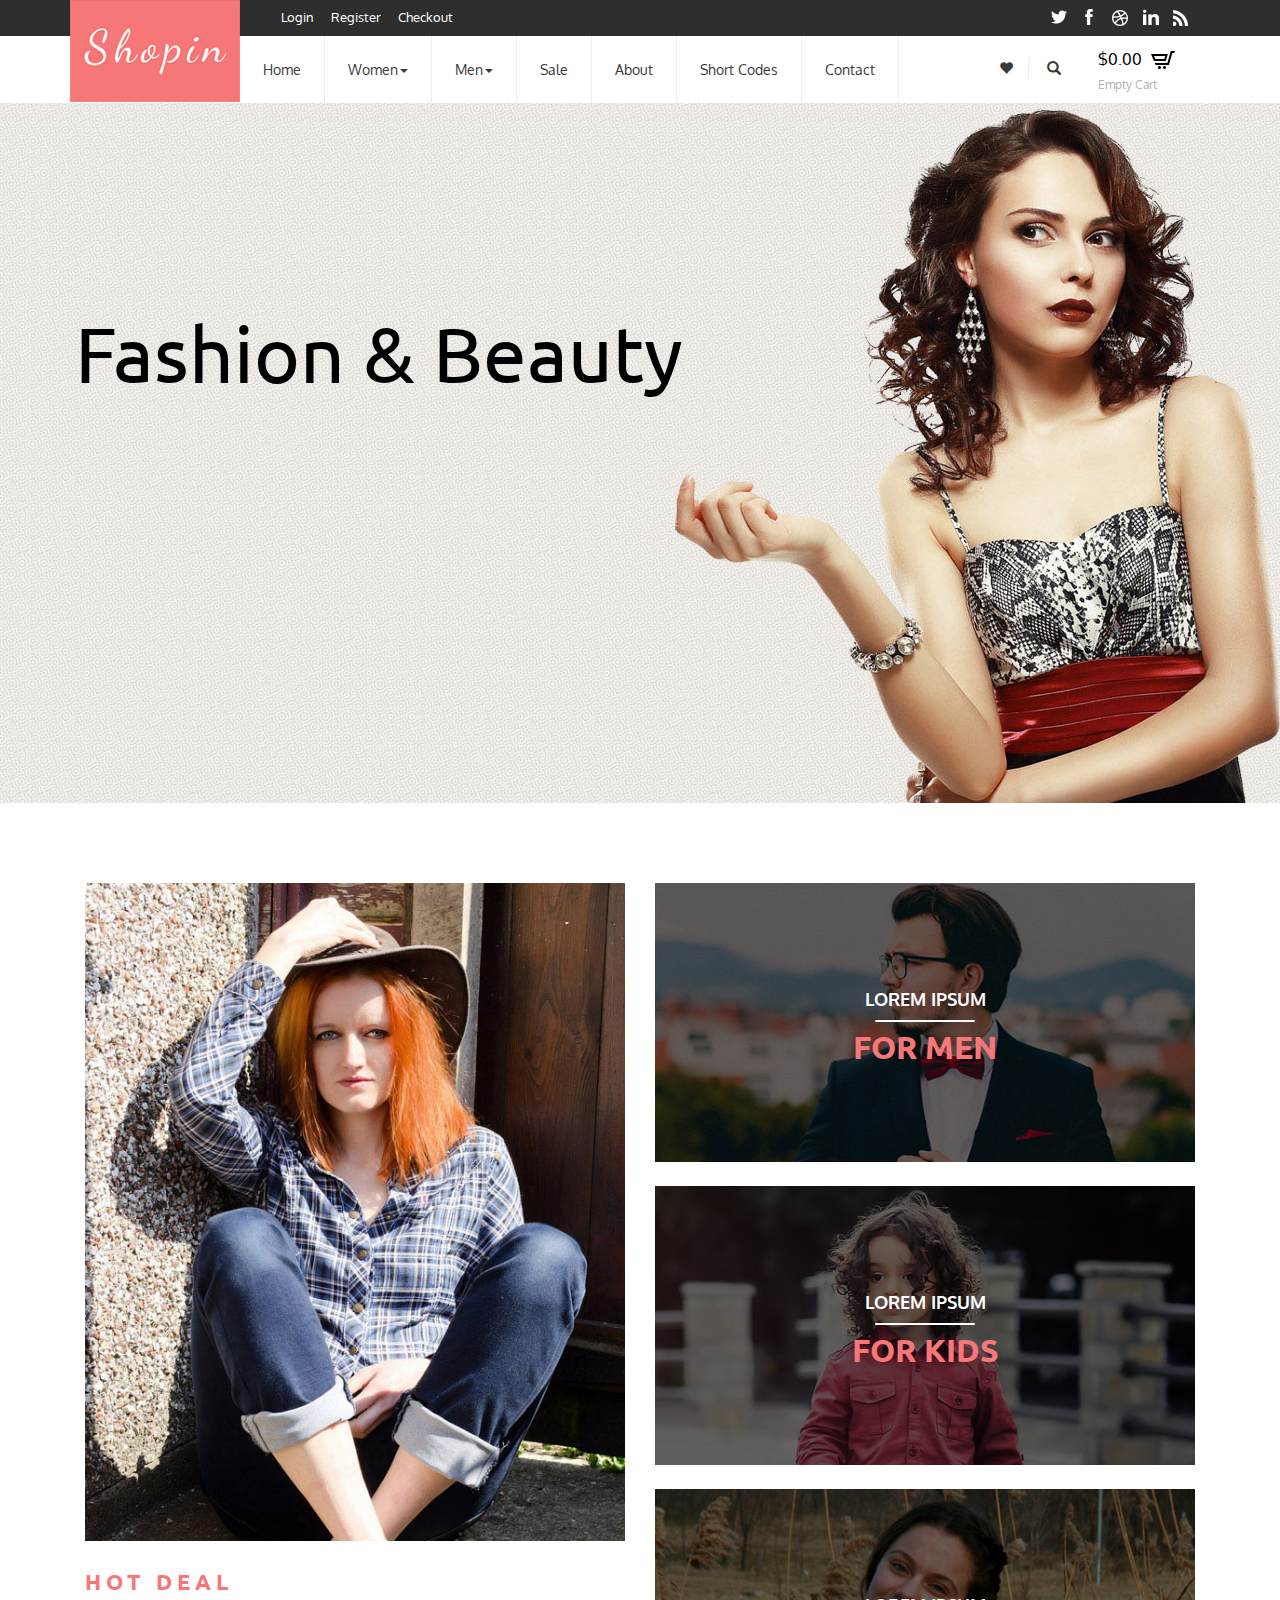
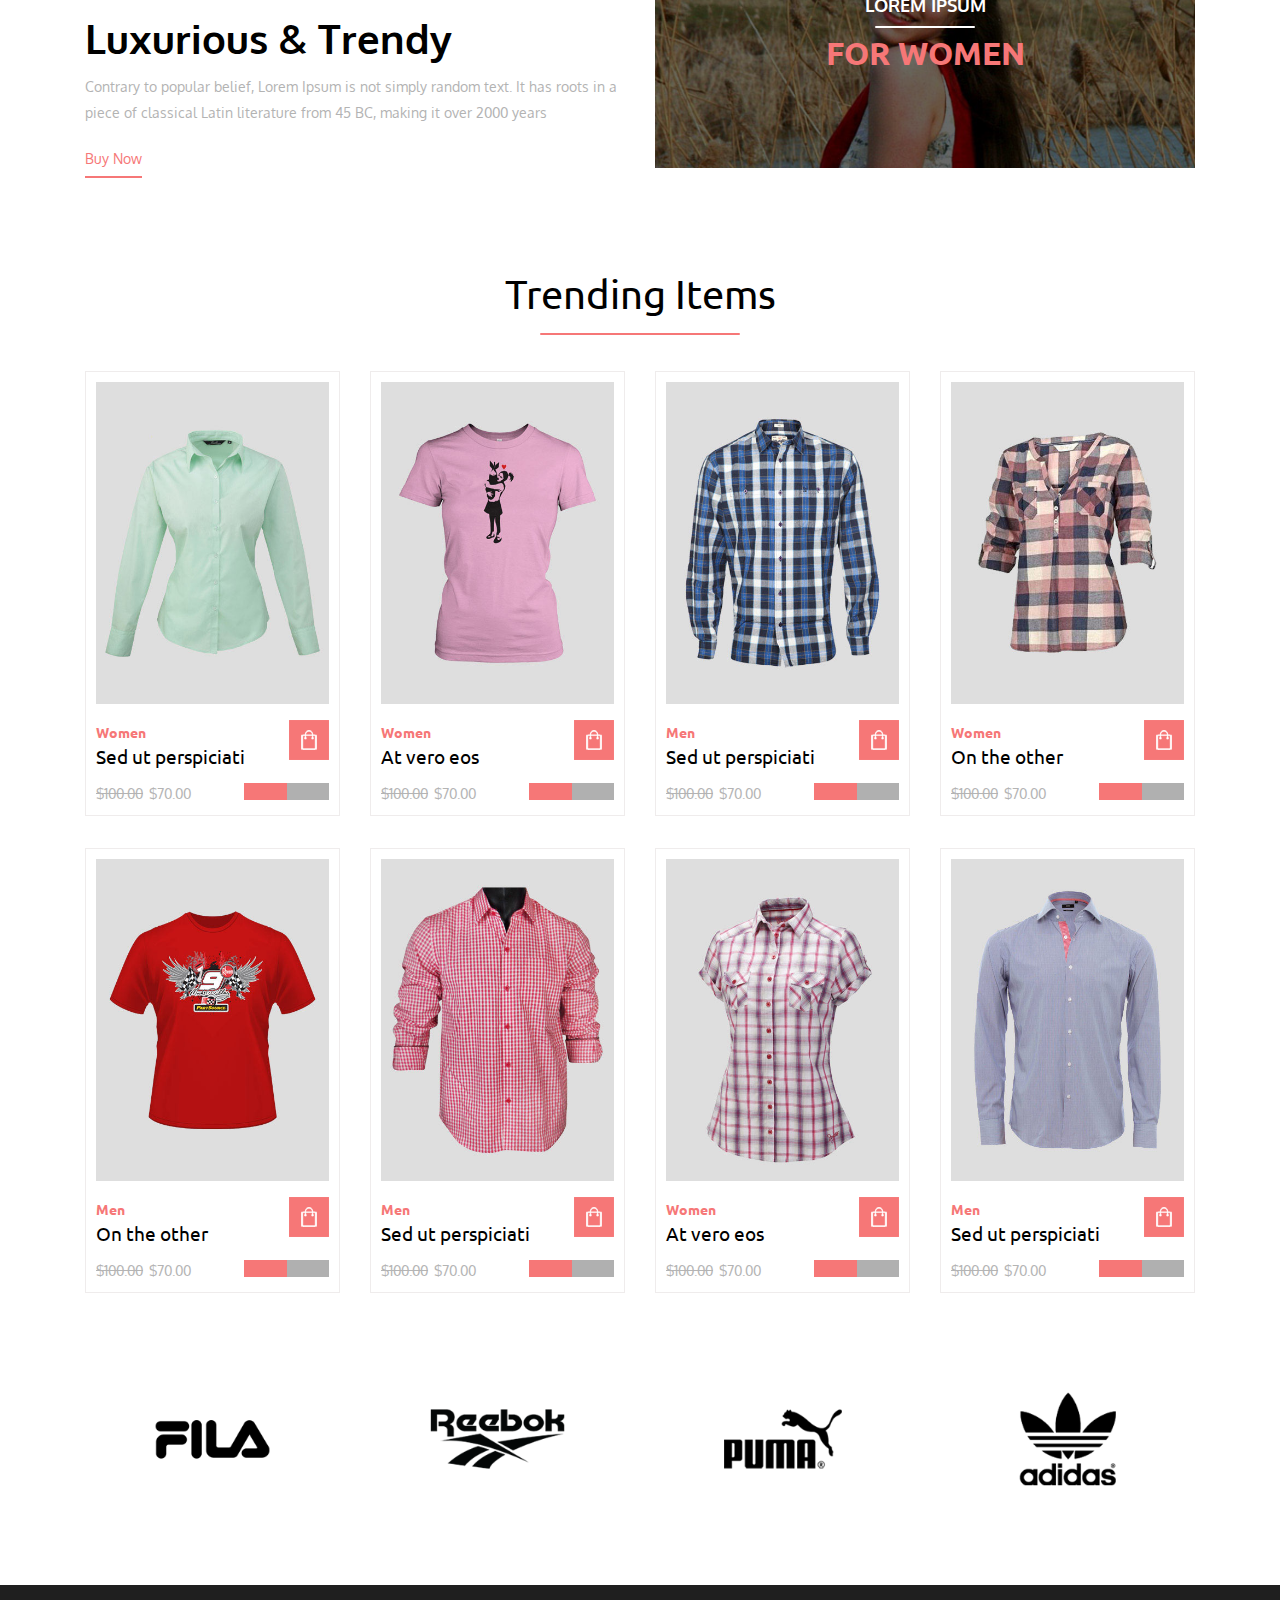
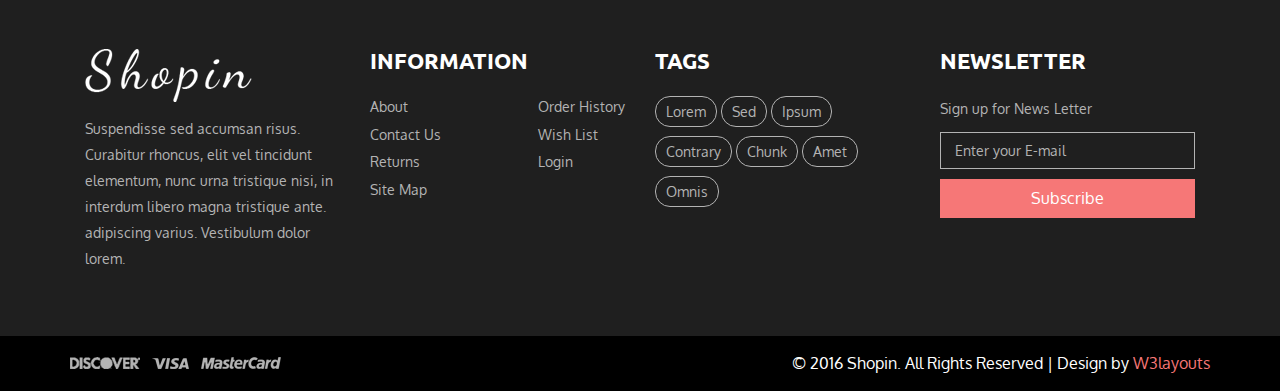
<file: local/web/index.html>
<!--A Design by W3layouts 
Author: W3layout
Author URL: http://w3layouts.com
License: Creative Commons Attribution 3.0 Unported
License URL: http://creativecommons.org/licenses/by/3.0/
-->
<!DOCTYPE html>
<html>
<head>
<title>Shopin A Ecommerce Category Flat Bootstrap Responsive Website Template | Home :: w3layouts</title>
<link href="../templates/cloathes/css/bootstrap.css" rel="stylesheet" type="text/css" media="all" />
<!-- Custom Theme files -->
<!--theme-style-->
<link href="../templates/cloathes/css/style.css" rel="stylesheet" type="text/css" media="all" />
<!--//theme-style-->
<meta name="viewport" content="width=device-width, initial-scale=1">
<meta http-equiv="Content-Type" content="text/html; charset=utf-8" />
<meta name="keywords" content="Shopin Responsive web template, Bootstrap Web Templates, Flat Web Templates, AndroId Compatible web template, 
Smartphone Compatible web template, free webdesigns for Nokia, Samsung, LG, SonyEricsson, Motorola web design" />
<script type="application/x-javascript"> addEventListener("load", function() { setTimeout(hideURLbar, 0); }, false); function hideURLbar(){ window.scrollTo(0,1); } </script>
<!--theme-style-->
<link href="../templates/cloathes/css/style4.css" rel="stylesheet" type="text/css" media="all" />
<!--//theme-style-->
<script src="../templates/cloathes/js/jquery.min.js"></script>
<!--- start-rate---->
<script src="../templates/cloathes/js/jstarbox.js"></script>
	<link rel="stylesheet" href="../templates/cloathes/css/jstarbox.css" type="text/css" media="screen" charset="utf-8" />
		<script type="text/javascript">
			jQuery(function() {
			jQuery('.starbox').each(function() {
				var starbox = jQuery(this);
					starbox.starbox({
					average: starbox.attr('data-start-value'),
					changeable: starbox.hasClass('unchangeable') ? false : starbox.hasClass('clickonce') ? 'once' : true,
					ghosting: starbox.hasClass('ghosting'),
					autoUpdateAverage: starbox.hasClass('autoupdate'),
					buttons: starbox.hasClass('smooth') ? false : starbox.attr('data-button-count') || 5,
					stars: starbox.attr('data-star-count') || 5
					}).bind('starbox-value-changed', function(event, value) {
					if(starbox.hasClass('random')) {
					var val = Math.random();
					starbox.next().text(' '+val);
					return val;
					} 
				})
			});
		});
		</script>
<!---//End-rate---->

</head>
<body>
<!--header-->
<div class="header">
<div class="container">
		<div class="head">
			<div class=" logo">
				<a href="index.html"><img src="images/logo.png" alt=""></a>	
			</div>
		</div>
	</div>
	<div class="header-top">
		<div class="container">
		<div class="col-sm-5 col-md-offset-2  header-login">
					<ul >
						<li><a href="login.html">Login</a></li>
						<li><a href="register.html">Register</a></li>
						<li><a href="checkout.html">Checkout</a></li>
					</ul>
				</div>
				
			<div class="col-sm-5 header-social">		
					<ul >
						<li><a href="#"><i></i></a></li>
						<li><a href="#"><i class="ic1"></i></a></li>
						<li><a href="#"><i class="ic2"></i></a></li>
						<li><a href="#"><i class="ic3"></i></a></li>
						<li><a href="#"><i class="ic4"></i></a></li>
					</ul>
					
			</div>
				<div class="clearfix"> </div>
		</div>
		</div>
		
		<div class="container">
		
			<div class="head-top">
			
		 <div class="col-sm-8 col-md-offset-2 h_menu4">
				<nav class="navbar nav_bottom" role="navigation">
 
 <!-- Brand and toggle get grouped for better mobile display -->
  <div class="navbar-header nav_2">
      <button type="button" class="navbar-toggle collapsed navbar-toggle1" data-toggle="collapse" data-target="#bs-megadropdown-tabs">
        <span class="sr-only">Toggle navigation</span>
        <span class="icon-bar"></span>
        <span class="icon-bar"></span>
        <span class="icon-bar"></span>
      </button>
     
   </div> 
   <!-- Collect the nav links, forms, and other content for toggling -->
    <div class="collapse navbar-collapse" id="bs-megadropdown-tabs">
        <ul class="nav navbar-nav nav_1">
            <li><a class="color" href="index.html">Home</a></li>
            
    		<li class="dropdown mega-dropdown active">
			    <a class="color1" href="#" class="dropdown-toggle" data-toggle="dropdown">Women<span class="caret"></span></a>				
				<div class="dropdown-menu ">
                    <div class="menu-top">
						<div class="col1">
							<div class="h_nav">
								<h4>Submenu1</h4>
									<ul>
										<li><a href="product.html">Accessories</a></li>
										<li><a href="product.html">Bags</a></li>
										<li><a href="product.html">Caps & Hats</a></li>
										<li><a href="product.html">Hoodies & Sweatshirts</a></li>
										
									</ul>	
							</div>							
						</div>
						<div class="col1">
							<div class="h_nav">
								<h4>Submenu2</h4>
								<ul>
										<li><a href="product.html">Jackets & Coats</a></li>
										<li><a href="product.html">Jeans</a></li>
										<li><a href="product.html">Jewellery</a></li>
										<li><a href="product.html">Jumpers & Cardigans</a></li>
										<li><a href="product.html">Leather Jackets</a></li>
										<li><a href="product.html">Long Sleeve T-Shirts</a></li>
									</ul>	
							</div>							
						</div>
						<div class="col1">
							<div class="h_nav">
								<h4>Submenu3</h4>
									<ul>
										<li><a href="product.html">Shirts</a></li>
										<li><a href="product.html">Shoes, Boots & Trainers</a></li>
										<li><a href="product.html">Sunglasses</a></li>
										<li><a href="product.html">Sweatpants</a></li>
										<li><a href="product.html">Swimwear</a></li>
										<li><a href="product.html">Trousers & Chinos</a></li>
										
									</ul>	
								
							</div>							
						</div>
						<div class="col1">
							<div class="h_nav">
								<h4>Submenu4</h4>
								<ul>
									<li><a href="product.html">T-Shirts</a></li>
									<li><a href="product.html">Underwear & Socks</a></li>
									<li><a href="product.html">Vests</a></li>
									<li><a href="product.html">Jackets & Coats</a></li>
									<li><a href="product.html">Jeans</a></li>
									<li><a href="product.html">Jewellery</a></li>
								</ul>	
							</div>							
						</div>
						<div class="col1 col5">
						<img src="images/me.png" class="img-responsive" alt="">
						</div>
						<div class="clearfix"></div>
					</div>                  
				</div>				
			</li>
			<li class="dropdown mega-dropdown active">
			    <a class="color2" href="#" class="dropdown-toggle" data-toggle="dropdown">Men<span class="caret"></span></a>				
				<div class="dropdown-menu mega-dropdown-menu">
                    <div class="menu-top">
						<div class="col1">
							<div class="h_nav">
								<h4>Submenu1</h4>
									<ul>
										<li><a href="product.html">Accessories</a></li>
										<li><a href="product.html">Bags</a></li>
										<li><a href="product.html">Caps & Hats</a></li>
										<li><a href="product.html">Hoodies & Sweatshirts</a></li>
										
									</ul>	
							</div>							
						</div>
						<div class="col1">
							<div class="h_nav">
								<h4>Submenu2</h4>
								<ul>
										<li><a href="product.html">Jackets & Coats</a></li>
										<li><a href="product.html">Jeans</a></li>
										<li><a href="product.html">Jewellery</a></li>
										<li><a href="product.html">Jumpers & Cardigans</a></li>
										<li><a href="product.html">Leather Jackets</a></li>
										<li><a href="product.html">Long Sleeve T-Shirts</a></li>
									</ul>	
							</div>							
						</div>
						<div class="col1">
							<div class="h_nav">
								<h4>Submenu3</h4>
								
<ul>
										<li><a href="product.html">Shirts</a></li>
										<li><a href="product.html">Shoes, Boots & Trainers</a></li>
										<li><a href="product.html">Sunglasses</a></li>
										<li><a href="product.html">Sweatpants</a></li>
										<li><a href="product.html">Swimwear</a></li>
										<li><a href="product.html">Trousers & Chinos</a></li>
										
									</ul>	
								
							</div>							
						</div>
						<div class="col1">
							<div class="h_nav">
								<h4>Submenu4</h4>
								<ul>
									<li><a href="product.html">T-Shirts</a></li>
									<li><a href="product.html">Underwear & Socks</a></li>
									<li><a href="product.html">Vests</a></li>
									<li><a href="product.html">Jackets & Coats</a></li>
									<li><a href="product.html">Jeans</a></li>
									<li><a href="product.html">Jewellery</a></li>
								</ul>	
							</div>							
						</div>
						<div class="col1 col5">
						<img src="images/me1.png" class="img-responsive" alt="">
						</div>
						<div class="clearfix"></div>
					</div>                  
				</div>				
			</li>
			<li><a class="color3" href="product.html">Sale</a></li>
			<li><a class="color4" href="404.html">About</a></li>
            <li><a class="color5" href="typo.html">Short Codes</a></li>
            <li ><a class="color6" href="contact.html">Contact</a></li>
        </ul>
     </div><!-- /.navbar-collapse -->

</nav>
			</div>
			<div class="col-sm-2 search-right">
				<ul class="heart">
				<li>
				<a href="wishlist.html" >
				<span class="glyphicon glyphicon-heart" aria-hidden="true"></span>
				</a></li>
				<li><a class="play-icon popup-with-zoom-anim" href="#small-dialog"><i class="glyphicon glyphicon-search"> </i></a></li>
					</ul>
					<div class="cart box_1">
						<a href="checkout.html">
						<h3> <div class="total">
							<span class="simpleCart_total"></span></div>
							<img src="images/cart.png" alt=""/></h3>
						</a>
						<p><a href="javascript:;" class="simpleCart_empty">Empty Cart</a></p>

					</div>
					<div class="clearfix"> </div>
					
						<!----->

						<!---pop-up-box---->					  
			<link href="../templates/cloathes/css/popuo-box.css" rel="stylesheet" type="text/css" media="all"/>
			<script src="../templates/cloathes/js/jquery.magnific-popup.js" type="text/javascript"></script>
			<!---//pop-up-box---->
			<div id="small-dialog" class="mfp-hide">
				<div class="search-top">
					<div class="login-search">
						<input type="submit" value="">
						<input type="text" value="Search.." onfocus="this.value = '';" onblur="if (this.value == '') {this.value = 'Search..';}">		
					</div>
					<p>Shopin</p>
				</div>				
			</div>
		 <script>
			$(document).ready(function() {
			$('.popup-with-zoom-anim').magnificPopup({
			type: 'inline',
			fixedContentPos: false,
			fixedBgPos: true,
			overflowY: 'auto',
			closeBtnInside: true,
			preloader: false,
			midClick: true,
			removalDelay: 300,
			mainClass: 'my-mfp-zoom-in'
			});
																						
			});
		</script>		
						<!----->
			</div>
			<div class="clearfix"></div>
		</div>	
	</div>	
</div>
<!--banner-->
<div class="banner">
<div class="container">
<section class="rw-wrapper">
				<h1 class="rw-sentence">
					<span>Fashion &amp; Beauty</span>
					<div class="rw-words rw-words-1">
						<span>Beautiful Designs</span>
						<span>Sed ut perspiciatis</span>
						<span> Totam rem aperiam</span>
						<span>Nemo enim ipsam</span>
						<span>Temporibus autem</span>
						<span>intelligent systems</span>
					</div>
					<div class="rw-words rw-words-2">
						<span>We denounce with right</span>
						<span>But in certain circum</span>
						<span>Sed ut perspiciatis unde</span>
						<span>There are many variation</span>
						<span>The generated Lorem Ipsum</span>
						<span>Excepteur sint occaecat</span>
					</div>
				</h1>
			</section>
			</div>
</div>
	<!--content-->
		<div class="content">
			<div class="container">
				<div class="content-top">
					<div class="col-md-6 col-md">
						<div class="col-1">
						 <a href="single.html" class="b-link-stroke b-animate-go  thickbox">
		   <img src="images/pi.jpg" class="img-responsive" alt=""/><div class="b-wrapper1 long-img"><p class="b-animate b-from-right    b-delay03 ">Lorem ipsum</p><label class="b-animate b-from-right    b-delay03 "></label><h3 class="b-animate b-from-left    b-delay03 ">Trendy</h3></div></a>

							<!---<a href="single.html"><img src="images/pi.jpg" class="img-responsive" alt=""></a>-->
						</div>
						<div class="col-2">
							<span>Hot Deal</span>
							<h2><a href="single.html">Luxurious &amp; Trendy</a></h2>
							<p>Contrary to popular belief, Lorem Ipsum is not simply random text. It has roots in a piece of classical Latin literature from 45 BC, making it over 2000 years</p>
							<a href="single.html" class="buy-now">Buy Now</a>
						</div>
					</div>
					<div class="col-md-6 col-md1">
						<div class="col-3">
							<a href="single.html"><img src="images/pi1.jpg" class="img-responsive" alt="">
							<div class="col-pic">
								<p>Lorem Ipsum</p>
								<label></label>
								<h5>For Men</h5>
							</div></a>
						</div>
						<div class="col-3">
							<a href="single.html"><img src="images/pi2.jpg" class="img-responsive" alt="">
							<div class="col-pic">
								<p>Lorem Ipsum</p>
								<label></label>
								<h5>For Kids</h5>
							</div></a>
						</div>
						<div class="col-3">
							<a href="single.html"><img src="images/pi3.jpg" class="img-responsive" alt="">
							<div class="col-pic">
								<p>Lorem Ipsum</p>
								<label></label>
								<h5>For Women</h5>
							</div></a>
						</div>
					</div>
					<div class="clearfix"></div>
				</div>
				<!--products-->
			<div class="content-mid">
				<h3>Trending Items</h3>
				<label class="line"></label>
				<div class="mid-popular">
					<div class="col-md-3 item-grid simpleCart_shelfItem">
					<div class=" mid-pop">
					<div class="pro-img">
						<img src="images/pc.jpg" class="img-responsive" alt="">
						<div class="zoom-icon ">
						<a class="picture" href="images/pc.jpg" rel="title" class="b-link-stripe b-animate-go  thickbox"><i class="glyphicon glyphicon-search icon "></i></a>
						<a href="single.html"><i class="glyphicon glyphicon-menu-right icon"></i></a>
						</div>
						</div>
						<div class="mid-1">
						<div class="women">
						<div class="women-top">
							<span>Women</span>
							<h6><a href="single.html">Sed ut perspiciati</a></h6>
							</div>
							<div class="img item_add">
								<a href="#"><img src="images/ca.png" alt=""></a>
							</div>
							<div class="clearfix"></div>
							</div>
							<div class="mid-2">
								<p ><label>$100.00</label><em class="item_price">$70.00</em></p>
								  <div class="block">
									<div class="starbox small ghosting"> </div>
								</div>
								
								<div class="clearfix"></div>
							</div>
							
						</div>
					</div>
					</div>
					<div class="col-md-3 item-grid simpleCart_shelfItem">
					<div class=" mid-pop">
					<div class="pro-img">
						<img src="images/pc1.jpg" class="img-responsive" alt="">
						<div class="zoom-icon ">
						<a class="picture" href="images/pc1.jpg" rel="title" class="b-link-stripe b-animate-go  thickbox"><i class="glyphicon glyphicon-search icon "></i></a>
						<a href="single.html"><i class="glyphicon glyphicon-menu-right icon"></i></a>
						</div>
						</div>
						<div class="mid-1">
						<div class="women">
						<div class="women-top">
							<span>Women</span>
							<h6><a href="single.html">At vero eos</a></h6>
							</div>
							<div class="img item_add">
								<a href="#"><img src="images/ca.png" alt=""></a>
							</div>
							<div class="clearfix"></div>
							</div>
							<div class="mid-2">
								<p ><label>$100.00</label><em class="item_price">$70.00</em></p>
								  <div class="block">
									<div class="starbox small ghosting"> </div>
								</div>
								
								<div class="clearfix"></div>
							</div>
							
						</div>
					</div>
					</div>
					<div class="col-md-3 item-grid simpleCart_shelfItem">
					<div class=" mid-pop">
					<div class="pro-img">
						<img src="images/pc2.jpg" class="img-responsive" alt="">
						<div class="zoom-icon ">
						<a class="picture" href="images/pc2.jpg" rel="title" class="b-link-stripe b-animate-go  thickbox"><i class="glyphicon glyphicon-search icon "></i></a>
						<a href="single.html"><i class="glyphicon glyphicon-menu-right icon"></i></a>
						</div>
						</div>
						<div class="mid-1">
						<div class="women">
						<div class="women-top">
							<span>Men</span>
							<h6><a href="single.html">Sed ut perspiciati</a></h6>
							</div>
							<div class="img item_add">
								<a href="#"><img src="images/ca.png" alt=""></a>
							</div>
							<div class="clearfix"></div>
							</div>
							<div class="mid-2">
								<p ><label>$100.00</label><em class="item_price">$70.00</em></p>
								  <div class="block">
									<div class="starbox small ghosting"> </div>
								</div>
								
								<div class="clearfix"></div>
							</div>
							
						</div>
					</div>
					</div>
					<div class="col-md-3 item-grid simpleCart_shelfItem">
					<div class=" mid-pop">
					<div class="pro-img">
						<img src="images/pc3.jpg" class="img-responsive" alt="">
						<div class="zoom-icon ">
						<a class="picture" href="images/pc3.jpg" rel="title" class="b-link-stripe b-animate-go  thickbox"><i class="glyphicon glyphicon-search icon "></i></a>
						<a href="single.html"><i class="glyphicon glyphicon-menu-right icon"></i></a>
						</div>
						</div>
						<div class="mid-1">
						<div class="women">
						<div class="women-top">
							<span>Women</span>
							<h6><a href="single.html">On the other</a></h6>
							</div>
							<div class="img item_add">
								<a href="#"><img src="images/ca.png" alt=""></a>
							</div>
							<div class="clearfix"></div>
							</div>
							<div class="mid-2">
								<p ><label>$100.00</label><em class="item_price">$70.00</em></p>
								  <div class="block">
									<div class="starbox small ghosting"> </div>
								</div>
								
								<div class="clearfix"></div>
							</div>
							
						</div>
					</div>
					</div>
					<div class="clearfix"></div>
				</div>
								<div class="mid-popular">
					<div class="col-md-3 item-grid simpleCart_shelfItem">
					<div class=" mid-pop">
					<div class="pro-img">
						<img src="images/pc4.jpg" class="img-responsive" alt="">
						<div class="zoom-icon ">
						<a class="picture" href="images/pc4.jpg" rel="title" class="b-link-stripe b-animate-go  thickbox"><i class="glyphicon glyphicon-search icon "></i></a>
						<a href="single.html"><i class="glyphicon glyphicon-menu-right icon"></i></a>
						</div>
						</div>
						<div class="mid-1">
						<div class="women">
						<div class="women-top">
							<span>Men</span>
							<h6><a href="single.html">On the other</a></h6>
							</div>
							<div class="img item_add">
								<a href="#"><img src="images/ca.png" alt=""></a>
							</div>
							<div class="clearfix"></div>
							</div>
							<div class="mid-2">
								<p ><label>$100.00</label><em class="item_price">$70.00</em></p>
								  <div class="block">
									<div class="starbox small ghosting"> </div>
								</div>
								
								<div class="clearfix"></div>
							</div>
							
						</div>
					</div>
					</div>
					<div class="col-md-3 item-grid simpleCart_shelfItem">
					<div class=" mid-pop">
					<div class="pro-img">
						<img src="images/pc5.jpg" class="img-responsive" alt="">
						<div class="zoom-icon ">
						<a class="picture" href="images/pc5.jpg" rel="title" class="b-link-stripe b-animate-go  thickbox"><i class="glyphicon glyphicon-search icon "></i></a>
						<a href="single.html"><i class="glyphicon glyphicon-menu-right icon"></i></a>
						</div>
						</div>
						<div class="mid-1">
						<div class="women">
						<div class="women-top">
							<span>Men</span>
							<h6><a href="single.html">Sed ut perspiciati</a></h6>
							</div>
							<div class="img item_add">
								<a href="#"><img src="images/ca.png" alt=""></a>
							</div>
							<div class="clearfix"></div>
							</div>
							<div class="mid-2">
								<p ><label>$100.00</label><em class="item_price">$70.00</em></p>
								  <div class="block">
									<div class="starbox small ghosting"> </div>
								</div>
								
								<div class="clearfix"></div>
							</div>
							
						</div>
					</div>
					</div>
					<div class="col-md-3 item-grid simpleCart_shelfItem">
					<div class=" mid-pop">
					<div class="pro-img">
						<img src="images/pc6.jpg" class="img-responsive" alt="">
						<div class="zoom-icon ">
						<a class="picture" href="images/pc6.jpg" rel="title" class="b-link-stripe b-animate-go  thickbox"><i class="glyphicon glyphicon-search icon "></i></a>
						<a href="single.html"><i class="glyphicon glyphicon-menu-right icon"></i></a>
						</div>
						</div>
						<div class="mid-1">
						<div class="women">
						<div class="women-top">
							<span>Women</span>
							<h6><a href="single.html">At vero eos</a></h6>
							</div>
							<div class="img item_add">
								<a href="#"><img src="images/ca.png" alt=""></a>
							</div>
							<div class="clearfix"></div>
							</div>
							<div class="mid-2">
								<p ><label>$100.00</label><em class="item_price">$70.00</em></p>
								  <div class="block">
									<div class="starbox small ghosting"> </div>
								</div>
								
								<div class="clearfix"></div>
							</div>
							
						</div>
					</div>
					</div>
					<div class="col-md-3 item-grid simpleCart_shelfItem">
					<div class=" mid-pop">
					<div class="pro-img">
						<img src="images/pc7.jpg" class="img-responsive" alt="">
						<div class="zoom-icon ">
						<a class="picture" href="images/pc7.jpg" rel="title" class="b-link-stripe b-animate-go  thickbox"><i class="glyphicon glyphicon-search icon "></i></a>
						<a href="single.html"><i class="glyphicon glyphicon-menu-right icon"></i></a>
						</div>
						</div>
						<div class="mid-1">
						<div class="women">
						<div class="women-top">
							<span>Men</span>
							<h6><a href="single.html">Sed ut perspiciati</a></h6>
							</div>
							<div class="img item_add">
								<a href="#"><img src="images/ca.png" alt=""></a>
							</div>
							<div class="clearfix"></div>
							</div>
							<div class="mid-2">
								<p ><label>$100.00</label><em class="item_price">$70.00</em></p>
								  <div class="block">
									<div class="starbox small ghosting"> </div>
								</div>
								
								<div class="clearfix"></div>
							</div>
							
						</div>
					</div>
					</div>
					<div class="clearfix"></div>
				</div>
			</div>
			<!--//products-->
			<!--brand-->
			<div class="brand">
				<div class="col-md-3 brand-grid">
					<img src="images/ic.png" class="img-responsive" alt="">
				</div>
				<div class="col-md-3 brand-grid">
					<img src="images/ic1.png" class="img-responsive" alt="">
				</div>
				<div class="col-md-3 brand-grid">
					<img src="images/ic2.png" class="img-responsive" alt="">
				</div>
				<div class="col-md-3 brand-grid">
					<img src="images/ic3.png" class="img-responsive" alt="">
				</div>
				<div class="clearfix"></div>
			</div>
			<!--//brand-->
			</div>
			
		</div>
	<!--//content-->
	<!--//footer-->
	<div class="footer">
	<div class="footer-middle">
				<div class="container">
					<div class="col-md-3 footer-middle-in">
						<a href="index.html"><img src="images/log.png" alt=""></a>
						<p>Suspendisse sed accumsan risus. Curabitur rhoncus, elit vel tincidunt elementum, nunc urna tristique nisi, in interdum libero magna tristique ante. adipiscing varius. Vestibulum dolor lorem.</p>
					</div>
					
					<div class="col-md-3 footer-middle-in">
						<h6>Information</h6>
						<ul class=" in">
							<li><a href="404.html">About</a></li>
							<li><a href="contact.html">Contact Us</a></li>
							<li><a href="#">Returns</a></li>
							<li><a href="contact.html">Site Map</a></li>
						</ul>
						<ul class="in in1">
							<li><a href="#">Order History</a></li>
							<li><a href="wishlist.html">Wish List</a></li>
							<li><a href="login.html">Login</a></li>
						</ul>
						<div class="clearfix"></div>
					</div>
					<div class="col-md-3 footer-middle-in">
						<h6>Tags</h6>
						<ul class="tag-in">
							<li><a href="#">Lorem</a></li>
							<li><a href="#">Sed</a></li>
							<li><a href="#">Ipsum</a></li>
							<li><a href="#">Contrary</a></li>
							<li><a href="#">Chunk</a></li>
							<li><a href="#">Amet</a></li>
							<li><a href="#">Omnis</a></li>
						</ul>
					</div>
					<div class="col-md-3 footer-middle-in">
						<h6>Newsletter</h6>
						<span>Sign up for News Letter</span>
							<form>
								<input type="text" value="Enter your E-mail" onfocus="this.value='';" onblur="if (this.value == '') {this.value ='Enter your E-mail';}">
								<input type="submit" value="Subscribe">	
							</form>
					</div>
					<div class="clearfix"> </div>
				</div>
			</div>
			<div class="footer-bottom">
				<div class="container">
					<ul class="footer-bottom-top">
						<li><a href="#"><img src="images/f1.png" class="img-responsive" alt=""></a></li>
						<li><a href="#"><img src="images/f2.png" class="img-responsive" alt=""></a></li>
						<li><a href="#"><img src="images/f3.png" class="img-responsive" alt=""></a></li>
					</ul>
					<p class="footer-class">&copy; 2016 Shopin. All Rights Reserved | Design by  <a href="http://w3layouts.com/" target="_blank">W3layouts</a> </p>
					<div class="clearfix"> </div>
				</div>
			</div>
		</div>
		<!--//footer-->
<!-- jQuery (necessary for Bootstrap's JavaScript plugins) -->
<script src="../templates/cloathes/js/simpleCart.min.js"> </script>
<!-- slide -->
<script src="../templates/cloathes/js/bootstrap.min.js"></script>
<!--light-box-files -->
		<script src="../templates/cloathes/js/jquery.chocolat.js"></script>
		<link rel="stylesheet" href="../templates/cloathes/css/chocolat.css" type="text/css" media="screen" charset="utf-8">
		<!--light-box-files -->
		<script type="text/javascript" charset="utf-8">
		$(function() {
			$('a.picture').Chocolat();
		});
		</script>


</body>
</html>
</file>
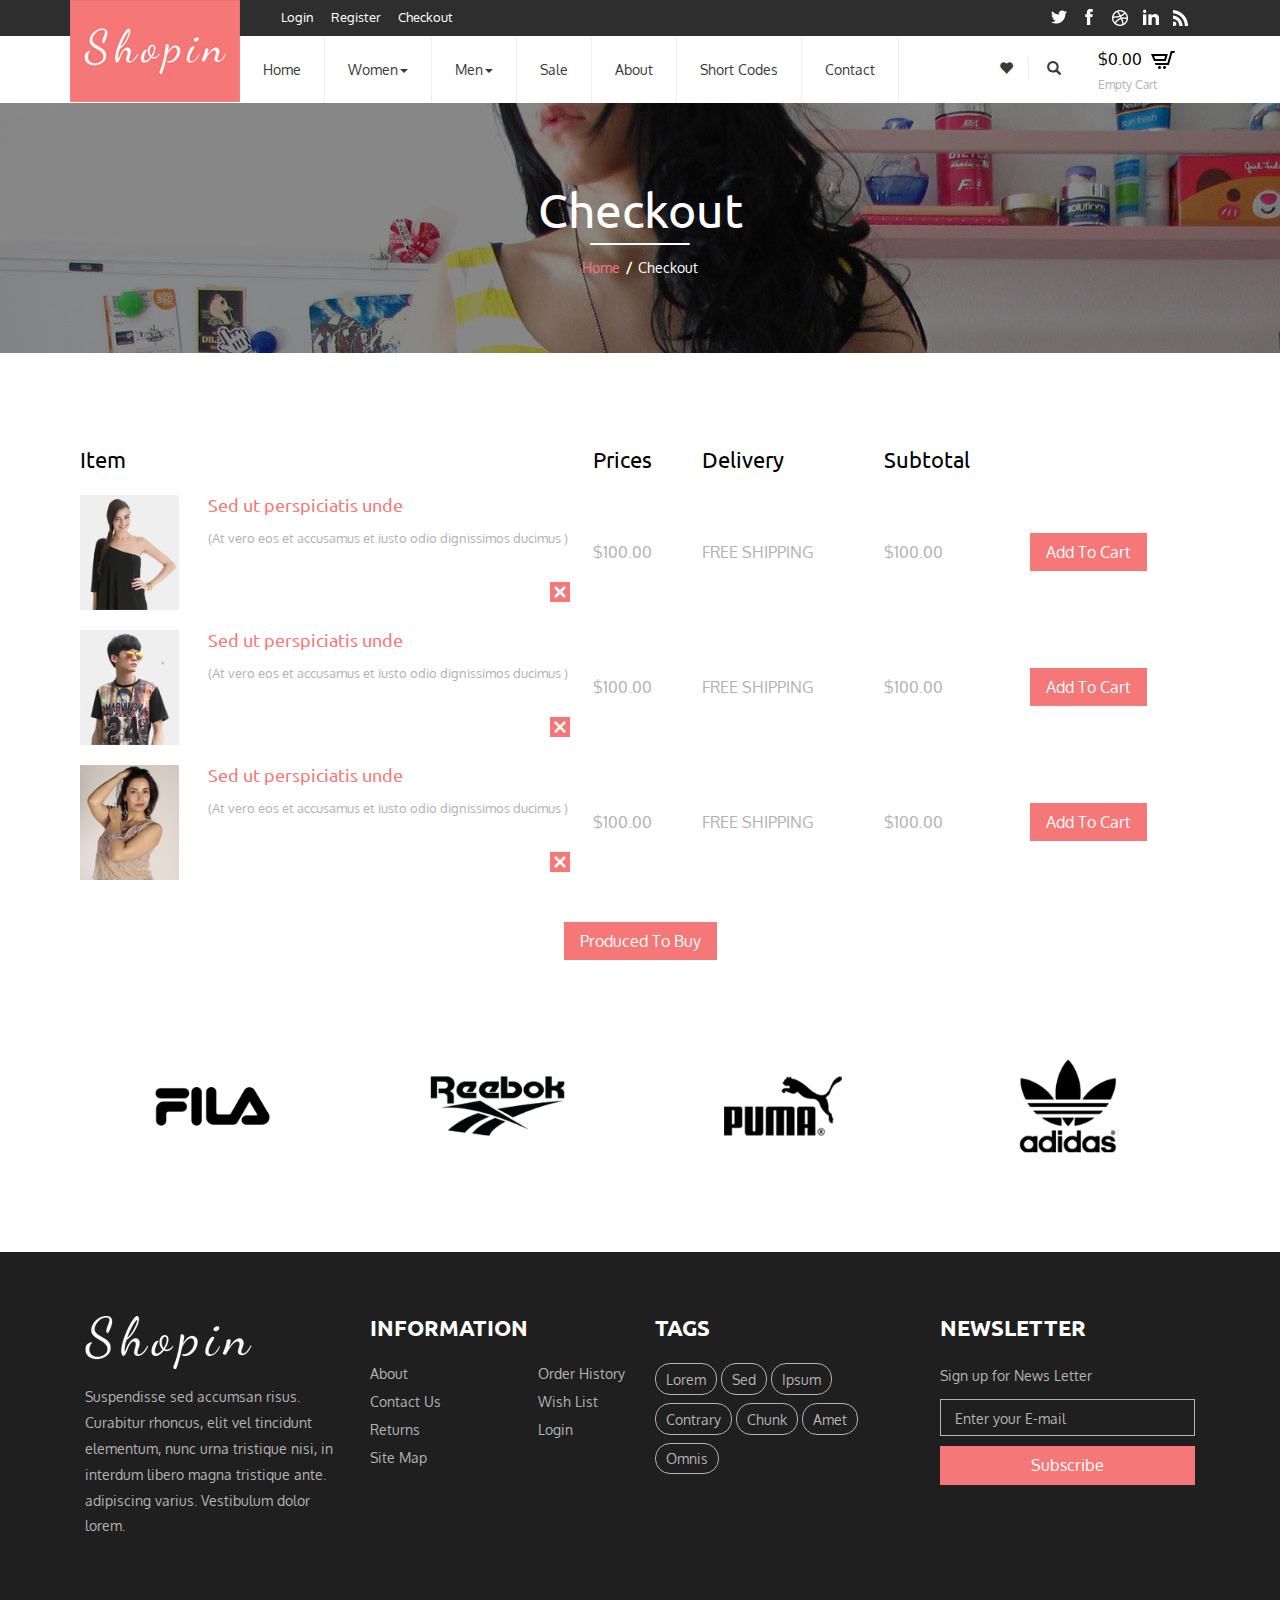
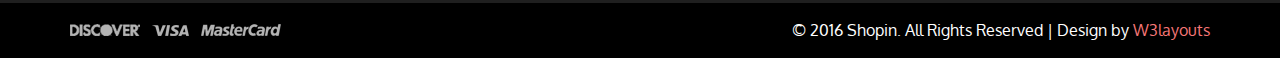
<file: local/web/checkout.html>
<!--A Design by W3layouts 
Author: W3layout
Author URL: http://w3layouts.com
License: Creative Commons Attribution 3.0 Unported
License URL: http://creativecommons.org/licenses/by/3.0/
-->
<!DOCTYPE html>
<html>
<head>
<title>Shopin A Ecommerce Category Flat Bootstrap Responsive Website Template | Checkout :: w3layouts</title>
<link href="../templates/cloathes/css/bootstrap.css" rel="stylesheet" type="text/css" media="all" />
<!-- Custom Theme files -->
<!--theme-style-->
<link href="../templates/cloathes/css/style.css" rel="stylesheet" type="text/css" media="all" />
<!--//theme-style-->
<meta name="viewport" content="width=device-width, initial-scale=1">
<meta http-equiv="Content-Type" content="text/html; charset=utf-8" />
<meta name="keywords" content="Shopin Responsive web template, Bootstrap Web Templates, Flat Web Templates, AndroId Compatible web template, 
Smartphone Compatible web template, free webdesigns for Nokia, Samsung, LG, SonyEricsson, Motorola web design" />
<script type="application/x-javascript"> addEventListener("load", function() { setTimeout(hideURLbar, 0); }, false); function hideURLbar(){ window.scrollTo(0,1); } </script>
<!--theme-style-->
<link href="../templates/cloathes/css/style4.css" rel="stylesheet" type="text/css" media="all" />
<!--//theme-style-->
<script src="../templates/cloathes/js/jquery.min.js"></script>
<!--- start-rate---->
<script src="../templates/cloathes/js/jstarbox.js"></script>
	<link rel="stylesheet" href="../templates/cloathes/css/jstarbox.css" type="text/css" media="screen" charset="utf-8" />
		<script type="text/javascript">
			jQuery(function() {
			jQuery('.starbox').each(function() {
				var starbox = jQuery(this);
					starbox.starbox({
					average: starbox.attr('data-start-value'),
					changeable: starbox.hasClass('unchangeable') ? false : starbox.hasClass('clickonce') ? 'once' : true,
					ghosting: starbox.hasClass('ghosting'),
					autoUpdateAverage: starbox.hasClass('autoupdate'),
					buttons: starbox.hasClass('smooth') ? false : starbox.attr('data-button-count') || 5,
					stars: starbox.attr('data-star-count') || 5
					}).bind('starbox-value-changed', function(event, value) {
					if(starbox.hasClass('random')) {
					var val = Math.random();
					starbox.next().text(' '+val);
					return val;
					} 
				})
			});
		});
		</script>
<!---//End-rate---->
</head>
<body>
<!--header-->
<div class="header">
<div class="container">
		<div class="head">
			<div class=" logo">
				<a href="index.html"><img src="images/logo.png" alt=""></a>	
			</div>
		</div>
	</div>
	<div class="header-top">
		<div class="container">
		<div class="col-sm-5 col-md-offset-2  header-login">
					<ul >
						<li><a href="login.html">Login</a></li>
						<li><a href="register.html">Register</a></li>
						<li><a href="checkout.html">Checkout</a></li>
					</ul>
				</div>
				
			<div class="col-sm-5 header-social">		
					<ul >
						<li><a href="#"><i></i></a></li>
						<li><a href="#"><i class="ic1"></i></a></li>
						<li><a href="#"><i class="ic2"></i></a></li>
						<li><a href="#"><i class="ic3"></i></a></li>
						<li><a href="#"><i class="ic4"></i></a></li>
					</ul>
					
			</div>
				<div class="clearfix"> </div>
		</div>
		</div>
		
		<div class="container">
		
			<div class="head-top">
			
		 <div class="col-sm-8 col-md-offset-2 h_menu4">
				<nav class="navbar nav_bottom" role="navigation">
 
 <!-- Brand and toggle get grouped for better mobile display -->
  <div class="navbar-header nav_2">
      <button type="button" class="navbar-toggle collapsed navbar-toggle1" data-toggle="collapse" data-target="#bs-megadropdown-tabs">
        <span class="sr-only">Toggle navigation</span>
        <span class="icon-bar"></span>
        <span class="icon-bar"></span>
        <span class="icon-bar"></span>
      </button>
     
   </div> 
   <!-- Collect the nav links, forms, and other content for toggling -->
    <div class="collapse navbar-collapse" id="bs-megadropdown-tabs">
        <ul class="nav navbar-nav nav_1">
            <li><a class="color" href="index.html">Home</a></li>
            <li class="dropdown mega-dropdown active">
			    <a class="color1" href="#" class="dropdown-toggle" data-toggle="dropdown">Women<span class="caret"></span></a>				
				<div class="dropdown-menu ">
                    <div class="menu-top">
						<div class="col1">
							<div class="h_nav">
								<h4>Submenu1</h4>
									<ul>
										<li><a href="product.html">Accessories</a></li>
										<li><a href="product.html">Bags</a></li>
										<li><a href="product.html">Caps & Hats</a></li>
										<li><a href="product.html">Hoodies & Sweatshirts</a></li>
										
									</ul>	
							</div>							
						</div>
						<div class="col1">
							<div class="h_nav">
								<h4>Submenu2</h4>
								<ul>
										<li><a href="product.html">Jackets & Coats</a></li>
										<li><a href="product.html">Jeans</a></li>
										<li><a href="product.html">Jewellery</a></li>
										<li><a href="product.html">Jumpers & Cardigans</a></li>
										<li><a href="product.html">Leather Jackets</a></li>
										<li><a href="product.html">Long Sleeve T-Shirts</a></li>
									</ul>	
							</div>							
						</div>
						<div class="col1">
							<div class="h_nav">
								<h4>Submenu3</h4>
									<ul>
										<li><a href="product.html">Shirts</a></li>
										<li><a href="product.html">Shoes, Boots & Trainers</a></li>
										<li><a href="product.html">Sunglasses</a></li>
										<li><a href="product.html">Sweatpants</a></li>
										<li><a href="product.html">Swimwear</a></li>
										<li><a href="product.html">Trousers & Chinos</a></li>
										
									</ul>	
								
							</div>							
						</div>
						<div class="col1">
							<div class="h_nav">
								<h4>Submenu4</h4>
								<ul>
									<li><a href="product.html">T-Shirts</a></li>
									<li><a href="product.html">Underwear & Socks</a></li>
									<li><a href="product.html">Vests</a></li>
									<li><a href="product.html">Jackets & Coats</a></li>
									<li><a href="product.html">Jeans</a></li>
									<li><a href="product.html">Jewellery</a></li>
								</ul>	
							</div>							
						</div>
						<div class="col1 col5">
						<img src="images/me.png" class="img-responsive" alt="">
						</div>
						<div class="clearfix"></div>
					</div>                  
				</div>				
			</li>
			<li class="dropdown mega-dropdown active">
			    <a class="color2" href="#" class="dropdown-toggle" data-toggle="dropdown">Men<span class="caret"></span></a>				
				<div class="dropdown-menu mega-dropdown-menu">
                    <div class="menu-top">
						<div class="col1">
							<div class="h_nav">
								<h4>Submenu1</h4>
									<ul>
										<li><a href="product.html">Accessories</a></li>
										<li><a href="product.html">Bags</a></li>
										<li><a href="product.html">Caps & Hats</a></li>
										<li><a href="product.html">Hoodies & Sweatshirts</a></li>
										
									</ul>	
							</div>							
						</div>
						<div class="col1">
							<div class="h_nav">
								<h4>Submenu2</h4>
								<ul>
										<li><a href="product.html">Jackets & Coats</a></li>
										<li><a href="product.html">Jeans</a></li>
										<li><a href="product.html">Jewellery</a></li>
										<li><a href="product.html">Jumpers & Cardigans</a></li>
										<li><a href="product.html">Leather Jackets</a></li>
										<li><a href="product.html">Long Sleeve T-Shirts</a></li>
									</ul>	
							</div>							
						</div>
						<div class="col1">
							<div class="h_nav">
								<h4>Submenu3</h4>
								
<ul>
										<li><a href="product.html">Shirts</a></li>
										<li><a href="product.html">Shoes, Boots & Trainers</a></li>
										<li><a href="product.html">Sunglasses</a></li>
										<li><a href="product.html">Sweatpants</a></li>
										<li><a href="product.html">Swimwear</a></li>
										<li><a href="product.html">Trousers & Chinos</a></li>
										
									</ul>	
								
							</div>							
						</div>
						<div class="col1">
							<div class="h_nav">
								<h4>Submenu4</h4>
								<ul>
									<li><a href="product.html">T-Shirts</a></li>
									<li><a href="product.html">Underwear & Socks</a></li>
									<li><a href="product.html">Vests</a></li>
									<li><a href="product.html">Jackets & Coats</a></li>
									<li><a href="product.html">Jeans</a></li>
									<li><a href="product.html">Jewellery</a></li>
								</ul>	
							</div>							
						</div>
						<div class="col1 col5">
						<img src="images/me1.png" class="img-responsive" alt="">
						</div>
						<div class="clearfix"></div>
					</div>                  
				</div>				
			</li>
			<li><a class="color3" href="product.html">Sale</a></li>
			<li><a class="color4" href="404.html">About</a></li>
            <li><a class="color5" href="typo.html">Short Codes</a></li>
            <li ><a class="color6" href="contact.html">Contact</a></li>
        </ul>
     </div><!-- /.navbar-collapse -->

</nav>
			</div>
			<div class="col-sm-2 search-right">
				<ul class="heart">
				<li>
				<a href="wishlist.html" >
				<span class="glyphicon glyphicon-heart" aria-hidden="true"></span>
				</a></li>
				<li><a class="play-icon popup-with-zoom-anim" href="#small-dialog"><i class="glyphicon glyphicon-search"> </i></a></li>
					</ul>
					<div class="cart box_1">
						<a href="checkout.html">
						<h3> <div class="total">
							<span class="simpleCart_total"></span></div>
							<img src="images/cart.png" alt=""/></h3>
						</a>
						<p><a href="javascript:;" class="simpleCart_empty">Empty Cart</a></p>

					</div>
					<div class="clearfix"> </div>
					
						<!----->

						<!---pop-up-box---->					  
			<link href="../templates/cloathes/css/popuo-box.css" rel="stylesheet" type="text/css" media="all"/>
			<script src="../templates/cloathes/js/jquery.magnific-popup.js" type="text/javascript"></script>
			<!---//pop-up-box---->
			<div id="small-dialog" class="mfp-hide">
				<div class="search-top">
					<div class="login-search">
						<input type="submit" value="">
						<input type="text" value="Search.." onfocus="this.value = '';" onblur="if (this.value == '') {this.value = 'Search..';}">		
					</div>
					<p>Shopin</p>
				</div>				
			</div>
		 <script>
			$(document).ready(function() {
			$('.popup-with-zoom-anim').magnificPopup({
			type: 'inline',
			fixedContentPos: false,
			fixedBgPos: true,
			overflowY: 'auto',
			closeBtnInside: true,
			preloader: false,
			midClick: true,
			removalDelay: 300,
			mainClass: 'my-mfp-zoom-in'
			});
																						
			});
		</script>		
						<!----->
			</div>
			<div class="clearfix"></div>
		</div>	
	</div>	
</div>
<!--banner-->
<div class="banner-top">
	<div class="container">
		<h1>Checkout</h1>
		<em></em>
		<h2><a href="index.html">Home</a><label>/</label>Checkout</h2>
	</div>
</div>
<!--login-->
	<script>$(document).ready(function(c) {
					$('.close1').on('click', function(c){
						$('.cart-header').fadeOut('slow', function(c){
							$('.cart-header').remove();
						});
						});	  
					});
			   </script>
<script>$(document).ready(function(c) {
					$('.close2').on('click', function(c){
						$('.cart-header1').fadeOut('slow', function(c){
							$('.cart-header1').remove();
						});
						});	  
					});
			   </script>
			   <script>$(document).ready(function(c) {
					$('.close3').on('click', function(c){
						$('.cart-header2').fadeOut('slow', function(c){
							$('.cart-header2').remove();
						});
						});	  
					});
			   </script>
<div class="check-out">
<div class="container">
	
	<div class="bs-example4" data-example-id="simple-responsive-table">
    <div class="table-responsive">
    	    <table class="table-heading simpleCart_shelfItem">
		  <tr>
			<th class="table-grid">Item</th>
					
			<th>Prices</th>
			<th >Delivery </th>
			<th>Subtotal</th>
		  </tr>
		  <tr class="cart-header">

			<td class="ring-in"><a href="single.html" class="at-in"><img src="images/ch.jpg" class="img-responsive" alt=""></a>
			<div class="sed">
				<h5><a href="single.html">Sed ut perspiciatis unde</a></h5>
				<p>(At vero eos et accusamus et iusto odio dignissimos ducimus ) </p>
			
			</div>
			<div class="clearfix"> </div>
			<div class="close1"> </div></td>
			<td>$100.00</td>
			<td>FREE SHIPPING</td>
			<td class="item_price">$100.00</td>
			<td class="add-check"><a class="item_add hvr-skew-backward" href="#">Add To Cart</a></td>
		  </tr>
		  <tr class="cart-header1">
		  <td class="ring-in"><a href="single.html" class="at-in"><img src="images/ch2.jpg" class="img-responsive" alt=""></a>
			<div class="sed">
				<h5><a href="single.html">Sed ut perspiciatis unde</a></h5>
				<p>(At vero eos et accusamus et iusto odio dignissimos ducimus ) </p>
			</div>
			<div class="clearfix"> </div>
			<div class="close2"> </div></td>
			<td>$100.00</td>
			<td>FREE SHIPPING</td>
			<td class="item_price">$100.00</td>
			<td class="add-check"><a class="item_add hvr-skew-backward" href="#">Add To Cart</a></td>
		  </tr>
		  <tr class="cart-header2">
		  <td class="ring-in"><a href="single.html" class="at-in"><img src="images/ch1.jpg" class="img-responsive" alt=""></a>
			<div class="sed">
				<h5><a href="single.html">Sed ut perspiciatis unde</a></h5>
				<p>(At vero eos et accusamus et iusto odio dignissimos ducimus ) </p>
			</div>
			<div class="clearfix"> </div>
			<div class="close3"> </div></td>
			<td>$100.00</td>
			<td>FREE SHIPPING</td>
			<td class="item_price">$100.00</td>
			<td class="add-check"><a class="item_add hvr-skew-backward" href="#">Add To Cart</a></td>
		  </tr>
		  
	</table>
	</div>
	</div>
	<div class="produced">
	<a href="single.html" class="hvr-skew-backward">Produced To Buy</a>
	 </div>
</div>
</div>

<!--//login-->
<!--brand-->
		<div class="container">
			<div class="brand">
				<div class="col-md-3 brand-grid">
					<img src="images/ic.png" class="img-responsive" alt="">
				</div>
				<div class="col-md-3 brand-grid">
					<img src="images/ic1.png" class="img-responsive" alt="">
				</div>
				<div class="col-md-3 brand-grid">
					<img src="images/ic2.png" class="img-responsive" alt="">
				</div>
				<div class="col-md-3 brand-grid">
					<img src="images/ic3.png" class="img-responsive" alt="">
				</div>
				<div class="clearfix"></div>
			</div>
			</div>
			<!--//brand-->
	<!--//content-->
	<!--//footer-->
	<div class="footer">
	<div class="footer-middle">
				<div class="container">
					<div class="col-md-3 footer-middle-in">
						<a href="index.html"><img src="images/log.png" alt=""></a>
						<p>Suspendisse sed accumsan risus. Curabitur rhoncus, elit vel tincidunt elementum, nunc urna tristique nisi, in interdum libero magna tristique ante. adipiscing varius. Vestibulum dolor lorem.</p>
					</div>
					
					<div class="col-md-3 footer-middle-in">
						<h6>Information</h6>
						<ul class=" in">
							<li><a href="404.html">About</a></li>
							<li><a href="contact.html">Contact Us</a></li>
							<li><a href="#">Returns</a></li>
							<li><a href="contact.html">Site Map</a></li>
						</ul>
						<ul class="in in1">
							<li><a href="#">Order History</a></li>
							<li><a href="wishlist.html">Wish List</a></li>
							<li><a href="login.html">Login</a></li>
						</ul>
						<div class="clearfix"></div>
					</div>
					<div class="col-md-3 footer-middle-in">
						<h6>Tags</h6>
						<ul class="tag-in">
							<li><a href="#">Lorem</a></li>
							<li><a href="#">Sed</a></li>
							<li><a href="#">Ipsum</a></li>
							<li><a href="#">Contrary</a></li>
							<li><a href="#">Chunk</a></li>
							<li><a href="#">Amet</a></li>
							<li><a href="#">Omnis</a></li>
						</ul>
					</div>
					<div class="col-md-3 footer-middle-in">
						<h6>Newsletter</h6>
						<span>Sign up for News Letter</span>
							<form>
								<input type="text" value="Enter your E-mail" onfocus="this.value='';" onblur="if (this.value == '') {this.value ='Enter your E-mail';}">
								<input type="submit" value="Subscribe">	
							</form>
					</div>
					<div class="clearfix"> </div>
				</div>
			</div>
			<div class="footer-bottom">
				<div class="container">
					<ul class="footer-bottom-top">
						<li><a href="#"><img src="images/f1.png" class="img-responsive" alt=""></a></li>
						<li><a href="#"><img src="images/f2.png" class="img-responsive" alt=""></a></li>
						<li><a href="#"><img src="images/f3.png" class="img-responsive" alt=""></a></li>
					</ul>
					<p class="footer-class">&copy; 2016 Shopin. All Rights Reserved | Design by  <a href="http://w3layouts.com/" target="_blank">W3layouts</a> </p>
					<div class="clearfix"> </div>
				</div>
			</div>
		</div>
		<!--//footer-->
	<!-- jQuery (necessary for Bootstrap's JavaScript plugins) -->

	<script src="../templates/cloathes/js/simpleCart.min.js"> </script>
<!-- slide -->
<script src="../templates/cloathes/js/bootstrap.min.js"></script>
 
</body>
</html>
</file>
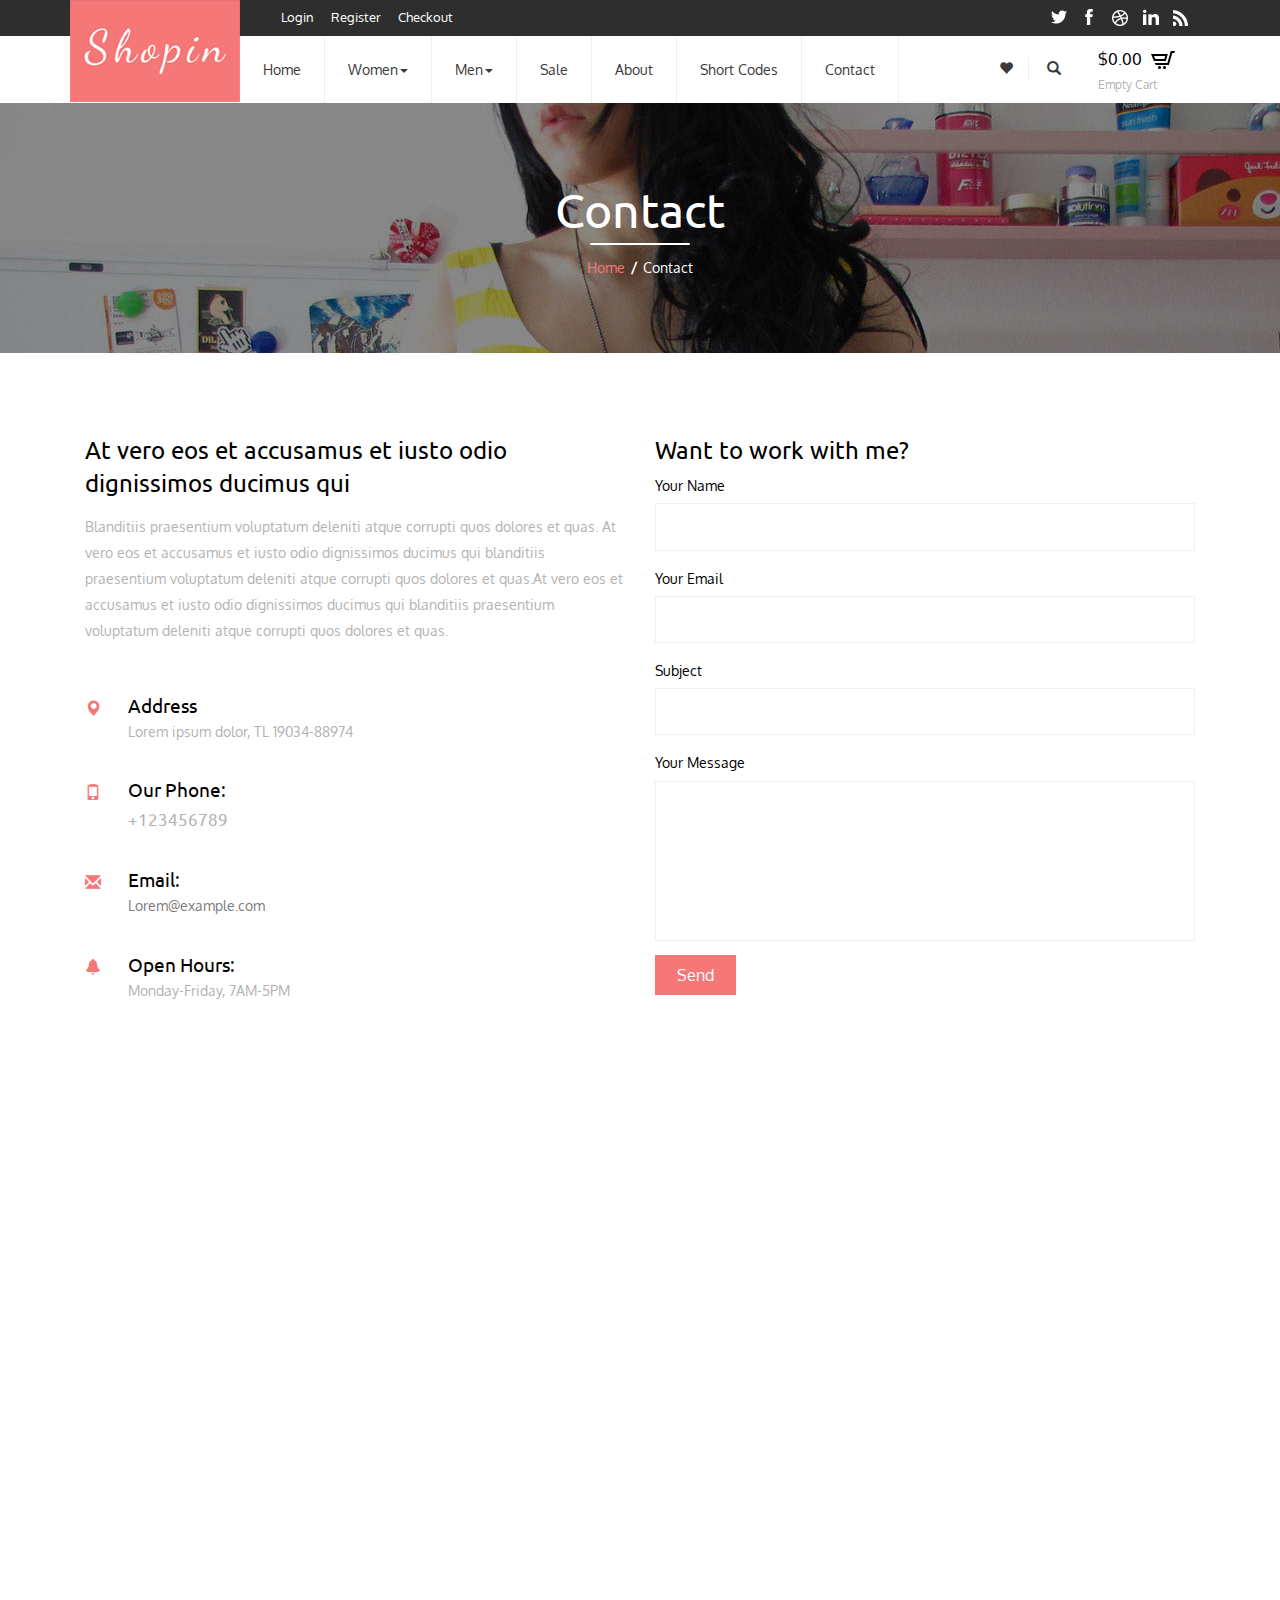
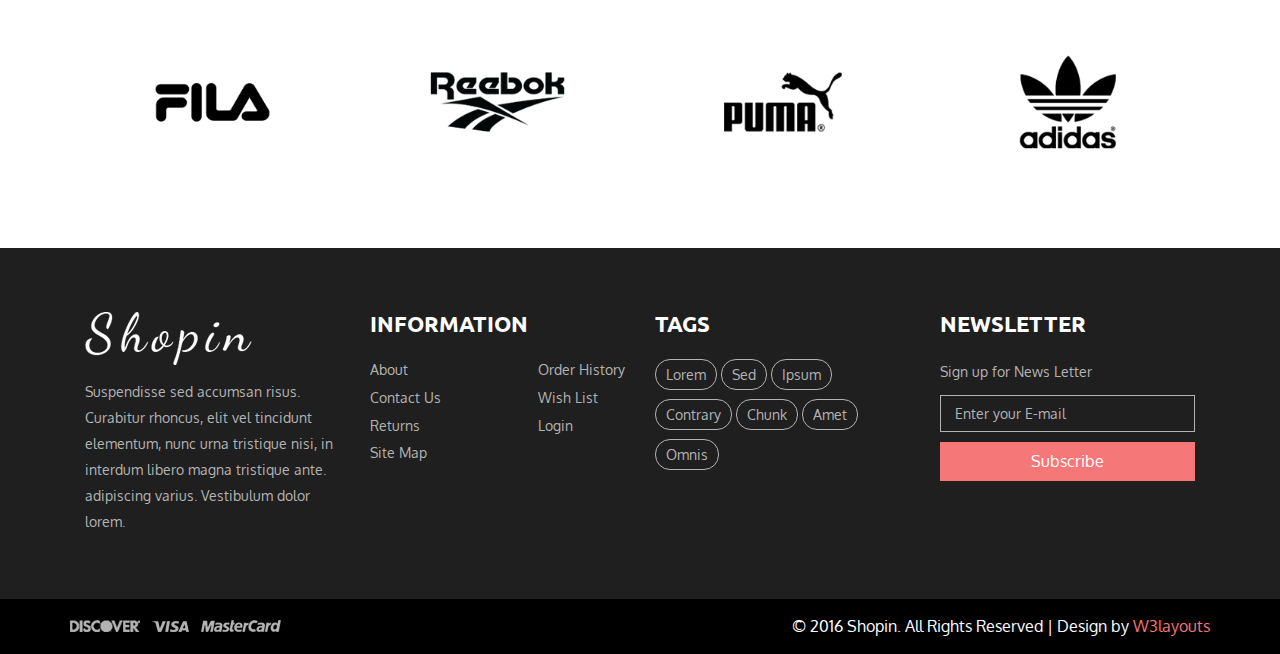
<file: local/web/contact.html>
<!--A Design by W3layouts 
Author: W3layout
Author URL: http://w3layouts.com
License: Creative Commons Attribution 3.0 Unported
License URL: http://creativecommons.org/licenses/by/3.0/
-->
<!DOCTYPE html>
<html>
<head>
<title>Shopin A Ecommerce Category Flat Bootstrap Responsive Website Template | Contact :: w3layouts</title>
<link href="../templates/cloathes/css/bootstrap.css" rel="stylesheet" type="text/css" media="all" />
<!-- Custom Theme files -->
<!--theme-style-->
<link href="../templates/cloathes/css/style.css" rel="stylesheet" type="text/css" media="all" />
<!--//theme-style-->
<meta name="viewport" content="width=device-width, initial-scale=1">
<meta http-equiv="Content-Type" content="text/html; charset=utf-8" />
<meta name="keywords" content="Shopin Responsive web template, Bootstrap Web Templates, Flat Web Templates, AndroId Compatible web template, 
Smartphone Compatible web template, free webdesigns for Nokia, Samsung, LG, SonyEricsson, Motorola web design" />
<script type="application/x-javascript"> addEventListener("load", function() { setTimeout(hideURLbar, 0); }, false); function hideURLbar(){ window.scrollTo(0,1); } </script>
<!--theme-style-->
<link href="../templates/cloathes/css/style4.css" rel="stylesheet" type="text/css" media="all" />
<!--//theme-style-->
<script src="../templates/cloathes/js/jquery.min.js"></script>
<!--- start-rate---->
<script src="../templates/cloathes/js/jstarbox.js"></script>
	<link rel="stylesheet" href="../templates/cloathes/css/jstarbox.css" type="text/css" media="screen" charset="utf-8" />
		<script type="text/javascript">
			jQuery(function() {
			jQuery('.starbox').each(function() {
				var starbox = jQuery(this);
					starbox.starbox({
					average: starbox.attr('data-start-value'),
					changeable: starbox.hasClass('unchangeable') ? false : starbox.hasClass('clickonce') ? 'once' : true,
					ghosting: starbox.hasClass('ghosting'),
					autoUpdateAverage: starbox.hasClass('autoupdate'),
					buttons: starbox.hasClass('smooth') ? false : starbox.attr('data-button-count') || 5,
					stars: starbox.attr('data-star-count') || 5
					}).bind('starbox-value-changed', function(event, value) {
					if(starbox.hasClass('random')) {
					var val = Math.random();
					starbox.next().text(' '+val);
					return val;
					} 
				})
			});
		});
		</script>
<!---//End-rate---->
</head>
<body>
<!--header-->
<div class="header">
<div class="container">
		<div class="head">
			<div class=" logo">
				<a href="index.html"><img src="images/logo.png" alt=""></a>	
			</div>
		</div>
	</div>
	<div class="header-top">
		<div class="container">
		<div class="col-sm-5 col-md-offset-2  header-login">
					<ul >
						<li><a href="login.html">Login</a></li>
						<li><a href="register.html">Register</a></li>
						<li><a href="checkout.html">Checkout</a></li>
					</ul>
				</div>
				
			<div class="col-sm-5 header-social">		
					<ul >
						<li><a href="#"><i></i></a></li>
						<li><a href="#"><i class="ic1"></i></a></li>
						<li><a href="#"><i class="ic2"></i></a></li>
						<li><a href="#"><i class="ic3"></i></a></li>
						<li><a href="#"><i class="ic4"></i></a></li>
					</ul>
					
			</div>
				<div class="clearfix"> </div>
		</div>
		</div>
		
		<div class="container">
		
			<div class="head-top">
			
		 <div class="col-sm-8 col-md-offset-2 h_menu4">
				<nav class="navbar nav_bottom" role="navigation">
 
 <!-- Brand and toggle get grouped for better mobile display -->
  <div class="navbar-header nav_2">
      <button type="button" class="navbar-toggle collapsed navbar-toggle1" data-toggle="collapse" data-target="#bs-megadropdown-tabs">
        <span class="sr-only">Toggle navigation</span>
        <span class="icon-bar"></span>
        <span class="icon-bar"></span>
        <span class="icon-bar"></span>
      </button>
     
   </div> 
   <!-- Collect the nav links, forms, and other content for toggling -->
    <div class="collapse navbar-collapse" id="bs-megadropdown-tabs">
        <ul class="nav navbar-nav nav_1">
            <li><a class="color" href="index.html">Home</a></li>
           <li class="dropdown mega-dropdown active">
			    <a class="color1" href="#" class="dropdown-toggle" data-toggle="dropdown">Women<span class="caret"></span></a>				
				<div class="dropdown-menu ">
                    <div class="menu-top">
						<div class="col1">
							<div class="h_nav">
								<h4>Submenu1</h4>
									<ul>
										<li><a href="product.html">Accessories</a></li>
										<li><a href="product.html">Bags</a></li>
										<li><a href="product.html">Caps & Hats</a></li>
										<li><a href="product.html">Hoodies & Sweatshirts</a></li>
										
									</ul>	
							</div>							
						</div>
						<div class="col1">
							<div class="h_nav">
								<h4>Submenu2</h4>
								<ul>
										<li><a href="product.html">Jackets & Coats</a></li>
										<li><a href="product.html">Jeans</a></li>
										<li><a href="product.html">Jewellery</a></li>
										<li><a href="product.html">Jumpers & Cardigans</a></li>
										<li><a href="product.html">Leather Jackets</a></li>
										<li><a href="product.html">Long Sleeve T-Shirts</a></li>
									</ul>	
							</div>							
						</div>
						<div class="col1">
							<div class="h_nav">
								<h4>Submenu3</h4>
									<ul>
										<li><a href="product.html">Shirts</a></li>
										<li><a href="product.html">Shoes, Boots & Trainers</a></li>
										<li><a href="product.html">Sunglasses</a></li>
										<li><a href="product.html">Sweatpants</a></li>
										<li><a href="product.html">Swimwear</a></li>
										<li><a href="product.html">Trousers & Chinos</a></li>
										
									</ul>	
								
							</div>							
						</div>
						<div class="col1">
							<div class="h_nav">
								<h4>Submenu4</h4>
								<ul>
									<li><a href="product.html">T-Shirts</a></li>
									<li><a href="product.html">Underwear & Socks</a></li>
									<li><a href="product.html">Vests</a></li>
									<li><a href="product.html">Jackets & Coats</a></li>
									<li><a href="product.html">Jeans</a></li>
									<li><a href="product.html">Jewellery</a></li>
								</ul>	
							</div>							
						</div>
						<div class="col1 col5">
						<img src="images/me.png" class="img-responsive" alt="">
						</div>
						<div class="clearfix"></div>
					</div>                  
				</div>				
			</li>
			<li class="dropdown mega-dropdown active">
			    <a class="color2" href="#" class="dropdown-toggle" data-toggle="dropdown">Men<span class="caret"></span></a>				
				<div class="dropdown-menu mega-dropdown-menu">
                    <div class="menu-top">
						<div class="col1">
							<div class="h_nav">
								<h4>Submenu1</h4>
									<ul>
										<li><a href="product.html">Accessories</a></li>
										<li><a href="product.html">Bags</a></li>
										<li><a href="product.html">Caps & Hats</a></li>
										<li><a href="product.html">Hoodies & Sweatshirts</a></li>
										
									</ul>	
							</div>							
						</div>
						<div class="col1">
							<div class="h_nav">
								<h4>Submenu2</h4>
								<ul>
										<li><a href="product.html">Jackets & Coats</a></li>
										<li><a href="product.html">Jeans</a></li>
										<li><a href="product.html">Jewellery</a></li>
										<li><a href="product.html">Jumpers & Cardigans</a></li>
										<li><a href="product.html">Leather Jackets</a></li>
										<li><a href="product.html">Long Sleeve T-Shirts</a></li>
									</ul>	
							</div>							
						</div>
						<div class="col1">
							<div class="h_nav">
								<h4>Submenu3</h4>
								
<ul>
										<li><a href="product.html">Shirts</a></li>
										<li><a href="product.html">Shoes, Boots & Trainers</a></li>
										<li><a href="product.html">Sunglasses</a></li>
										<li><a href="product.html">Sweatpants</a></li>
										<li><a href="product.html">Swimwear</a></li>
										<li><a href="product.html">Trousers & Chinos</a></li>
										
									</ul>	
								
							</div>							
						</div>
						<div class="col1">
							<div class="h_nav">
								<h4>Submenu4</h4>
								<ul>
									<li><a href="product.html">T-Shirts</a></li>
									<li><a href="product.html">Underwear & Socks</a></li>
									<li><a href="product.html">Vests</a></li>
									<li><a href="product.html">Jackets & Coats</a></li>
									<li><a href="product.html">Jeans</a></li>
									<li><a href="product.html">Jewellery</a></li>
								</ul>	
							</div>							
						</div>
						<div class="col1 col5">
						<img src="images/me1.png" class="img-responsive" alt="">
						</div>
						<div class="clearfix"></div>
					</div>                  
				</div>				
			</li>
			<li><a class="color3" href="product.html">Sale</a></li>
			<li><a class="color4" href="404.html">About</a></li>
            <li><a class="color5" href="typo.html">Short Codes</a></li>
            <li ><a class="color6" href="contact.html">Contact</a></li>
        </ul>
     </div><!-- /.navbar-collapse -->

</nav>
			</div>
			<div class="col-sm-2 search-right">
				<ul class="heart">
				<li>
				<a href="wishlist.html" >
				<span class="glyphicon glyphicon-heart" aria-hidden="true"></span>
				</a></li>
				<li><a class="play-icon popup-with-zoom-anim" href="#small-dialog"><i class="glyphicon glyphicon-search"> </i></a></li>
					</ul>
					<div class="cart box_1">
						<a href="checkout.html">
						<h3> <div class="total">
							<span class="simpleCart_total"></span></div>
							<img src="images/cart.png" alt=""/></h3>
						</a>
						<p><a href="javascript:;" class="simpleCart_empty">Empty Cart</a></p>

					</div>
					<div class="clearfix"> </div>
					
						<!----->

						<!---pop-up-box---->					  
			<link href="../templates/cloathes/css/popuo-box.css" rel="stylesheet" type="text/css" media="all"/>
			<script src="../templates/cloathes/js/jquery.magnific-popup.js" type="text/javascript"></script>
			<!---//pop-up-box---->
			<div id="small-dialog" class="mfp-hide">
				<div class="search-top">
					<div class="login-search">
						<input type="submit" value="">
						<input type="text" value="Search.." onfocus="this.value = '';" onblur="if (this.value == '') {this.value = 'Search..';}">		
					</div>
					<p>Shopin</p>
				</div>				
			</div>
		 <script>
			$(document).ready(function() {
			$('.popup-with-zoom-anim').magnificPopup({
			type: 'inline',
			fixedContentPos: false,
			fixedBgPos: true,
			overflowY: 'auto',
			closeBtnInside: true,
			preloader: false,
			midClick: true,
			removalDelay: 300,
			mainClass: 'my-mfp-zoom-in'
			});
																						
			});
		</script>		
						<!----->
			</div>
			<div class="clearfix"></div>
		</div>	
	</div>	
</div>
<!--banner-->
	<div class="banner-top">
	<div class="container">
		<h1>Contact</h1>
		<em></em>
		<h2><a href="index.html">Home</a><label>/</label>Contact</h2>
	</div>
</div>	
		
			<div class="contact">
					
				<div class="contact-form">
					<div class="container">
					<div class="col-md-6 contact-left">
						<h3>At vero eos et accusamus et iusto odio dignissimos ducimus qui </h3>
						<p>Blanditiis praesentium voluptatum deleniti atque corrupti quos dolores et quas.
						At vero eos et accusamus et iusto odio dignissimos ducimus qui blanditiis praesentium voluptatum deleniti atque corrupti quos dolores et quas.At vero eos et accusamus et iusto odio dignissimos ducimus qui blanditiis praesentium voluptatum deleniti atque corrupti quos dolores et quas. </p>
					
			
					<div class="address">
					<div class=" address-grid">
							<i class="glyphicon glyphicon-map-marker"></i>
							<div class="address1">
								<h3>Address</h3>
								<p>Lorem ipsum dolor,
								TL 19034-88974</p>
							</div>
							<div class="clearfix"> </div>
						</div>
						<div class=" address-grid ">
							<i class="glyphicon glyphicon-phone"></i>
							<div class="address1">
							<h3>Our Phone:<h3>
								<p>+123456789</p>
							</div>
							<div class="clearfix"> </div>
						</div>
						<div class=" address-grid ">
							<i class="glyphicon glyphicon-envelope"></i>
							<div class="address1">
							<h3>Email:</h3>
								<p><a href="mailto:info@example.com"> Lorem@example.com</a></p>
							</div>
							<div class="clearfix"> </div>
						</div>
						<div class=" address-grid ">
							<i class="glyphicon glyphicon-bell"></i>
							<div class="address1">
								<h3>Open Hours:</h3>
								<p>Monday-Friday, 7AM-5PM</p>
							</div>
							<div class="clearfix"> </div>
						</div>
</div>
				</div>
				<div class="col-md-6 contact-top">
					<h3>Want to work with me?</h3>
					<form>
						<div>
							<span>Your Name </span>		
							<input type="text" value="" >						
						</div>
						<div>
							<span>Your Email </span>		
							<input type="text" value="" >						
						</div>
						<div>
							<span>Subject</span>		
							<input type="text" value="" >	
						</div>
						<div>
							<span>Your Message</span>		
							<textarea> </textarea>	
						</div>
						<label class="hvr-skew-backward">
								<input type="submit" value="Send" >
						</label>
</form>						
				</div>
		<div class="clearfix"></div>
		</div>
		</div>
		<div class="map">
						<iframe src="https://www.google.com/maps/embed?pb=!1m18!1m12!1m3!1d37494223.23909492!2d103!3d55!2m3!1f0!2f0!3f0!3m2!1i1024!2i768!4f13.1!3m3!1m2!1s0x453c569a896724fb%3A0x1409fdf86611f613!2sRussia!5e0!3m2!1sen!2sin!4v1415776049771"></iframe>
					</div>
	</div>

<!--//contact-->
<!--brand-->
		<div class="container">
			<div class="brand">
				<div class="col-md-3 brand-grid">
					<img src="images/ic.png" class="img-responsive" alt="">
				</div>
				<div class="col-md-3 brand-grid">
					<img src="images/ic1.png" class="img-responsive" alt="">
				</div>
				<div class="col-md-3 brand-grid">
					<img src="images/ic2.png" class="img-responsive" alt="">
				</div>
				<div class="col-md-3 brand-grid">
					<img src="images/ic3.png" class="img-responsive" alt="">
				</div>
				<div class="clearfix"></div>
			</div>
			</div>
			<!--//brand-->
			</div>
			
		</div>
	<!--//content-->
	<!--//footer-->
	<div class="footer">
	<div class="footer-middle">
				<div class="container">
					<div class="col-md-3 footer-middle-in">
						<a href="index.html"><img src="images/log.png" alt=""></a>
						<p>Suspendisse sed accumsan risus. Curabitur rhoncus, elit vel tincidunt elementum, nunc urna tristique nisi, in interdum libero magna tristique ante. adipiscing varius. Vestibulum dolor lorem.</p>
					</div>
					
					<div class="col-md-3 footer-middle-in">
						<h6>Information</h6>
						<ul class=" in">
							<li><a href="404.html">About</a></li>
							<li><a href="contact.html">Contact Us</a></li>
							<li><a href="#">Returns</a></li>
							<li><a href="contact.html">Site Map</a></li>
						</ul>
						<ul class="in in1">
							<li><a href="#">Order History</a></li>
							<li><a href="wishlist.html">Wish List</a></li>
							<li><a href="login.html">Login</a></li>
						</ul>
						<div class="clearfix"></div>
					</div>
					<div class="col-md-3 footer-middle-in">
						<h6>Tags</h6>
						<ul class="tag-in">
							<li><a href="#">Lorem</a></li>
							<li><a href="#">Sed</a></li>
							<li><a href="#">Ipsum</a></li>
							<li><a href="#">Contrary</a></li>
							<li><a href="#">Chunk</a></li>
							<li><a href="#">Amet</a></li>
							<li><a href="#">Omnis</a></li>
						</ul>
					</div>
					<div class="col-md-3 footer-middle-in">
						<h6>Newsletter</h6>
						<span>Sign up for News Letter</span>
							<form>
								<input type="text" value="Enter your E-mail" onfocus="this.value='';" onblur="if (this.value == '') {this.value ='Enter your E-mail';}">
								<input type="submit" value="Subscribe">	
							</form>
					</div>
					<div class="clearfix"> </div>
				</div>
			</div>
			<div class="footer-bottom">
				<div class="container">
					<ul class="footer-bottom-top">
						<li><a href="#"><img src="images/f1.png" class="img-responsive" alt=""></a></li>
						<li><a href="#"><img src="images/f2.png" class="img-responsive" alt=""></a></li>
						<li><a href="#"><img src="images/f3.png" class="img-responsive" alt=""></a></li>
					</ul>
					<p class="footer-class">&copy; 2016 Shopin. All Rights Reserved | Design by  <a href="http://w3layouts.com/" target="_blank">W3layouts</a> </p>
					<div class="clearfix"> </div>
				</div>
			</div>
		</div>
		<!--//footer-->
	<!-- jQuery (necessary for Bootstrap's JavaScript plugins) -->

	<script src="../templates/cloathes/js/simpleCart.min.js"> </script>
<!-- slide -->
<script src="../templates/cloathes/js/bootstrap.min.js"></script>
 
</body>
</html>
</file>
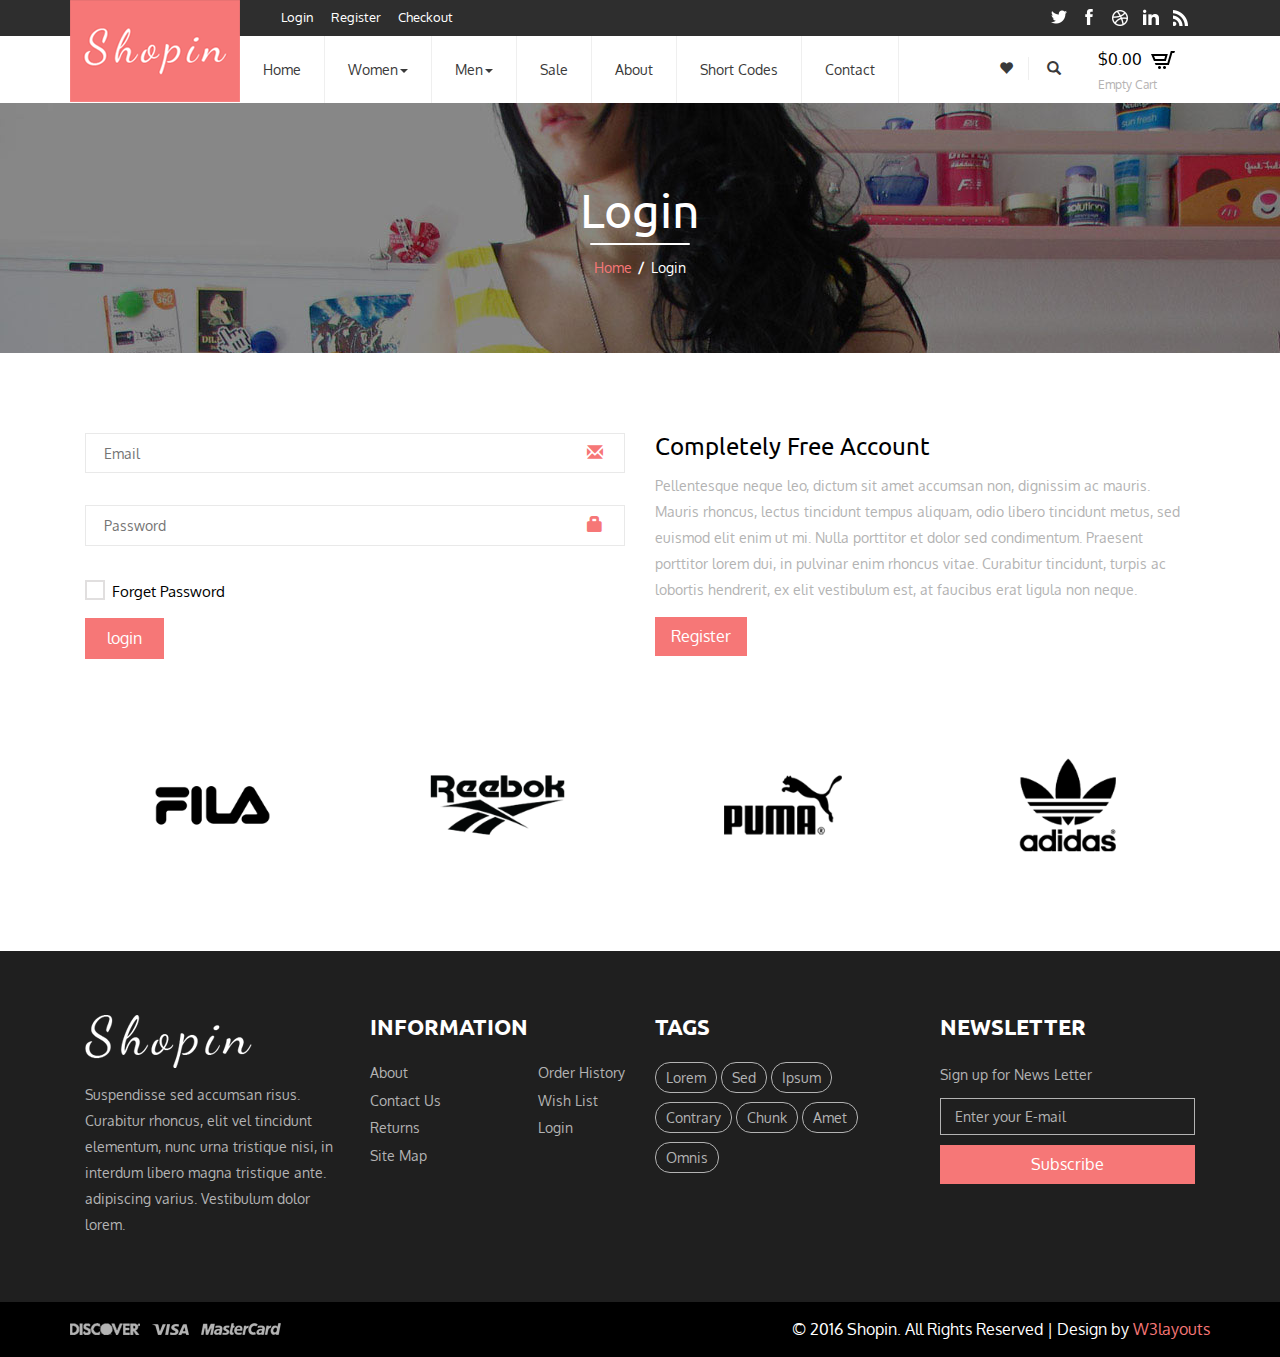
<file: local/web/login.html>
<!--A Design by W3layouts 
Author: W3layout
Author URL: http://w3layouts.com
License: Creative Commons Attribution 3.0 Unported
License URL: http://creativecommons.org/licenses/by/3.0/
-->
<!DOCTYPE html>
<html>
<head>
<title>Shopin A Ecommerce Category Flat Bootstrap Responsive Website Template | Login :: w3layouts</title>
<link href="../templates/cloathes/css/bootstrap.css" rel="stylesheet" type="text/css" media="all" />
<!-- Custom Theme files -->
<!--theme-style-->
<link href="../templates/cloathes/css/style.css" rel="stylesheet" type="text/css" media="all" />
<!--//theme-style-->
<meta name="viewport" content="width=device-width, initial-scale=1">
<meta http-equiv="Content-Type" content="text/html; charset=utf-8" />
<meta name="keywords" content="Shopin Responsive web template, Bootstrap Web Templates, Flat Web Templates, AndroId Compatible web template, 
Smartphone Compatible web template, free webdesigns for Nokia, Samsung, LG, SonyEricsson, Motorola web design" />
<script type="application/x-javascript"> addEventListener("load", function() { setTimeout(hideURLbar, 0); }, false); function hideURLbar(){ window.scrollTo(0,1); } </script>
<!--theme-style-->
<link href="../templates/cloathes/css/style4.css" rel="stylesheet" type="text/css" media="all" />
<!--//theme-style-->
<script src="../templates/cloathes/js/jquery.min.js"></script>
<!--- start-rate---->
<script src="../templates/cloathes/js/jstarbox.js"></script>
	<link rel="stylesheet" href="../templates/cloathes/css/jstarbox.css" type="text/css" media="screen" charset="utf-8" />
		<script type="text/javascript">
			jQuery(function() {
			jQuery('.starbox').each(function() {
				var starbox = jQuery(this);
					starbox.starbox({
					average: starbox.attr('data-start-value'),
					changeable: starbox.hasClass('unchangeable') ? false : starbox.hasClass('clickonce') ? 'once' : true,
					ghosting: starbox.hasClass('ghosting'),
					autoUpdateAverage: starbox.hasClass('autoupdate'),
					buttons: starbox.hasClass('smooth') ? false : starbox.attr('data-button-count') || 5,
					stars: starbox.attr('data-star-count') || 5
					}).bind('starbox-value-changed', function(event, value) {
					if(starbox.hasClass('random')) {
					var val = Math.random();
					starbox.next().text(' '+val);
					return val;
					} 
				})
			});
		});
		</script>
<!---//End-rate---->
</head>
<body>
<!--header-->
<div class="header">
<div class="container">
		<div class="head">
			<div class=" logo">
				<a href="index.html"><img src="images/logo.png" alt=""></a>	
			</div>
		</div>
	</div>
	<div class="header-top">
		<div class="container">
		<div class="col-sm-5 col-md-offset-2  header-login">
					<ul >
						<li><a href="login.html">Login</a></li>
						<li><a href="register.html">Register</a></li>
						<li><a href="checkout.html">Checkout</a></li>
					</ul>
				</div>
				
			<div class="col-sm-5 header-social">		
					<ul >
						<li><a href="#"><i></i></a></li>
						<li><a href="#"><i class="ic1"></i></a></li>
						<li><a href="#"><i class="ic2"></i></a></li>
						<li><a href="#"><i class="ic3"></i></a></li>
						<li><a href="#"><i class="ic4"></i></a></li>
					</ul>
					
			</div>
				<div class="clearfix"> </div>
		</div>
		</div>
		
		<div class="container">
		
			<div class="head-top">
			
		 <div class="col-sm-8 col-md-offset-2 h_menu4">
				<nav class="navbar nav_bottom" role="navigation">
 
 <!-- Brand and toggle get grouped for better mobile display -->
  <div class="navbar-header nav_2">
      <button type="button" class="navbar-toggle collapsed navbar-toggle1" data-toggle="collapse" data-target="#bs-megadropdown-tabs">
        <span class="sr-only">Toggle navigation</span>
        <span class="icon-bar"></span>
        <span class="icon-bar"></span>
        <span class="icon-bar"></span>
      </button>
     
   </div> 
   <!-- Collect the nav links, forms, and other content for toggling -->
    <div class="collapse navbar-collapse" id="bs-megadropdown-tabs">
        <ul class="nav navbar-nav nav_1">
            <li><a class="color" href="index.html">Home</a></li>
            
    		<li class="dropdown mega-dropdown active">
			    <a class="color1" href="#" class="dropdown-toggle" data-toggle="dropdown">Women<span class="caret"></span></a>				
				<div class="dropdown-menu ">
                    <div class="menu-top">
						<div class="col1">
							<div class="h_nav">
								<h4>Submenu1</h4>
									<ul>
										<li><a href="product.html">Accessories</a></li>
										<li><a href="product.html">Bags</a></li>
										<li><a href="product.html">Caps & Hats</a></li>
										<li><a href="product.html">Hoodies & Sweatshirts</a></li>
										
									</ul>	
							</div>							
						</div>
						<div class="col1">
							<div class="h_nav">
								<h4>Submenu2</h4>
								<ul>
										<li><a href="product.html">Jackets & Coats</a></li>
										<li><a href="product.html">Jeans</a></li>
										<li><a href="product.html">Jewellery</a></li>
										<li><a href="product.html">Jumpers & Cardigans</a></li>
										<li><a href="product.html">Leather Jackets</a></li>
										<li><a href="product.html">Long Sleeve T-Shirts</a></li>
									</ul>	
							</div>							
						</div>
						<div class="col1">
							<div class="h_nav">
								<h4>Submenu3</h4>
									<ul>
										<li><a href="product.html">Shirts</a></li>
										<li><a href="product.html">Shoes, Boots & Trainers</a></li>
										<li><a href="product.html">Sunglasses</a></li>
										<li><a href="product.html">Sweatpants</a></li>
										<li><a href="product.html">Swimwear</a></li>
										<li><a href="product.html">Trousers & Chinos</a></li>
										
									</ul>	
								
							</div>							
						</div>
						<div class="col1">
							<div class="h_nav">
								<h4>Submenu4</h4>
								<ul>
									<li><a href="product.html">T-Shirts</a></li>
									<li><a href="product.html">Underwear & Socks</a></li>
									<li><a href="product.html">Vests</a></li>
									<li><a href="product.html">Jackets & Coats</a></li>
									<li><a href="product.html">Jeans</a></li>
									<li><a href="product.html">Jewellery</a></li>
								</ul>	
							</div>							
						</div>
						<div class="col1 col5">
						<img src="images/me.png" class="img-responsive" alt="">
						</div>
						<div class="clearfix"></div>
					</div>                  
				</div>				
			</li>
			<li class="dropdown mega-dropdown active">
			    <a class="color2" href="#" class="dropdown-toggle" data-toggle="dropdown">Men<span class="caret"></span></a>				
				<div class="dropdown-menu mega-dropdown-menu">
                    <div class="menu-top">
						<div class="col1">
							<div class="h_nav">
								<h4>Submenu1</h4>
									<ul>
										<li><a href="product.html">Accessories</a></li>
										<li><a href="product.html">Bags</a></li>
										<li><a href="product.html">Caps & Hats</a></li>
										<li><a href="product.html">Hoodies & Sweatshirts</a></li>
										
									</ul>	
							</div>							
						</div>
						<div class="col1">
							<div class="h_nav">
								<h4>Submenu2</h4>
								<ul>
										<li><a href="product.html">Jackets & Coats</a></li>
										<li><a href="product.html">Jeans</a></li>
										<li><a href="product.html">Jewellery</a></li>
										<li><a href="product.html">Jumpers & Cardigans</a></li>
										<li><a href="product.html">Leather Jackets</a></li>
										<li><a href="product.html">Long Sleeve T-Shirts</a></li>
									</ul>	
							</div>							
						</div>
						<div class="col1">
							<div class="h_nav">
								<h4>Submenu3</h4>
								
<ul>
										<li><a href="product.html">Shirts</a></li>
										<li><a href="product.html">Shoes, Boots & Trainers</a></li>
										<li><a href="product.html">Sunglasses</a></li>
										<li><a href="product.html">Sweatpants</a></li>
										<li><a href="product.html">Swimwear</a></li>
										<li><a href="product.html">Trousers & Chinos</a></li>
										
									</ul>	
								
							</div>							
						</div>
						<div class="col1">
							<div class="h_nav">
								<h4>Submenu4</h4>
								<ul>
									<li><a href="product.html">T-Shirts</a></li>
									<li><a href="product.html">Underwear & Socks</a></li>
									<li><a href="product.html">Vests</a></li>
									<li><a href="product.html">Jackets & Coats</a></li>
									<li><a href="product.html">Jeans</a></li>
									<li><a href="product.html">Jewellery</a></li>
								</ul>	
							</div>							
						</div>
						<div class="col1 col5">
						<img src="images/me1.png" class="img-responsive" alt="">
						</div>
						<div class="clearfix"></div>
					</div>                  
				</div>				
			</li>
			<li><a class="color3" href="product.html">Sale</a></li>
			<li><a class="color4" href="404.html">About</a></li>
            <li><a class="color5" href="typo.html">Short Codes</a></li>
            <li ><a class="color6" href="contact.html">Contact</a></li>
        </ul>
     </div><!-- /.navbar-collapse -->

</nav>
			</div>
			<div class="col-sm-2 search-right">
				<ul class="heart">
				<li>
				<a href="wishlist.html" >
				<span class="glyphicon glyphicon-heart" aria-hidden="true"></span>
				</a></li>
				<li><a class="play-icon popup-with-zoom-anim" href="#small-dialog"><i class="glyphicon glyphicon-search"> </i></a></li>
					</ul>
					<div class="cart box_1">
						<a href="checkout.html">
						<h3> <div class="total">
							<span class="simpleCart_total"></span></div>
							<img src="images/cart.png" alt=""/></h3>
						</a>
						<p><a href="javascript:;" class="simpleCart_empty">Empty Cart</a></p>

					</div>
					<div class="clearfix"> </div>
					
						<!----->

						<!---pop-up-box---->					  
			<link href="../templates/cloathes/css/popuo-box.css" rel="stylesheet" type="text/css" media="all"/>
			<script src="../templates/cloathes/js/jquery.magnific-popup.js" type="text/javascript"></script>
			<!---//pop-up-box---->
			<div id="small-dialog" class="mfp-hide">
				<div class="search-top">
					<div class="login-search">
						<input type="submit" value="">
						<input type="text" value="Search.." onfocus="this.value = '';" onblur="if (this.value == '') {this.value = 'Search..';}">		
					</div>
					<p>Shopin</p>
				</div>				
			</div>
		 <script>
			$(document).ready(function() {
			$('.popup-with-zoom-anim').magnificPopup({
			type: 'inline',
			fixedContentPos: false,
			fixedBgPos: true,
			overflowY: 'auto',
			closeBtnInside: true,
			preloader: false,
			midClick: true,
			removalDelay: 300,
			mainClass: 'my-mfp-zoom-in'
			});
																						
			});
		</script>		
						<!----->
			</div>
			<div class="clearfix"></div>
		</div>	
	</div>	
</div>
<!--banner-->
<div class="banner-top">
	<div class="container">
		<h1>Login</h1>
		<em></em>
		<h2><a href="index.html">Home</a><label>/</label>Login</h2>
	</div>
</div>
<!--login-->
<div class="container">
		<div class="login">
		
			<form>
			<div class="col-md-6 login-do">
				<div class="login-mail">
					<input type="text" placeholder="Email" required="">
					<i  class="glyphicon glyphicon-envelope"></i>
				</div>
				<div class="login-mail">
					<input type="password" placeholder="Password" required="">
					<i class="glyphicon glyphicon-lock"></i>
				</div>
				   <a class="news-letter " href="#">
						 <label class="checkbox1"><input type="checkbox" name="checkbox" ><i> </i>Forget Password</label>
					   </a>
				<label class="hvr-skew-backward">
					<input type="submit" value="login">
				</label>
			</div>
			<div class="col-md-6 login-right">
				 <h3>Completely Free Account</h3>
				 
				 <p>Pellentesque neque leo, dictum sit amet accumsan non, dignissim ac mauris. Mauris rhoncus, lectus tincidunt tempus aliquam, odio 
				 libero tincidunt metus, sed euismod elit enim ut mi. Nulla porttitor et dolor sed condimentum. Praesent porttitor lorem dui, in pulvinar enim rhoncus vitae. Curabitur tincidunt, turpis ac lobortis hendrerit, ex elit vestibulum est, at faucibus erat ligula non neque.</p>
				<a href="register.html" class=" hvr-skew-backward">Register</a>

			</div>
			
			<div class="clearfix"> </div>
			</form>
		</div>

</div>

<!--//login-->

			<!--brand-->
		<div class="container">
			<div class="brand">
				<div class="col-md-3 brand-grid">
					<img src="images/ic.png" class="img-responsive" alt="">
				</div>
				<div class="col-md-3 brand-grid">
					<img src="images/ic1.png" class="img-responsive" alt="">
				</div>
				<div class="col-md-3 brand-grid">
					<img src="images/ic2.png" class="img-responsive" alt="">
				</div>
				<div class="col-md-3 brand-grid">
					<img src="images/ic3.png" class="img-responsive" alt="">
				</div>
				<div class="clearfix"></div>
			</div>
			</div>
			<!--//brand-->
		
	<!--//content-->
		<!--//footer-->
	<div class="footer">
	<div class="footer-middle">
				<div class="container">
					<div class="col-md-3 footer-middle-in">
						<a href="index.html"><img src="images/log.png" alt=""></a>
						<p>Suspendisse sed accumsan risus. Curabitur rhoncus, elit vel tincidunt elementum, nunc urna tristique nisi, in interdum libero magna tristique ante. adipiscing varius. Vestibulum dolor lorem.</p>
					</div>
					
					<div class="col-md-3 footer-middle-in">
						<h6>Information</h6>
						<ul class=" in">
							<li><a href="404.html">About</a></li>
							<li><a href="contact.html">Contact Us</a></li>
							<li><a href="#">Returns</a></li>
							<li><a href="contact.html">Site Map</a></li>
						</ul>
						<ul class="in in1">
							<li><a href="#">Order History</a></li>
							<li><a href="wishlist.html">Wish List</a></li>
							<li><a href="login.html">Login</a></li>
						</ul>
						<div class="clearfix"></div>
					</div>
					<div class="col-md-3 footer-middle-in">
						<h6>Tags</h6>
						<ul class="tag-in">
							<li><a href="#">Lorem</a></li>
							<li><a href="#">Sed</a></li>
							<li><a href="#">Ipsum</a></li>
							<li><a href="#">Contrary</a></li>
							<li><a href="#">Chunk</a></li>
							<li><a href="#">Amet</a></li>
							<li><a href="#">Omnis</a></li>
						</ul>
					</div>
					<div class="col-md-3 footer-middle-in">
						<h6>Newsletter</h6>
						<span>Sign up for News Letter</span>
							<form>
								<input type="text" value="Enter your E-mail" onfocus="this.value='';" onblur="if (this.value == '') {this.value ='Enter your E-mail';}">
								<input type="submit" value="Subscribe">	
							</form>
					</div>
					<div class="clearfix"> </div>
				</div>
			</div>
			<div class="footer-bottom">
				<div class="container">
					<ul class="footer-bottom-top">
						<li><a href="#"><img src="images/f1.png" class="img-responsive" alt=""></a></li>
						<li><a href="#"><img src="images/f2.png" class="img-responsive" alt=""></a></li>
						<li><a href="#"><img src="images/f3.png" class="img-responsive" alt=""></a></li>
					</ul>
					<p class="footer-class">&copy; 2016 Shopin. All Rights Reserved | Design by  <a href="http://w3layouts.com/" target="_blank">W3layouts</a> </p>
					<div class="clearfix"> </div>
				</div>
			</div>
		</div>
		<!--//footer-->

	<!-- jQuery (necessary for Bootstrap's JavaScript plugins) -->

	<script src="../templates/cloathes/js/simpleCart.min.js"> </script>
<!-- slide -->
<script src="../templates/cloathes/js/bootstrap.min.js"></script>
 
</body>
</html>
</file>
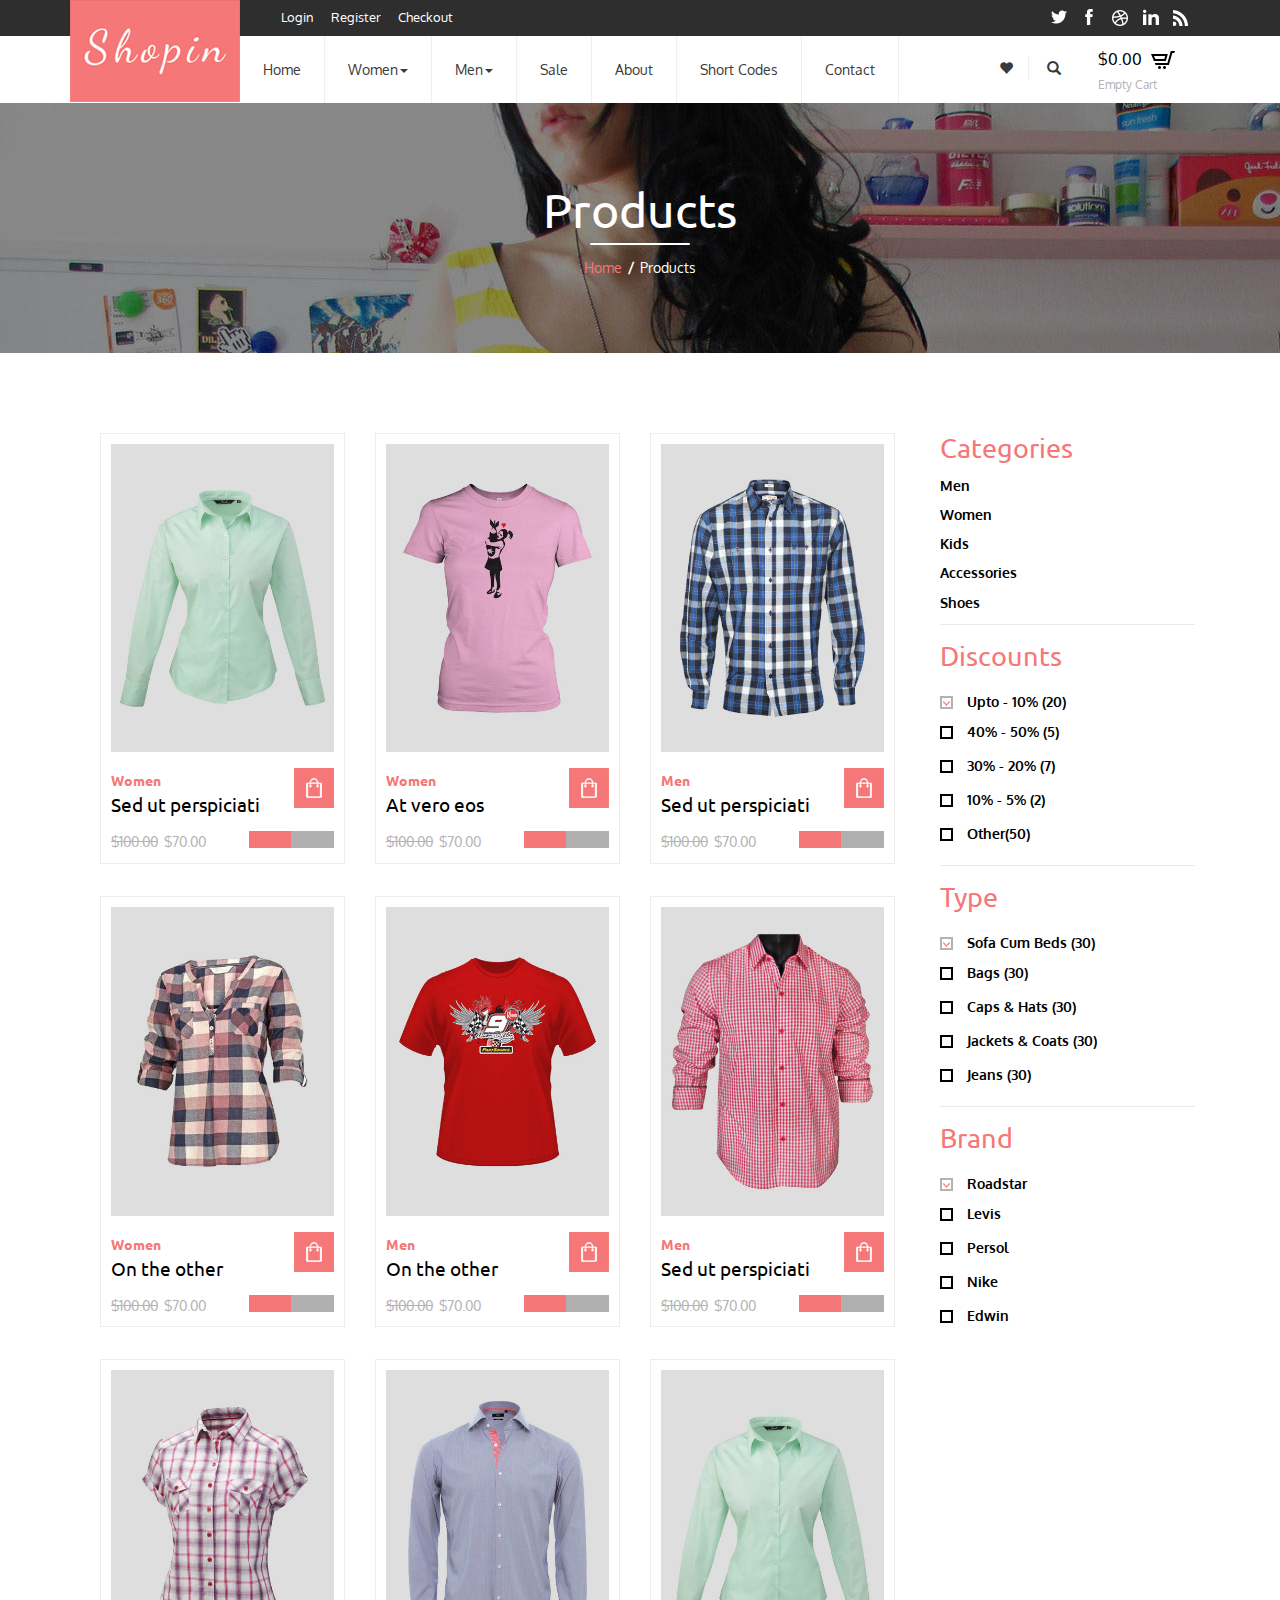
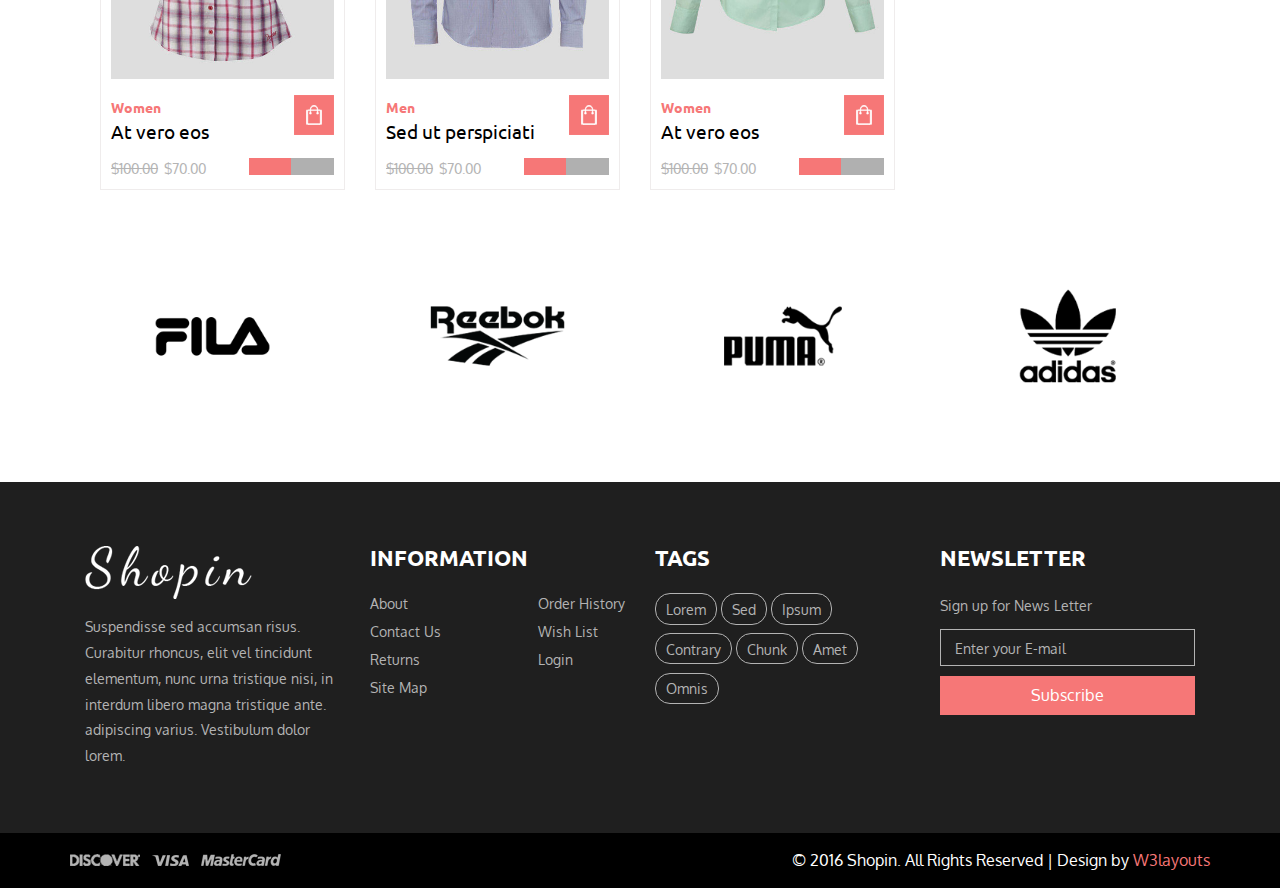
<file: local/web/product.html>
<!--A Design by W3layouts 
Author: W3layout
Author URL: http://w3layouts.com
License: Creative Commons Attribution 3.0 Unported
License URL: http://creativecommons.org/licenses/by/3.0/
-->
<!DOCTYPE html>
<html>
<head>
<title>Shopin A Ecommerce Category Flat Bootstrap Responsive Website Template | Products :: w3layouts</title>
<link href="../templates/cloathes/css/bootstrap.css" rel="stylesheet" type="text/css" media="all" />
<!-- Custom Theme files -->
<!--theme-style-->
<link href="../templates/cloathes/css/style.css" rel="stylesheet" type="text/css" media="all" />
<!--//theme-style-->
<meta name="viewport" content="width=device-width, initial-scale=1">
<meta http-equiv="Content-Type" content="text/html; charset=utf-8" />
<meta name="keywords" content="Shopin Responsive web template, Bootstrap Web Templates, Flat Web Templates, AndroId Compatible web template, 
Smartphone Compatible web template, free webdesigns for Nokia, Samsung, LG, SonyEricsson, Motorola web design" />
<script type="application/x-javascript"> addEventListener("load", function() { setTimeout(hideURLbar, 0); }, false); function hideURLbar(){ window.scrollTo(0,1); } </script>
<!--theme-style-->
<link href="../templates/cloathes/css/style4.css" rel="stylesheet" type="text/css" media="all" />
<!--//theme-style-->
<script src="../templates/cloathes/js/jquery.min.js"></script>
<!--- start-rate---->
<script src="../templates/cloathes/js/jstarbox.js"></script>
	<link rel="stylesheet" href="../templates/cloathes/css/jstarbox.css" type="text/css" media="screen" charset="utf-8" />
		<script type="text/javascript">
			jQuery(function() {
			jQuery('.starbox').each(function() {
				var starbox = jQuery(this);
					starbox.starbox({
					average: starbox.attr('data-start-value'),
					changeable: starbox.hasClass('unchangeable') ? false : starbox.hasClass('clickonce') ? 'once' : true,
					ghosting: starbox.hasClass('ghosting'),
					autoUpdateAverage: starbox.hasClass('autoupdate'),
					buttons: starbox.hasClass('smooth') ? false : starbox.attr('data-button-count') || 5,
					stars: starbox.attr('data-star-count') || 5
					}).bind('starbox-value-changed', function(event, value) {
					if(starbox.hasClass('random')) {
					var val = Math.random();
					starbox.next().text(' '+val);
					return val;
					} 
				})
			});
		});
		</script>
<!---//End-rate---->
<link href="../templates/cloathes/css/form.css" rel="stylesheet" type="text/css" media="all" />
</head>
<body>
<!--header-->
<div class="header">
<div class="container">
		<div class="head">
			<div class=" logo">
				<a href="index.html"><img src="images/logo.png" alt=""></a>	
			</div>
		</div>
	</div>
	<div class="header-top">
		<div class="container">
		<div class="col-sm-5 col-md-offset-2  header-login">
					<ul >
						<li><a href="login.html">Login</a></li>
						<li><a href="register.html">Register</a></li>
						<li><a href="checkout.html">Checkout</a></li>
					</ul>
				</div>
				
			<div class="col-sm-5 header-social">		
					<ul >
						<li><a href="#"><i></i></a></li>
						<li><a href="#"><i class="ic1"></i></a></li>
						<li><a href="#"><i class="ic2"></i></a></li>
						<li><a href="#"><i class="ic3"></i></a></li>
						<li><a href="#"><i class="ic4"></i></a></li>
					</ul>
					
			</div>
				<div class="clearfix"> </div>
		</div>
		</div>
		
		<div class="container">
		
			<div class="head-top">
			
		 <div class="col-sm-8 col-md-offset-2 h_menu4">
				<nav class="navbar nav_bottom" role="navigation">
 
 <!-- Brand and toggle get grouped for better mobile display -->
  <div class="navbar-header nav_2">
      <button type="button" class="navbar-toggle collapsed navbar-toggle1" data-toggle="collapse" data-target="#bs-megadropdown-tabs">
        <span class="sr-only">Toggle navigation</span>
        <span class="icon-bar"></span>
        <span class="icon-bar"></span>
        <span class="icon-bar"></span>
      </button>
     
   </div> 
   <!-- Collect the nav links, forms, and other content for toggling -->
    <div class="collapse navbar-collapse" id="bs-megadropdown-tabs">
        <ul class="nav navbar-nav nav_1">
            <li><a class="color" href="index.html">Home</a></li>
            
    		<li class="dropdown mega-dropdown active">
			    <a class="color1" href="#" class="dropdown-toggle" data-toggle="dropdown">Women<span class="caret"></span></a>				
				<div class="dropdown-menu ">
                    <div class="menu-top">
						<div class="col1">
							<div class="h_nav">
								<h4>Submenu1</h4>
									<ul>
										<li><a href="product.html">Accessories</a></li>
										<li><a href="product.html">Bags</a></li>
										<li><a href="product.html">Caps & Hats</a></li>
										<li><a href="product.html">Hoodies & Sweatshirts</a></li>
										
									</ul>	
							</div>							
						</div>
						<div class="col1">
							<div class="h_nav">
								<h4>Submenu2</h4>
								<ul>
										<li><a href="product.html">Jackets & Coats</a></li>
										<li><a href="product.html">Jeans</a></li>
										<li><a href="product.html">Jewellery</a></li>
										<li><a href="product.html">Jumpers & Cardigans</a></li>
										<li><a href="product.html">Leather Jackets</a></li>
										<li><a href="product.html">Long Sleeve T-Shirts</a></li>
									</ul>	
							</div>							
						</div>
						<div class="col1">
							<div class="h_nav">
								<h4>Submenu3</h4>
									<ul>
										<li><a href="product.html">Shirts</a></li>
										<li><a href="product.html">Shoes, Boots & Trainers</a></li>
										<li><a href="product.html">Sunglasses</a></li>
										<li><a href="product.html">Sweatpants</a></li>
										<li><a href="product.html">Swimwear</a></li>
										<li><a href="product.html">Trousers & Chinos</a></li>
										
									</ul>	
								
							</div>							
						</div>
						<div class="col1">
							<div class="h_nav">
								<h4>Submenu4</h4>
								<ul>
									<li><a href="product.html">T-Shirts</a></li>
									<li><a href="product.html">Underwear & Socks</a></li>
									<li><a href="product.html">Vests</a></li>
									<li><a href="product.html">Jackets & Coats</a></li>
									<li><a href="product.html">Jeans</a></li>
									<li><a href="product.html">Jewellery</a></li>
								</ul>	
							</div>							
						</div>
						<div class="col1 col5">
						<img src="images/me.png" class="img-responsive" alt="">
						</div>
						<div class="clearfix"></div>
					</div>                  
				</div>				
			</li>
			<li class="dropdown mega-dropdown active">
			    <a class="color2" href="#" class="dropdown-toggle" data-toggle="dropdown">Men<span class="caret"></span></a>				
				<div class="dropdown-menu mega-dropdown-menu">
                    <div class="menu-top">
						<div class="col1">
							<div class="h_nav">
								<h4>Submenu1</h4>
									<ul>
										<li><a href="product.html">Accessories</a></li>
										<li><a href="product.html">Bags</a></li>
										<li><a href="product.html">Caps & Hats</a></li>
										<li><a href="product.html">Hoodies & Sweatshirts</a></li>
										
									</ul>	
							</div>							
						</div>
						<div class="col1">
							<div class="h_nav">
								<h4>Submenu2</h4>
								<ul>
										<li><a href="product.html">Jackets & Coats</a></li>
										<li><a href="product.html">Jeans</a></li>
										<li><a href="product.html">Jewellery</a></li>
										<li><a href="product.html">Jumpers & Cardigans</a></li>
										<li><a href="product.html">Leather Jackets</a></li>
										<li><a href="product.html">Long Sleeve T-Shirts</a></li>
									</ul>	
							</div>							
						</div>
						<div class="col1">
							<div class="h_nav">
								<h4>Submenu3</h4>
								
<ul>
										<li><a href="product.html">Shirts</a></li>
										<li><a href="product.html">Shoes, Boots & Trainers</a></li>
										<li><a href="product.html">Sunglasses</a></li>
										<li><a href="product.html">Sweatpants</a></li>
										<li><a href="product.html">Swimwear</a></li>
										<li><a href="product.html">Trousers & Chinos</a></li>
										
									</ul>	
								
							</div>							
						</div>
						<div class="col1">
							<div class="h_nav">
								<h4>Submenu4</h4>
								<ul>
									<li><a href="product.html">T-Shirts</a></li>
									<li><a href="product.html">Underwear & Socks</a></li>
									<li><a href="product.html">Vests</a></li>
									<li><a href="product.html">Jackets & Coats</a></li>
									<li><a href="product.html">Jeans</a></li>
									<li><a href="product.html">Jewellery</a></li>
								</ul>	
							</div>							
						</div>
						<div class="col1 col5">
						<img src="images/me1.png" class="img-responsive" alt="">
						</div>
						<div class="clearfix"></div>
					</div>                  
				</div>				
			</li>
			<li><a class="color3" href="product.html">Sale</a></li>
			<li><a class="color4" href="404.html">About</a></li>
            <li><a class="color5" href="typo.html">Short Codes</a></li>
            <li ><a class="color6" href="contact.html">Contact</a></li>
        </ul>
     </div><!-- /.navbar-collapse -->

</nav>
			</div>
			<div class="col-sm-2 search-right">
				<ul class="heart">
				<li>
				<a href="wishlist.html" >
				<span class="glyphicon glyphicon-heart" aria-hidden="true"></span>
				</a></li>
				<li><a class="play-icon popup-with-zoom-anim" href="#small-dialog"><i class="glyphicon glyphicon-search"> </i></a></li>
					</ul>
					<div class="cart box_1">
						<a href="checkout.html">
						<h3> <div class="total">
							<span class="simpleCart_total"></span></div>
							<img src="images/cart.png" alt=""/></h3>
						</a>
						<p><a href="javascript:;" class="simpleCart_empty">Empty Cart</a></p>

					</div>
					<div class="clearfix"> </div>
					
						<!----->

						<!---pop-up-box---->					  
			<link href="../templates/cloathes/css/popuo-box.css" rel="stylesheet" type="text/css" media="all"/>
			<script src="../templates/cloathes/js/jquery.magnific-popup.js" type="text/javascript"></script>
			<!---//pop-up-box---->
			<div id="small-dialog" class="mfp-hide">
				<div class="search-top">
					<div class="login-search">
						<input type="submit" value="">
						<input type="text" value="Search.." onfocus="this.value = '';" onblur="if (this.value == '') {this.value = 'Search..';}">		
					</div>
					<p>Shopin</p>
				</div>				
			</div>
		 <script>
			$(document).ready(function() {
			$('.popup-with-zoom-anim').magnificPopup({
			type: 'inline',
			fixedContentPos: false,
			fixedBgPos: true,
			overflowY: 'auto',
			closeBtnInside: true,
			preloader: false,
			midClick: true,
			removalDelay: 300,
			mainClass: 'my-mfp-zoom-in'
			});
																						
			});
		</script>		
						<!----->
			</div>
			<div class="clearfix"></div>
		</div>	
	</div>	
</div>
<!--banner-->
<div class="banner-top">
	<div class="container">
		<h1>Products</h1>
		<em></em>
		<h2><a href="index.html">Home</a><label>/</label>Products</h2>
	</div>
</div>
	<!--content-->
		<div class="product">
			<div class="container">
			<div class="col-md-9">
				<div class="mid-popular">
					<div class="col-md-4 item-grid1 simpleCart_shelfItem">
					<div class=" mid-pop">
					<div class="pro-img">
						<img src="images/pc.jpg" class="img-responsive" alt="">
						<div class="zoom-icon ">
						<a class="picture" href="images/pc.jpg" rel="title" class="b-link-stripe b-animate-go  thickbox"><i class="glyphicon glyphicon-search icon "></i></a>
						<a href="single.html"><i class="glyphicon glyphicon-menu-right icon"></i></a>
						</div>
						</div>
						<div class="mid-1">
						<div class="women">
						<div class="women-top">
							<span>Women</span>
							<h6><a href="single.html">Sed ut perspiciati</a></h6>
							</div>
							<div class="img item_add">
								<a href="#"><img src="images/ca.png" alt=""></a>
							</div>
							<div class="clearfix"></div>
							</div>
							<div class="mid-2">
								<p ><label>$100.00</label><em class="item_price">$70.00</em></p>
								  <div class="block">
									<div class="starbox small ghosting"> </div>
								</div>
								
								<div class="clearfix"></div>
							</div>
							
						</div>
					</div>
					</div>
					<div class="col-md-4 item-grid1 simpleCart_shelfItem">
					<div class=" mid-pop">
					<div class="pro-img">
						<img src="images/pc1.jpg" class="img-responsive" alt="">
						<div class="zoom-icon ">
						<a class="picture" href="images/pc1.jpg" rel="title" class="b-link-stripe b-animate-go  thickbox"><i class="glyphicon glyphicon-search icon "></i></a>
						<a href="single.html"><i class="glyphicon glyphicon-menu-right icon"></i></a>
						</div>
						</div>
						<div class="mid-1">
						<div class="women">
						<div class="women-top">
							<span>Women</span>
							<h6><a href="single.html">At vero eos</a></h6>
							</div>
							<div class="img item_add">
								<a href="#"><img src="images/ca.png" alt=""></a>
							</div>
							<div class="clearfix"></div>
							</div>
							<div class="mid-2">
								<p ><label>$100.00</label><em class="item_price">$70.00</em></p>
								  <div class="block">
									<div class="starbox small ghosting"> </div>
								</div>
								
								<div class="clearfix"></div>
							</div>
							
						</div>
					</div>
					</div>
					<div class="col-md-4 item-grid1 simpleCart_shelfItem">
					<div class=" mid-pop">
					<div class="pro-img">
						<img src="images/pc2.jpg" class="img-responsive" alt="">
						<div class="zoom-icon ">
						<a class="picture" href="images/pc2.jpg" rel="title" class="b-link-stripe b-animate-go  thickbox"><i class="glyphicon glyphicon-search icon "></i></a>
						<a href="single.html"><i class="glyphicon glyphicon-menu-right icon"></i></a>
						</div>
						</div>
						<div class="mid-1">
						<div class="women">
						<div class="women-top">
							<span>Men</span>
							<h6><a href="single.html">Sed ut perspiciati</a></h6>
							</div>
							<div class="img item_add">
								<a href="#"><img src="images/ca.png" alt=""></a>
							</div>
							<div class="clearfix"></div>
							</div>
							<div class="mid-2">
								<p ><label>$100.00</label><em class="item_price">$70.00</em></p>
								  <div class="block">
									<div class="starbox small ghosting"> </div>
								</div>
								
								<div class="clearfix"></div>
							</div>
							
						</div>
					</div>
					</div>
						<div class="col-md-4 item-grid1 simpleCart_shelfItem">
					<div class=" mid-pop">
					<div class="pro-img">
						<img src="images/pc3.jpg" class="img-responsive" alt="">
						<div class="zoom-icon ">
						<a class="picture" href="images/pc3.jpg" rel="title" class="b-link-stripe b-animate-go  thickbox"><i class="glyphicon glyphicon-search icon "></i></a>
						<a href="single.html"><i class="glyphicon glyphicon-menu-right icon"></i></a>
						</div>
						</div>
						<div class="mid-1">
						<div class="women">
						<div class="women-top">
							<span>Women</span>
							<h6><a href="single.html">On the other</a></h6>
							</div>
							<div class="img item_add">
								<a href="#"><img src="images/ca.png" alt=""></a>
							</div>
							<div class="clearfix"></div>
							</div>
							<div class="mid-2">
								<p ><label>$100.00</label><em class="item_price">$70.00</em></p>
								  <div class="block">
									<div class="starbox small ghosting"> </div>
								</div>
								
								<div class="clearfix"></div>
							</div>
							
						</div>
					</div>
					</div>
					<div class="col-md-4 item-grid1 simpleCart_shelfItem">
					<div class=" mid-pop">
					<div class="pro-img">
						<img src="images/pc4.jpg" class="img-responsive" alt="">
						<div class="zoom-icon ">
						<a class="picture" href="images/pc4.jpg" rel="title" class="b-link-stripe b-animate-go  thickbox"><i class="glyphicon glyphicon-search icon "></i></a>
						<a href="single.html"><i class="glyphicon glyphicon-menu-right icon"></i></a>
						</div>
						</div>
						<div class="mid-1">
						<div class="women">
						<div class="women-top">
							<span>Men</span>
							<h6><a href="single.html">On the other</a></h6>
							</div>
							<div class="img item_add">
								<a href="#"><img src="images/ca.png" alt=""></a>
							</div>
							<div class="clearfix"></div>
							</div>
							<div class="mid-2">
								<p ><label>$100.00</label><em class="item_price">$70.00</em></p>
								  <div class="block">
									<div class="starbox small ghosting"> </div>
								</div>
								
								<div class="clearfix"></div>
							</div>
							
						</div>
					</div>
					</div>
					<div class="col-md-4 item-grid1 simpleCart_shelfItem">
					<div class=" mid-pop">
					<div class="pro-img">
						<img src="images/pc5.jpg" class="img-responsive" alt="">
						<div class="zoom-icon ">
						<a class="picture" href="images/pc5.jpg" rel="title" class="b-link-stripe b-animate-go  thickbox"><i class="glyphicon glyphicon-search icon "></i></a>
						<a href="single.html"><i class="glyphicon glyphicon-menu-right icon"></i></a>
						</div>
						</div>
						<div class="mid-1">
						<div class="women">
						<div class="women-top">
							<span>Men</span>
							<h6><a href="single.html">Sed ut perspiciati</a></h6>
							</div>
							<div class="img item_add">
								<a href="#"><img src="images/ca.png" alt=""></a>
							</div>
							<div class="clearfix"></div>
							</div>
							<div class="mid-2">
								<p ><label>$100.00</label><em class="item_price">$70.00</em></p>
								  <div class="block">
									<div class="starbox small ghosting"> </div>
								</div>
								
								<div class="clearfix"></div>
							</div>
							
						</div>
					</div>
					</div>
					
					<div class="col-md-4 item-grid1 simpleCart_shelfItem">
					<div class=" mid-pop">
					<div class="pro-img">
						<img src="images/pc6.jpg" class="img-responsive" alt="">
						<div class="zoom-icon ">
						<a class="picture" href="images/pc6.jpg" rel="title" class="b-link-stripe b-animate-go  thickbox"><i class="glyphicon glyphicon-search icon "></i></a>
						<a href="single.html"><i class="glyphicon glyphicon-menu-right icon"></i></a>
						</div>
						</div>
						<div class="mid-1">
						<div class="women">
						<div class="women-top">
							<span>Women</span>
							<h6><a href="single.html">At vero eos</a></h6>
							</div>
							<div class="img item_add">
								<a href="#"><img src="images/ca.png" alt=""></a>
							</div>
							<div class="clearfix"></div>
							</div>
							<div class="mid-2">
								<p ><label>$100.00</label><em class="item_price">$70.00</em></p>
								  <div class="block">
									<div class="starbox small ghosting"> </div>
								</div>
								
								<div class="clearfix"></div>
							</div>
							
						</div>
					</div>
					</div>
					<div class="col-md-4 item-grid1 simpleCart_shelfItem">
					<div class=" mid-pop">
					<div class="pro-img">
						<img src="images/pc7.jpg" class="img-responsive" alt="">
						<div class="zoom-icon ">
						<a class="picture" href="images/pc7.jpg" rel="title" class="b-link-stripe b-animate-go  thickbox"><i class="glyphicon glyphicon-search icon "></i></a>
						<a href="single.html"><i class="glyphicon glyphicon-menu-right icon"></i></a>
						</div>
						</div>
						<div class="mid-1">
						<div class="women">
						<div class="women-top">
							<span>Men</span>
							<h6><a href="single.html">Sed ut perspiciati</a></h6>
							</div>
							<div class="img item_add">
								<a href="#"><img src="images/ca.png" alt=""></a>
							</div>
							<div class="clearfix"></div>
							</div>
							<div class="mid-2">
								<p ><label>$100.00</label><em class="item_price">$70.00</em></p>
								  <div class="block">
									<div class="starbox small ghosting"> </div>
								</div>
								
								<div class="clearfix"></div>
							</div>
							
						</div>
					</div>
					</div>
					<div class="col-md-4 item-grid1 simpleCart_shelfItem">
					<div class=" mid-pop">
					<div class="pro-img">
						<img src="images/pc.jpg" class="img-responsive" alt="">
						<div class="zoom-icon ">
						<a class="picture" href="images/pc.jpg" rel="title" class="b-link-stripe b-animate-go  thickbox"><i class="glyphicon glyphicon-search icon "></i></a>
						<a href="single.html"><i class="glyphicon glyphicon-menu-right icon"></i></a>
						</div>
						</div>
						<div class="mid-1">
						<div class="women">
						<div class="women-top">
							<span>Women</span>
							<h6><a href="single.html">At vero eos</a></h6>
							</div>
							<div class="img item_add">
								<a href="#"><img src="images/ca.png" alt=""></a>
							</div>
							<div class="clearfix"></div>
							</div>
							<div class="mid-2">
								<p ><label>$100.00</label><em class="item_price">$70.00</em></p>
								  <div class="block">
									<div class="starbox small ghosting"> </div>
								</div>
								
								<div class="clearfix"></div>
							</div>
							
						</div>
					</div>
					</div>
					<div class="clearfix"></div>
				</div>
			</div>
			<div class="col-md-3 product-bottom">
			<!--categories-->
				<div class=" rsidebar span_1_of_left">
						<h4 class="cate">Categories</h4>
							 <ul class="menu-drop">
							<li class="item1"><a href="#">Men </a>
								<ul class="cute">
									<li class="subitem1"><a href="product.html">Cute Kittens </a></li>
									<li class="subitem2"><a href="product.html">Strange Stuff </a></li>
									<li class="subitem3"><a href="product.html">Automatic Fails </a></li>
								</ul>
							</li>
							<li class="item2"><a href="#">Women </a>
								<ul class="cute">
									<li class="subitem1"><a href="product.html">Cute Kittens </a></li>
									<li class="subitem2"><a href="product.html">Strange Stuff </a></li>
									<li class="subitem3"><a href="product.html">Automatic Fails </a></li>
								</ul>
							</li>
							<li class="item3"><a href="#">Kids</a>
								<ul class="cute">
									<li class="subitem1"><a href="product.html">Cute Kittens </a></li>
									<li class="subitem2"><a href="product.html">Strange Stuff </a></li>
									<li class="subitem3"><a href="product.html">Automatic Fails</a></li>
								</ul>
							</li>
							<li class="item4"><a href="#">Accessories</a>
								<ul class="cute">
									<li class="subitem1"><a href="product.html">Cute Kittens </a></li>
									<li class="subitem2"><a href="product.html">Strange Stuff </a></li>
									<li class="subitem3"><a href="product.html">Automatic Fails</a></li>
								</ul>
							</li>
									
							<li class="item4"><a href="#">Shoes</a>
								<ul class="cute">
									<li class="subitem1"><a href="product.html">Cute Kittens </a></li>
									<li class="subitem2"><a href="product.html">Strange Stuff </a></li>
									<li class="subitem3"><a href="product.html">Automatic Fails </a></li>
								</ul>
							</li>
						</ul>
					</div>
				<!--initiate accordion-->
						<script type="text/javascript">
							$(function() {
							    var menu_ul = $('.menu-drop > li > ul'),
							           menu_a  = $('.menu-drop > li > a');
							    menu_ul.hide();
							    menu_a.click(function(e) {
							        e.preventDefault();
							        if(!$(this).hasClass('active')) {
							            menu_a.removeClass('active');
							            menu_ul.filter(':visible').slideUp('normal');
							            $(this).addClass('active').next().stop(true,true).slideDown('normal');
							        } else {
							            $(this).removeClass('active');
							            $(this).next().stop(true,true).slideUp('normal');
							        }
							    });
							
							});
						</script>
<!--//menu-->
 <section  class="sky-form">
					<h4 class="cate">Discounts</h4>
					 <div class="row row1 scroll-pane">
						 <div class="col col-4">
								<label class="checkbox"><input type="checkbox" name="checkbox" checked=""><i></i>Upto - 10% (20)</label>
						 </div>
						 <div class="col col-4">
								<label class="checkbox"><input type="checkbox" name="checkbox"><i></i>40% - 50% (5)</label>
								<label class="checkbox"><input type="checkbox" name="checkbox"><i></i>30% - 20% (7)</label>
								<label class="checkbox"><input type="checkbox" name="checkbox"><i></i>10% - 5% (2)</label>
								<label class="checkbox"><input type="checkbox" name="checkbox"><i></i>Other(50)</label>
						 </div>
					 </div>
				 </section> 				 				 
				 
					
					 <!---->
					 <section  class="sky-form">
						<h4 class="cate">Type</h4>
							<div class="row row1 scroll-pane">
								<div class="col col-4">
									<label class="checkbox"><input type="checkbox" name="checkbox" checked=""><i></i>Sofa Cum Beds (30)</label>
								</div>
								<div class="col col-4">
									<label class="checkbox"><input type="checkbox" name="checkbox"><i></i>Bags  (30)</label>
									<label class="checkbox"><input type="checkbox" name="checkbox"><i></i>Caps & Hats (30)</label>
									<label class="checkbox"><input type="checkbox" name="checkbox"><i></i>Jackets & Coats   (30)</label>
									<label class="checkbox"><input type="checkbox" name="checkbox"><i></i>Jeans  (30)</label>
									<label class="checkbox"><input type="checkbox" name="checkbox"><i></i>Shirts   (30)</label>
									<label class="checkbox"><input type="checkbox" name="checkbox"><i></i>Sunglasses  (30)</label>
									<label class="checkbox"><input type="checkbox" name="checkbox"><i></i>Swimwear  (30)</label>
								</div>
							</div>
				   </section>
				   		<section  class="sky-form">
						<h4 class="cate">Brand</h4>
							<div class="row row1 scroll-pane">
								<div class="col col-4">
									<label class="checkbox"><input type="checkbox" name="checkbox" checked=""><i></i>Roadstar</label>
								</div>
								<div class="col col-4">
									<label class="checkbox"><input type="checkbox" name="checkbox"><i></i>Levis</label>
									<label class="checkbox"><input type="checkbox" name="checkbox"><i></i>Persol</label>
									<label class="checkbox"><input type="checkbox" name="checkbox"><i></i>Nike</label>
									<label class="checkbox"><input type="checkbox" name="checkbox"><i></i>Edwin</label>
									<label class="checkbox"><input type="checkbox" name="checkbox" ><i></i>New Balance</label>
									<label class="checkbox"><input type="checkbox" name="checkbox"><i></i>Paul Smith</label>
									<label class="checkbox"><input type="checkbox" name="checkbox"><i></i>Ray-Ban</label>
								</div>
							</div>
				   </section>		
		</div>
			<div class="clearfix"></div>
			</div>
				<!--products-->
			
			<!--//products-->
		<!--brand-->
		<div class="container">
			<div class="brand">
				<div class="col-md-3 brand-grid">
					<img src="images/ic.png" class="img-responsive" alt="">
				</div>
				<div class="col-md-3 brand-grid">
					<img src="images/ic1.png" class="img-responsive" alt="">
				</div>
				<div class="col-md-3 brand-grid">
					<img src="images/ic2.png" class="img-responsive" alt="">
				</div>
				<div class="col-md-3 brand-grid">
					<img src="images/ic3.png" class="img-responsive" alt="">
				</div>
				<div class="clearfix"></div>
			</div>
			</div>
			<!--//brand-->
			
			
		</div>
	<!--//content-->
		<!--//footer-->
	<div class="footer">
	<div class="footer-middle">
				<div class="container">
					<div class="col-md-3 footer-middle-in">
						<a href="index.html"><img src="images/log.png" alt=""></a>
						<p>Suspendisse sed accumsan risus. Curabitur rhoncus, elit vel tincidunt elementum, nunc urna tristique nisi, in interdum libero magna tristique ante. adipiscing varius. Vestibulum dolor lorem.</p>
					</div>
					
					<div class="col-md-3 footer-middle-in">
						<h6>Information</h6>
						<ul class=" in">
							<li><a href="404.html">About</a></li>
							<li><a href="contact.html">Contact Us</a></li>
							<li><a href="#">Returns</a></li>
							<li><a href="contact.html">Site Map</a></li>
						</ul>
						<ul class="in in1">
							<li><a href="#">Order History</a></li>
							<li><a href="wishlist.html">Wish List</a></li>
							<li><a href="login.html">Login</a></li>
						</ul>
						<div class="clearfix"></div>
					</div>
					<div class="col-md-3 footer-middle-in">
						<h6>Tags</h6>
						<ul class="tag-in">
							<li><a href="#">Lorem</a></li>
							<li><a href="#">Sed</a></li>
							<li><a href="#">Ipsum</a></li>
							<li><a href="#">Contrary</a></li>
							<li><a href="#">Chunk</a></li>
							<li><a href="#">Amet</a></li>
							<li><a href="#">Omnis</a></li>
						</ul>
					</div>
					<div class="col-md-3 footer-middle-in">
						<h6>Newsletter</h6>
						<span>Sign up for News Letter</span>
							<form>
								<input type="text" value="Enter your E-mail" onfocus="this.value='';" onblur="if (this.value == '') {this.value ='Enter your E-mail';}">
								<input type="submit" value="Subscribe">	
							</form>
					</div>
					<div class="clearfix"> </div>
				</div>
			</div>
			<div class="footer-bottom">
				<div class="container">
					<ul class="footer-bottom-top">
						<li><a href="#"><img src="images/f1.png" class="img-responsive" alt=""></a></li>
						<li><a href="#"><img src="images/f2.png" class="img-responsive" alt=""></a></li>
						<li><a href="#"><img src="images/f3.png" class="img-responsive" alt=""></a></li>
					</ul>
					<p class="footer-class">&copy; 2016 Shopin. All Rights Reserved | Design by  <a href="http://w3layouts.com/" target="_blank">W3layouts</a> </p>
					<div class="clearfix"> </div>
				</div>
			</div>
		</div>
		<!--//footer-->
	<!-- jQuery (necessary for Bootstrap's JavaScript plugins) -->

	<script src="../templates/cloathes/js/simpleCart.min.js"> </script>
<!-- slide -->
<script src="../templates/cloathes/js/bootstrap.min.js"></script>
 <!--light-box-files -->
		<script src="../templates/cloathes/js/jquery.chocolat.js"></script>
		<link rel="stylesheet" href="../templates/cloathes/css/chocolat.css" type="text/css" media="screen" charset="utf-8">
		<!--light-box-files -->
		<script type="text/javascript" charset="utf-8">
		$(function() {
			$('a.picture').Chocolat();
		});
		</script>
</body>
</html>
</file>
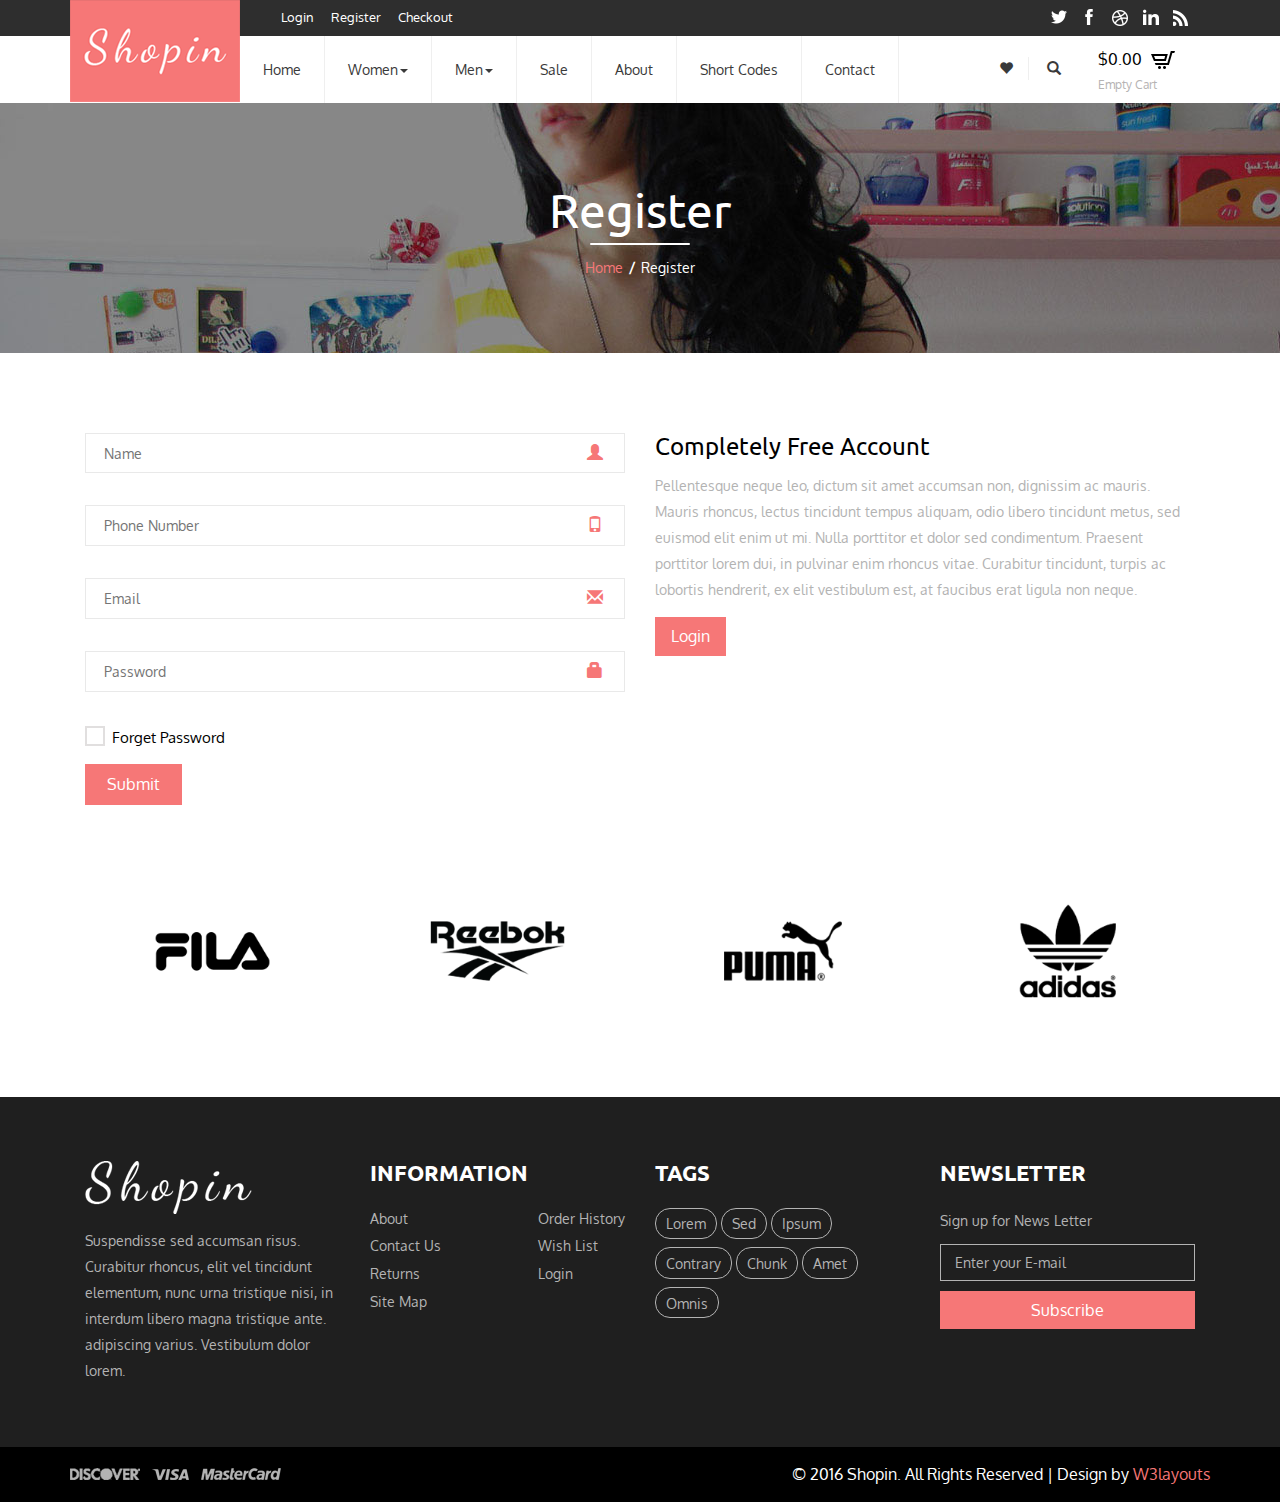
<file: local/web/register.html>
<!--A Design by W3layouts 
Author: W3layout
Author URL: http://w3layouts.com
License: Creative Commons Attribution 3.0 Unported
License URL: http://creativecommons.org/licenses/by/3.0/
-->
<!DOCTYPE html>
<html>
<head>
<title>Shopin A Ecommerce Category Flat Bootstrap Responsive Website Template | Register :: w3layouts</title>
<link href="../templates/cloathes/css/bootstrap.css" rel="stylesheet" type="text/css" media="all" />
<!-- Custom Theme files -->
<!--theme-style-->
<link href="../templates/cloathes/css/style.css" rel="stylesheet" type="text/css" media="all" />
<!--//theme-style-->
<meta name="viewport" content="width=device-width, initial-scale=1">
<meta http-equiv="Content-Type" content="text/html; charset=utf-8" />
<meta name="keywords" content="Shopin Responsive web template, Bootstrap Web Templates, Flat Web Templates, AndroId Compatible web template, 
Smartphone Compatible web template, free webdesigns for Nokia, Samsung, LG, SonyEricsson, Motorola web design" />
<script type="application/x-javascript"> addEventListener("load", function() { setTimeout(hideURLbar, 0); }, false); function hideURLbar(){ window.scrollTo(0,1); } </script>
<!--theme-style-->
<link href="../templates/cloathes/css/style4.css" rel="stylesheet" type="text/css" media="all" />
<!--//theme-style-->
<script src="../templates/cloathes/js/jquery.min.js"></script>
<!--- start-rate---->
<script src="../templates/cloathes/js/jstarbox.js"></script>
	<link rel="stylesheet" href="../templates/cloathes/css/jstarbox.css" type="text/css" media="screen" charset="utf-8" />
		<script type="text/javascript">
			jQuery(function() {
			jQuery('.starbox').each(function() {
				var starbox = jQuery(this);
					starbox.starbox({
					average: starbox.attr('data-start-value'),
					changeable: starbox.hasClass('unchangeable') ? false : starbox.hasClass('clickonce') ? 'once' : true,
					ghosting: starbox.hasClass('ghosting'),
					autoUpdateAverage: starbox.hasClass('autoupdate'),
					buttons: starbox.hasClass('smooth') ? false : starbox.attr('data-button-count') || 5,
					stars: starbox.attr('data-star-count') || 5
					}).bind('starbox-value-changed', function(event, value) {
					if(starbox.hasClass('random')) {
					var val = Math.random();
					starbox.next().text(' '+val);
					return val;
					} 
				})
			});
		});
		</script>
<!---//End-rate---->
</head>
<body>
<!--header-->
<div class="header">
<div class="container">
		<div class="head">
			<div class=" logo">
				<a href="index.html"><img src="images/logo.png" alt=""></a>	
			</div>
		</div>
	</div>
	<div class="header-top">
		<div class="container">
		<div class="col-sm-5 col-md-offset-2  header-login">
					<ul >
						<li><a href="login.html">Login</a></li>
						<li><a href="register.html">Register</a></li>
						<li><a href="checkout.html">Checkout</a></li>
					</ul>
				</div>
				
			<div class="col-sm-5 header-social">		
					<ul >
						<li><a href="#"><i></i></a></li>
						<li><a href="#"><i class="ic1"></i></a></li>
						<li><a href="#"><i class="ic2"></i></a></li>
						<li><a href="#"><i class="ic3"></i></a></li>
						<li><a href="#"><i class="ic4"></i></a></li>
					</ul>
					
			</div>
				<div class="clearfix"> </div>
		</div>
		</div>
		
		<div class="container">
		
			<div class="head-top">
			
		 <div class="col-sm-8 col-md-offset-2 h_menu4">
				<nav class="navbar nav_bottom" role="navigation">
 
 <!-- Brand and toggle get grouped for better mobile display -->
  <div class="navbar-header nav_2">
      <button type="button" class="navbar-toggle collapsed navbar-toggle1" data-toggle="collapse" data-target="#bs-megadropdown-tabs">
        <span class="sr-only">Toggle navigation</span>
        <span class="icon-bar"></span>
        <span class="icon-bar"></span>
        <span class="icon-bar"></span>
      </button>
     
   </div> 
   <!-- Collect the nav links, forms, and other content for toggling -->
    <div class="collapse navbar-collapse" id="bs-megadropdown-tabs">
        <ul class="nav navbar-nav nav_1">
            <li><a class="color" href="index.html">Home</a></li>
            
    	<li class="dropdown mega-dropdown active">
			    <a class="color1" href="#" class="dropdown-toggle" data-toggle="dropdown">Women<span class="caret"></span></a>				
				<div class="dropdown-menu">
                    <div class="menu-top">
						<div class="col1">
							<div class="h_nav">
								<h4>Submenu1</h4>
									<ul>
										<li><a href="product.html">Accessories</a></li>
										<li><a href="product.html">Bags</a></li>
										<li><a href="product.html">Caps & Hats</a></li>
										<li><a href="product.html">Hoodies & Sweatshirts</a></li>
										
									</ul>	
							</div>							
						</div>
						<div class="col1">
							<div class="h_nav">
								<h4>Submenu2</h4>
								<ul>
										<li><a href="product.html">Jackets & Coats</a></li>
										<li><a href="product.html">Jeans</a></li>
										<li><a href="product.html">Jewellery</a></li>
										<li><a href="product.html">Jumpers & Cardigans</a></li>
										<li><a href="product.html">Leather Jackets</a></li>
										<li><a href="product.html">Long Sleeve T-Shirts</a></li>
									</ul>	
							</div>							
						</div>
						<div class="col1">
							<div class="h_nav">
								<h4>Submenu3</h4>
									<ul>
										<li><a href="product.html">Shirts</a></li>
										<li><a href="product.html">Shoes, Boots & Trainers</a></li>
										<li><a href="product.html">Sunglasses</a></li>
										<li><a href="product.html">Sweatpants</a></li>
										<li><a href="product.html">Swimwear</a></li>
										<li><a href="product.html">Trousers & Chinos</a></li>
										
									</ul>	
								
							</div>							
						</div>
						<div class="col1">
							<div class="h_nav">
								<h4>Submenu4</h4>
								<ul>
									<li><a href="product.html">T-Shirts</a></li>
									<li><a href="product.html">Underwear & Socks</a></li>
									<li><a href="product.html">Vests</a></li>
									<li><a href="product.html">Jackets & Coats</a></li>
									<li><a href="product.html">Jeans</a></li>
									<li><a href="product.html">Jewellery</a></li>
								</ul>	
							</div>							
						</div>
						<div class="col1 col5">
						<img src="images/me.png" class="img-responsive" alt="">
						</div>
						<div class="clearfix"></div>
					</div>                  
				</div>				
			</li>
			<li class="dropdown mega-dropdown active">
			    <a class="color2" href="#" class="dropdown-toggle" data-toggle="dropdown">Men<span class="caret"></span></a>				
				<div class="dropdown-menu mega-dropdown-menu">
                    <div class="menu-top">
						<div class="col1">
							<div class="h_nav">
								<h4>Submenu1</h4>
									<ul>
										<li><a href="product.html">Accessories</a></li>
										<li><a href="product.html">Bags</a></li>
										<li><a href="product.html">Caps & Hats</a></li>
										<li><a href="product.html">Hoodies & Sweatshirts</a></li>
										
									</ul>	
							</div>							
						</div>
						<div class="col1">
							<div class="h_nav">
								<h4>Submenu2</h4>
								<ul>
										<li><a href="product.html">Jackets & Coats</a></li>
										<li><a href="product.html">Jeans</a></li>
										<li><a href="product.html">Jewellery</a></li>
										<li><a href="product.html">Jumpers & Cardigans</a></li>
										<li><a href="product.html">Leather Jackets</a></li>
										<li><a href="product.html">Long Sleeve T-Shirts</a></li>
									</ul>	
							</div>							
						</div>
						<div class="col1">
							<div class="h_nav">
								<h4>Submenu3</h4>
								
<ul>
										<li><a href="product.html">Shirts</a></li>
										<li><a href="product.html">Shoes, Boots & Trainers</a></li>
										<li><a href="product.html">Sunglasses</a></li>
										<li><a href="product.html">Sweatpants</a></li>
										<li><a href="product.html">Swimwear</a></li>
										<li><a href="product.html">Trousers & Chinos</a></li>
										
									</ul>	
								
							</div>							
						</div>
						<div class="col1">
							<div class="h_nav">
								<h4>Submenu4</h4>
								<ul>
									<li><a href="product.html">T-Shirts</a></li>
									<li><a href="product.html">Underwear & Socks</a></li>
									<li><a href="product.html">Vests</a></li>
									<li><a href="product.html">Jackets & Coats</a></li>
									<li><a href="product.html">Jeans</a></li>
									<li><a href="product.html">Jewellery</a></li>
								</ul>	
							</div>							
						</div>
						<div class="col1 col5">
						<img src="images/me1.png" class="img-responsive" alt="">
						</div>
						<div class="clearfix"></div>
					</div>                  
				</div>				
			</li>
			<li><a class="color3" href="product.html">Sale</a></li>
			<li><a class="color4" href="404.html">About</a></li>
            <li><a class="color5" href="typo.html">Short Codes</a></li>
            <li ><a class="color6" href="contact.html">Contact</a></li>
        </ul>
     </div><!-- /.navbar-collapse -->

</nav>
			</div>
			<div class="col-sm-2 search-right">
				<ul class="heart">
				<li>
				<a href="wishlist.html" >
				<span class="glyphicon glyphicon-heart" aria-hidden="true"></span>
				</a></li>
				<li><a class="play-icon popup-with-zoom-anim" href="#small-dialog"><i class="glyphicon glyphicon-search"> </i></a></li>
					</ul>
					<div class="cart box_1">
						<a href="checkout.html">
						<h3> <div class="total">
							<span class="simpleCart_total"></span></div>
							<img src="images/cart.png" alt=""/></h3>
						</a>
						<p><a href="javascript:;" class="simpleCart_empty">Empty Cart</a></p>

					</div>
					<div class="clearfix"> </div>
					
						<!----->

						<!---pop-up-box---->					  
			<link href="../templates/cloathes/css/popuo-box.css" rel="stylesheet" type="text/css" media="all"/>
			<script src="../templates/cloathes/js/jquery.magnific-popup.js" type="text/javascript"></script>
			<!---//pop-up-box---->
			<div id="small-dialog" class="mfp-hide">
				<div class="login-search">
					<div class="login">
						<input type="submit" value="">
						<input type="text" value="Search.." onfocus="this.value = '';" onblur="if (this.value == '') {this.value = 'Search..';}">		
					</div>
					<p>Shopin</p>
				</div>				
			</div>
		 <script>
			$(document).ready(function() {
			$('.popup-with-zoom-anim').magnificPopup({
			type: 'inline',
			fixedContentPos: false,
			fixedBgPos: true,
			overflowY: 'auto',
			closeBtnInside: true,
			preloader: false,
			midClick: true,
			removalDelay: 300,
			mainClass: 'my-mfp-zoom-in'
			});
																						
			});
		</script>		
						<!----->
			</div>
			<div class="clearfix"></div>
		</div>	
	</div>	
</div>
<!--banner-->
<div class="banner-top">
	<div class="container">
		<h1>Register</h1>
		<em></em>
		<h2><a href="index.html">Home</a><label>/</label>Register</h2>
	</div>
</div>
<!--login-->
<div class="container">
		<div class="login">
			<form>
			<div class="col-md-6 login-do">
			<div class="login-mail">
					<input type="text" placeholder="Name" required="">
					<i  class="glyphicon glyphicon-user"></i>
				</div>
				<div class="login-mail">
					<input type="text" placeholder="Phone Number" required="">
					<i  class="glyphicon glyphicon-phone"></i>
				</div>
				<div class="login-mail">
					<input type="text" placeholder="Email" required="">
					<i  class="glyphicon glyphicon-envelope"></i>
				</div>
				<div class="login-mail">
					<input type="password" placeholder="Password" required="">
					<i class="glyphicon glyphicon-lock"></i>
				</div>
				   <a class="news-letter " href="#">
						 <label class="checkbox1"><input type="checkbox" name="checkbox" ><i> </i>Forget Password</label>
					   </a>
				<label class="hvr-skew-backward">
					<input type="submit" value="Submit">
				</label>
			
			</div>
			<div class="col-md-6 login-right">
				 <h3>Completely Free Account</h3>
				 
				 <p>Pellentesque neque leo, dictum sit amet accumsan non, dignissim ac mauris. Mauris rhoncus, lectus tincidunt tempus aliquam, odio 
				 libero tincidunt metus, sed euismod elit enim ut mi. Nulla porttitor et dolor sed condimentum. Praesent porttitor lorem dui, in pulvinar enim rhoncus vitae. Curabitur tincidunt, turpis ac lobortis hendrerit, ex elit vestibulum est, at faucibus erat ligula non neque.</p>
				<a href="login.html" class="hvr-skew-backward">Login</a>

			</div>
			
			<div class="clearfix"> </div>
			</form>
		</div>

</div>

<!--//login-->

		<!--brand-->
		<div class="container">
			<div class="brand">
				<div class="col-md-3 brand-grid">
					<img src="images/ic.png" class="img-responsive" alt="">
				</div>
				<div class="col-md-3 brand-grid">
					<img src="images/ic1.png" class="img-responsive" alt="">
				</div>
				<div class="col-md-3 brand-grid">
					<img src="images/ic2.png" class="img-responsive" alt="">
				</div>
				<div class="col-md-3 brand-grid">
					<img src="images/ic3.png" class="img-responsive" alt="">
				</div>
				<div class="clearfix"></div>
			</div>
			</div>
			<!--//brand-->
	
	<!--//content-->
		<!--//footer-->
	<div class="footer">
	<div class="footer-middle">
				<div class="container">
					<div class="col-md-3 footer-middle-in">
						<a href="index.html"><img src="images/log.png" alt=""></a>
						<p>Suspendisse sed accumsan risus. Curabitur rhoncus, elit vel tincidunt elementum, nunc urna tristique nisi, in interdum libero magna tristique ante. adipiscing varius. Vestibulum dolor lorem.</p>
					</div>
					
					<div class="col-md-3 footer-middle-in">
						<h6>Information</h6>
						<ul class=" in">
							<li><a href="404.html">About</a></li>
							<li><a href="contact.html">Contact Us</a></li>
							<li><a href="#">Returns</a></li>
							<li><a href="contact.html">Site Map</a></li>
						</ul>
						<ul class="in in1">
							<li><a href="#">Order History</a></li>
							<li><a href="wishlist.html">Wish List</a></li>
							<li><a href="login.html">Login</a></li>
						</ul>
						<div class="clearfix"></div>
					</div>
					<div class="col-md-3 footer-middle-in">
						<h6>Tags</h6>
						<ul class="tag-in">
							<li><a href="#">Lorem</a></li>
							<li><a href="#">Sed</a></li>
							<li><a href="#">Ipsum</a></li>
							<li><a href="#">Contrary</a></li>
							<li><a href="#">Chunk</a></li>
							<li><a href="#">Amet</a></li>
							<li><a href="#">Omnis</a></li>
						</ul>
					</div>
					<div class="col-md-3 footer-middle-in">
						<h6>Newsletter</h6>
						<span>Sign up for News Letter</span>
							<form>
								<input type="text" value="Enter your E-mail" onfocus="this.value='';" onblur="if (this.value == '') {this.value ='Enter your E-mail';}">
								<input type="submit" value="Subscribe">	
							</form>
					</div>
					<div class="clearfix"> </div>
				</div>
			</div>
			<div class="footer-bottom">
				<div class="container">
					<ul class="footer-bottom-top">
						<li><a href="#"><img src="images/f1.png" class="img-responsive" alt=""></a></li>
						<li><a href="#"><img src="images/f2.png" class="img-responsive" alt=""></a></li>
						<li><a href="#"><img src="images/f3.png" class="img-responsive" alt=""></a></li>
					</ul>
					<p class="footer-class">&copy; 2016 Shopin. All Rights Reserved | Design by  <a href="http://w3layouts.com/" target="_blank">W3layouts</a> </p>
					<div class="clearfix"> </div>
				</div>
			</div>
		</div>
		<!--//footer-->
	<!-- jQuery (necessary for Bootstrap's JavaScript plugins) -->

	<script src="../templates/cloathes/js/simpleCart.min.js"> </script>
<!-- slide -->
<script src="../templates/cloathes/js/bootstrap.min.js"></script>
 
</body>
</html>
</file>
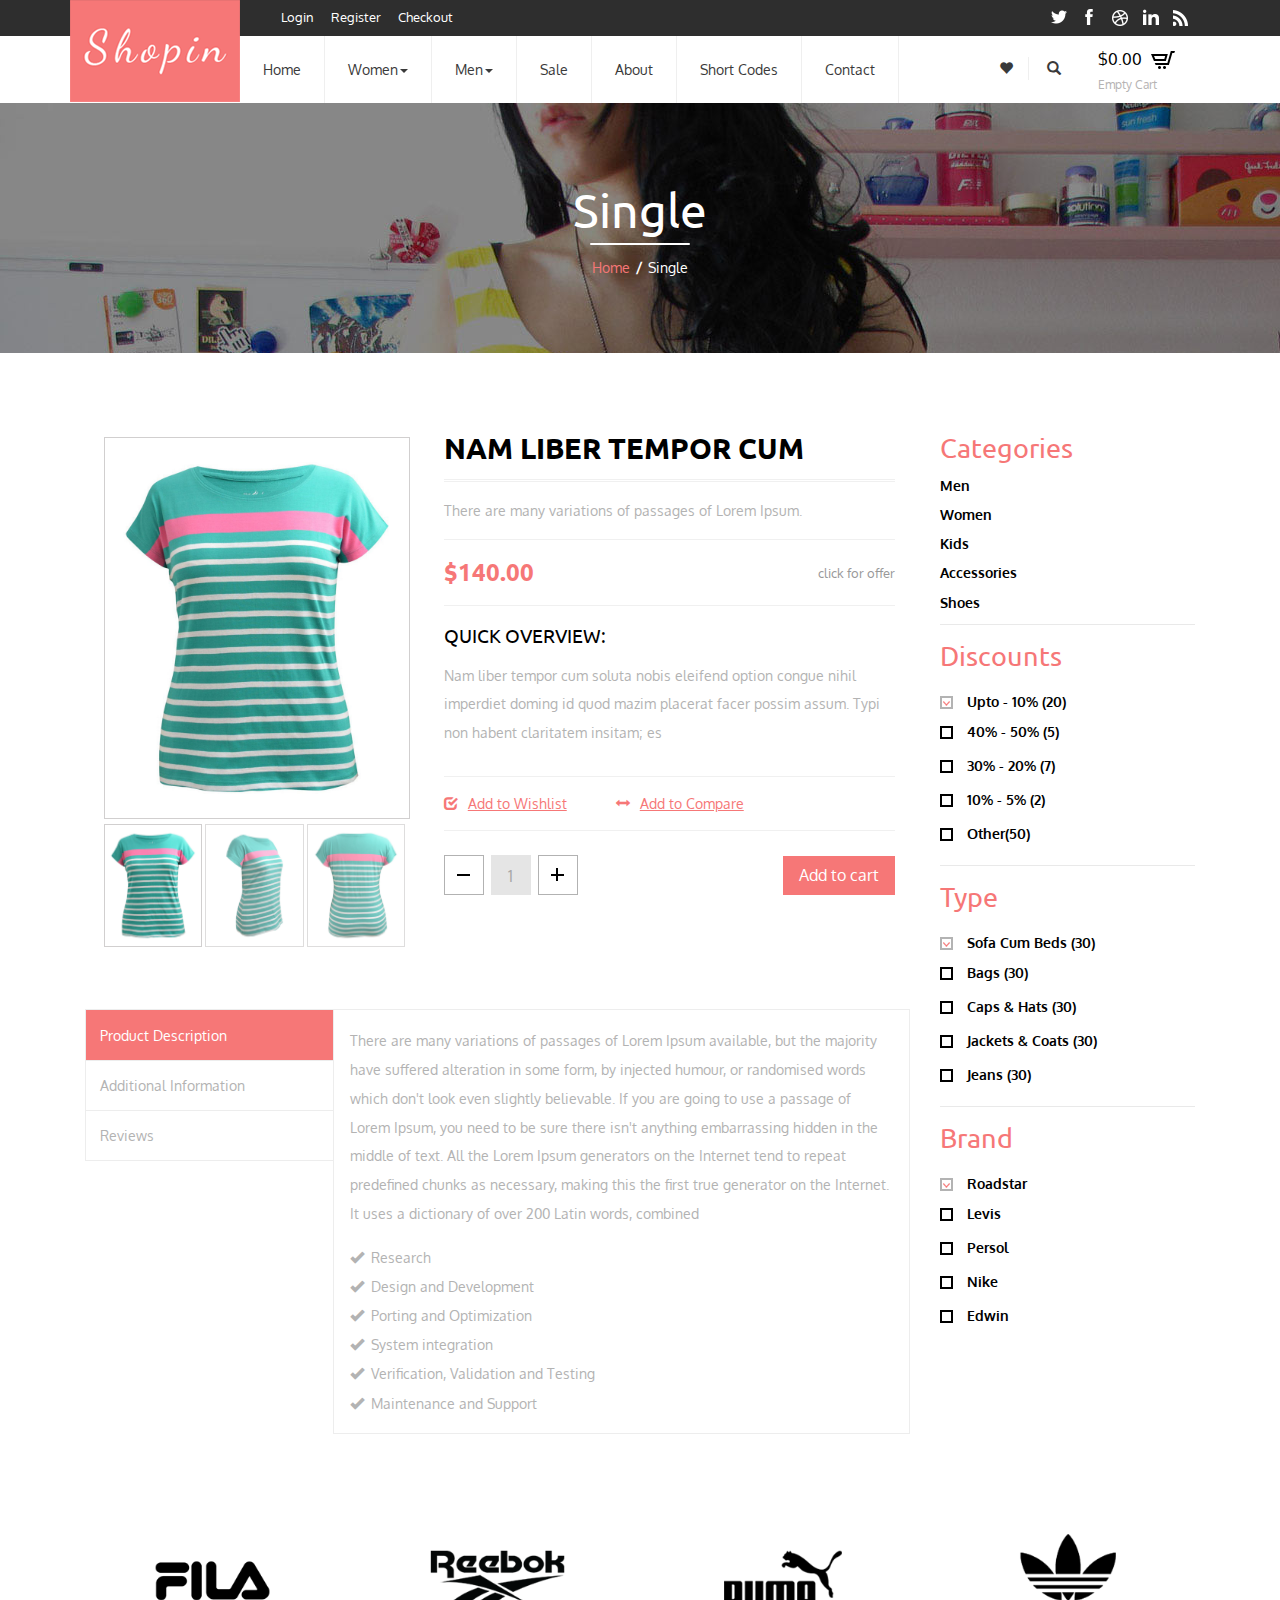
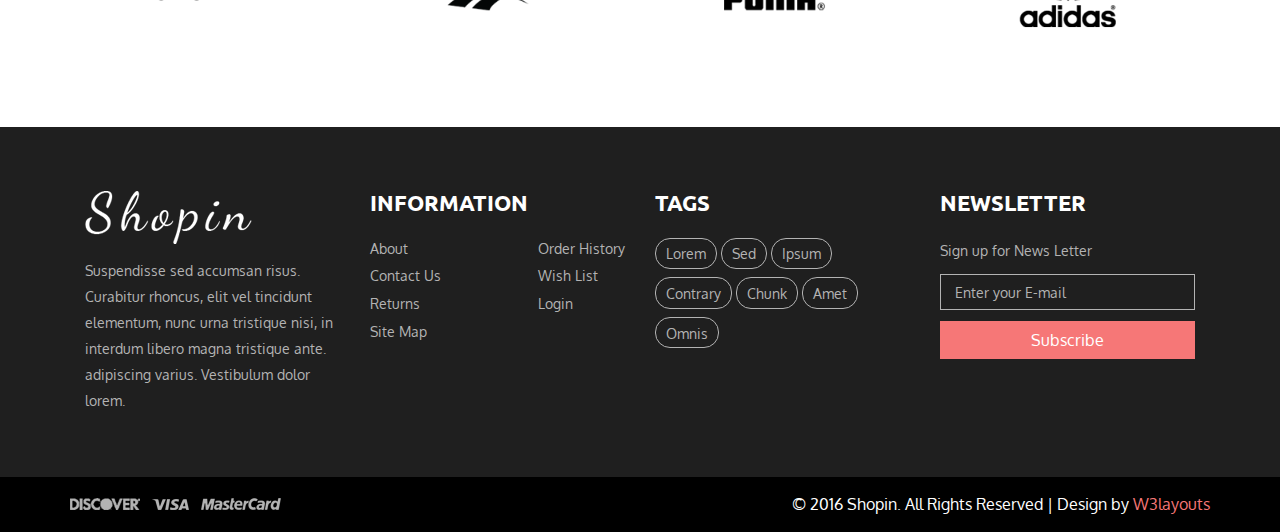
<file: local/web/single.html>
<!--A Design by W3layouts 
Author: W3layout
Author URL: http://w3layouts.com
License: Creative Commons Attribution 3.0 Unported
License URL: http://creativecommons.org/licenses/by/3.0/
-->
<!DOCTYPE html>
<html>
<head>
<title>Shopin A Ecommerce Category Flat Bootstrap Responsive Website Template | Single :: w3layouts</title>
<link href="../templates/cloathes/css/bootstrap.css" rel="stylesheet" type="text/css" media="all" />
<!-- Custom Theme files -->
<!--theme-style-->
<link href="../templates/cloathes/css/style.css" rel="stylesheet" type="text/css" media="all" />
<!--//theme-style-->
<meta name="viewport" content="width=device-width, initial-scale=1">
<meta http-equiv="Content-Type" content="text/html; charset=utf-8" />
<meta name="keywords" content="Shopin Responsive web template, Bootstrap Web Templates, Flat Web Templates, AndroId Compatible web template, 
Smartphone Compatible web template, free webdesigns for Nokia, Samsung, LG, SonyEricsson, Motorola web design" />
<script type="application/x-javascript"> addEventListener("load", function() { setTimeout(hideURLbar, 0); }, false); function hideURLbar(){ window.scrollTo(0,1); } </script>
<!--theme-style-->
<link href="../templates/cloathes/css/style4.css" rel="stylesheet" type="text/css" media="all" />
<!--//theme-style-->
<script src="../templates/cloathes/js/jquery.min.js"></script>
<!--- start-rate---->
<script src="../templates/cloathes/js/jstarbox.js"></script>
	<link rel="stylesheet" href="../templates/cloathes/css/jstarbox.css" type="text/css" media="screen" charset="utf-8" />
		<script type="text/javascript">
			jQuery(function() {
			jQuery('.starbox').each(function() {
				var starbox = jQuery(this);
					starbox.starbox({
					average: starbox.attr('data-start-value'),
					changeable: starbox.hasClass('unchangeable') ? false : starbox.hasClass('clickonce') ? 'once' : true,
					ghosting: starbox.hasClass('ghosting'),
					autoUpdateAverage: starbox.hasClass('autoupdate'),
					buttons: starbox.hasClass('smooth') ? false : starbox.attr('data-button-count') || 5,
					stars: starbox.attr('data-star-count') || 5
					}).bind('starbox-value-changed', function(event, value) {
					if(starbox.hasClass('random')) {
					var val = Math.random();
					starbox.next().text(' '+val);
					return val;
					} 
				})
			});
		});
		</script>
<!---//End-rate---->
<link href="../templates/cloathes/css/form.css" rel="stylesheet" type="text/css" media="all" />
</head>
<body>
<!--header-->
<div class="header">
<div class="container">
		<div class="head">
			<div class=" logo">
				<a href="index.html"><img src="images/logo.png" alt=""></a>	
			</div>
		</div>
	</div>
	<div class="header-top">
		<div class="container">
		<div class="col-sm-5 col-md-offset-2  header-login">
					<ul >
						<li><a href="login.html">Login</a></li>
						<li><a href="register.html">Register</a></li>
						<li><a href="checkout.html">Checkout</a></li>
					</ul>
				</div>
				
			<div class="col-sm-5 header-social">		
					<ul >
						<li><a href="#"><i></i></a></li>
						<li><a href="#"><i class="ic1"></i></a></li>
						<li><a href="#"><i class="ic2"></i></a></li>
						<li><a href="#"><i class="ic3"></i></a></li>
						<li><a href="#"><i class="ic4"></i></a></li>
					</ul>
					
			</div>
				<div class="clearfix"> </div>
		</div>
		</div>
		
		<div class="container">
		
			<div class="head-top">
			
		 <div class="col-sm-8 col-md-offset-2 h_menu4">
				<nav class="navbar nav_bottom" role="navigation">
 
 <!-- Brand and toggle get grouped for better mobile display -->
  <div class="navbar-header nav_2">
      <button type="button" class="navbar-toggle collapsed navbar-toggle1" data-toggle="collapse" data-target="#bs-megadropdown-tabs">
        <span class="sr-only">Toggle navigation</span>
        <span class="icon-bar"></span>
        <span class="icon-bar"></span>
        <span class="icon-bar"></span>
      </button>
     
   </div> 
   <!-- Collect the nav links, forms, and other content for toggling -->
    <div class="collapse navbar-collapse" id="bs-megadropdown-tabs">
        <ul class="nav navbar-nav nav_1">
            <li><a class="color" href="index.html">Home</a></li>
          <li class="dropdown mega-dropdown active">
			    <a class="color1" href="#" class="dropdown-toggle" data-toggle="dropdown">Women<span class="caret"></span></a>				
				<div class="dropdown-menu ">
                    <div class="menu-top">
						<div class="col1">
							<div class="h_nav">
								<h4>Submenu1</h4>
									<ul>
										<li><a href="product.html">Accessories</a></li>
										<li><a href="product.html">Bags</a></li>
										<li><a href="product.html">Caps & Hats</a></li>
										<li><a href="product.html">Hoodies & Sweatshirts</a></li>
										
									</ul>	
							</div>							
						</div>
						<div class="col1">
							<div class="h_nav">
								<h4>Submenu2</h4>
								<ul>
										<li><a href="product.html">Jackets & Coats</a></li>
										<li><a href="product.html">Jeans</a></li>
										<li><a href="product.html">Jewellery</a></li>
										<li><a href="product.html">Jumpers & Cardigans</a></li>
										<li><a href="product.html">Leather Jackets</a></li>
										<li><a href="product.html">Long Sleeve T-Shirts</a></li>
									</ul>	
							</div>							
						</div>
						<div class="col1">
							<div class="h_nav">
								<h4>Submenu3</h4>
									<ul>
										<li><a href="product.html">Shirts</a></li>
										<li><a href="product.html">Shoes, Boots & Trainers</a></li>
										<li><a href="product.html">Sunglasses</a></li>
										<li><a href="product.html">Sweatpants</a></li>
										<li><a href="product.html">Swimwear</a></li>
										<li><a href="product.html">Trousers & Chinos</a></li>
										
									</ul>	
								
							</div>							
						</div>
						<div class="col1">
							<div class="h_nav">
								<h4>Submenu4</h4>
								<ul>
									<li><a href="product.html">T-Shirts</a></li>
									<li><a href="product.html">Underwear & Socks</a></li>
									<li><a href="product.html">Vests</a></li>
									<li><a href="product.html">Jackets & Coats</a></li>
									<li><a href="product.html">Jeans</a></li>
									<li><a href="product.html">Jewellery</a></li>
								</ul>	
							</div>							
						</div>
						<div class="col1 col5">
						<img src="images/me.png" class="img-responsive" alt="">
						</div>
						<div class="clearfix"></div>
					</div>                  
				</div>				
			</li>
			<li class="dropdown mega-dropdown active">
			    <a class="color2" href="#" class="dropdown-toggle" data-toggle="dropdown">Men<span class="caret"></span></a>				
				<div class="dropdown-menu mega-dropdown-menu">
                    <div class="menu-top">
						<div class="col1">
							<div class="h_nav">
								<h4>Submenu1</h4>
									<ul>
										<li><a href="product.html">Accessories</a></li>
										<li><a href="product.html">Bags</a></li>
										<li><a href="product.html">Caps & Hats</a></li>
										<li><a href="product.html">Hoodies & Sweatshirts</a></li>
										
									</ul>	
							</div>							
						</div>
						<div class="col1">
							<div class="h_nav">
								<h4>Submenu2</h4>
								<ul>
										<li><a href="product.html">Jackets & Coats</a></li>
										<li><a href="product.html">Jeans</a></li>
										<li><a href="product.html">Jewellery</a></li>
										<li><a href="product.html">Jumpers & Cardigans</a></li>
										<li><a href="product.html">Leather Jackets</a></li>
										<li><a href="product.html">Long Sleeve T-Shirts</a></li>
									</ul>	
							</div>							
						</div>
						<div class="col1">
							<div class="h_nav">
								<h4>Submenu3</h4>
								
<ul>
										<li><a href="product.html">Shirts</a></li>
										<li><a href="product.html">Shoes, Boots & Trainers</a></li>
										<li><a href="product.html">Sunglasses</a></li>
										<li><a href="product.html">Sweatpants</a></li>
										<li><a href="product.html">Swimwear</a></li>
										<li><a href="product.html">Trousers & Chinos</a></li>
										
									</ul>	
								
							</div>							
						</div>
						<div class="col1">
							<div class="h_nav">
								<h4>Submenu4</h4>
								<ul>
									<li><a href="product.html">T-Shirts</a></li>
									<li><a href="product.html">Underwear & Socks</a></li>
									<li><a href="product.html">Vests</a></li>
									<li><a href="product.html">Jackets & Coats</a></li>
									<li><a href="product.html">Jeans</a></li>
									<li><a href="product.html">Jewellery</a></li>
								</ul>	
							</div>							
						</div>
						<div class="col1 col5">
						<img src="images/me1.png" class="img-responsive" alt="">
						</div>
						<div class="clearfix"></div>
					</div>                  
				</div>				
			</li>
			<li><a class="color3" href="product.html">Sale</a></li>
			<li><a class="color4" href="404.html">About</a></li>
            <li><a class="color5" href="typo.html">Short Codes</a></li>
            <li ><a class="color6" href="contact.html">Contact</a></li>
        </ul>
     </div><!-- /.navbar-collapse -->

</nav>
			</div>
			<div class="col-sm-2 search-right">
				<ul class="heart">
				<li>
				<a href="wishlist.html" >
				<span class="glyphicon glyphicon-heart" aria-hidden="true"></span>
				</a></li>
				<li><a class="play-icon popup-with-zoom-anim" href="#small-dialog"><i class="glyphicon glyphicon-search"> </i></a></li>
					</ul>
					<div class="cart box_1">
						<a href="checkout.html">
						<h3> <div class="total">
							<span class="simpleCart_total"></span></div>
							<img src="images/cart.png" alt=""/></h3>
						</a>
						<p><a href="javascript:;" class="simpleCart_empty">Empty Cart</a></p>

					</div>
					<div class="clearfix"> </div>
					
						<!----->

						<!---pop-up-box---->					  
			<link href="../templates/cloathes/css/popuo-box.css" rel="stylesheet" type="text/css" media="all"/>
			<script src="../templates/cloathes/js/jquery.magnific-popup.js" type="text/javascript"></script>
			<!---//pop-up-box---->
			<div id="small-dialog" class="mfp-hide">
				<div class="search-top">
					<div class="login-search">
						<input type="submit" value="">
						<input type="text" value="Search.." onfocus="this.value = '';" onblur="if (this.value == '') {this.value = 'Search..';}">		
					</div>
					<p>Shopin</p>
				</div>				
			</div>
		 <script>
			$(document).ready(function() {
			$('.popup-with-zoom-anim').magnificPopup({
			type: 'inline',
			fixedContentPos: false,
			fixedBgPos: true,
			overflowY: 'auto',
			closeBtnInside: true,
			preloader: false,
			midClick: true,
			removalDelay: 300,
			mainClass: 'my-mfp-zoom-in'
			});
																						
			});
		</script>		
						<!----->
			</div>
			<div class="clearfix"></div>
		</div>	
	</div>	
</div>
<!--banner-->
<div class="banner-top">
	<div class="container">
		<h1>Single</h1>
		<em></em>
		<h2><a href="index.html">Home</a><label>/</label>Single</h2>
	</div>
</div>
<div class="single">

<div class="container">
<div class="col-md-9">
	<div class="col-md-5 grid">		
		<div class="flexslider">
			  <ul class="slides">
			    <li data-thumb="images/si.jpg">
			        <div class="thumb-image"> <img src="images/si.jpg" data-imagezoom="true" class="img-responsive"> </div>
			    </li>
			    <li data-thumb="images/si1.jpg">
			         <div class="thumb-image"> <img src="images/si1.jpg" data-imagezoom="true" class="img-responsive"> </div>
			    </li>
			    <li data-thumb="images/si2.jpg">
			       <div class="thumb-image"> <img src="images/si2.jpg" data-imagezoom="true" class="img-responsive"> </div>
			    </li> 
			  </ul>
		</div>
	</div>	
<div class="col-md-7 single-top-in">
						<div class="span_2_of_a1 simpleCart_shelfItem">
				<h3>Nam liber tempor cum</h3>
				<p class="in-para"> There are many variations of passages of Lorem Ipsum.</p>
			    <div class="price_single">
				  <span class="reducedfrom item_price">$140.00</span>
				 <a href="#">click for offer</a>
				 <div class="clearfix"></div>
				</div>
				<h4 class="quick">Quick Overview:</h4>
				<p class="quick_desc"> Nam liber tempor cum soluta nobis eleifend option congue nihil imperdiet doming id quod mazim placerat facer possim assum. Typi non habent claritatem insitam; es</p>
			    <div class="wish-list">
				 	<ul>
				 		<li class="wish"><a href="#"><span class="glyphicon glyphicon-check" aria-hidden="true"></span>Add to Wishlist</a></li>
				 	    <li class="compare"><a href="#"><span class="glyphicon glyphicon-resize-horizontal" aria-hidden="true"></span>Add to Compare</a></li>
				 	</ul>
				 </div>
				 <div class="quantity"> 
								<div class="quantity-select">                           
									<div class="entry value-minus">&nbsp;</div>
									<div class="entry value"><span>1</span></div>
									<div class="entry value-plus active">&nbsp;</div>
								</div>
							</div>
							<!--quantity-->
	<script>
    $('.value-plus').on('click', function(){
    	var divUpd = $(this).parent().find('.value'), newVal = parseInt(divUpd.text(), 10)+1;
    	divUpd.text(newVal);
    });

    $('.value-minus').on('click', function(){
    	var divUpd = $(this).parent().find('.value'), newVal = parseInt(divUpd.text(), 10)-1;
    	if(newVal>=1) divUpd.text(newVal);
    });
	</script>
	<!--quantity-->
				 
			    <a href="#" class="add-to item_add hvr-skew-backward">Add to cart</a>
			<div class="clearfix"> </div>
			</div>
		
					</div>
			<div class="clearfix"> </div>
			<!---->
			<div class="tab-head">
			 <nav class="nav-sidebar">
		<ul class="nav tabs">
          <li class="active"><a href="#tab1" data-toggle="tab">Product Description</a></li>
          <li class=""><a href="#tab2" data-toggle="tab">Additional Information</a></li> 
          <li class=""><a href="#tab3" data-toggle="tab">Reviews</a></li>  
		</ul>
	</nav>
	<div class="tab-content one">
<div class="tab-pane active text-style" id="tab1">
 <div class="facts">
									  <p > There are many variations of passages of Lorem Ipsum available, but the majority have suffered alteration in some form, by injected humour, or randomised words which don't look even slightly believable. If you are going to use a passage of Lorem Ipsum, you need to be sure there isn't anything embarrassing hidden in the middle of text. All the Lorem Ipsum generators on the Internet tend to repeat predefined chunks as necessary, making this the first true generator on the Internet. It uses a dictionary of over 200 Latin words, combined </p>
										<ul>
											<li><span class="glyphicon glyphicon-ok" aria-hidden="true"></span>Research</li>
											<li><span class="glyphicon glyphicon-ok" aria-hidden="true"></span>Design and Development</li>
											<li><span class="glyphicon glyphicon-ok" aria-hidden="true"></span>Porting and Optimization</li>
											<li><span class="glyphicon glyphicon-ok" aria-hidden="true"></span>System integration</li>
											<li><span class="glyphicon glyphicon-ok" aria-hidden="true"></span>Verification, Validation and Testing</li>
											<li><span class="glyphicon glyphicon-ok" aria-hidden="true"></span>Maintenance and Support</li>
										</ul>         
							        </div>

</div>
<div class="tab-pane text-style" id="tab2">
	
									<div class="facts">									
										<p > Contrary to popular belief, Lorem Ipsum is not simply random text. It has roots in a piece of classical Latin literature from 45 BC, making it over 2000 years old. Richard McClintock, a Latin professor at Hampden-Sydney College in Virginia, looked up one of the more obscure Latin words, consectetur, from a Lorem Ipsum passage, and going through the cites of the word in classical literature, discovered the undoubtable source. Lorem Ipsum comes from sections </p>
										<ul >
											<li><span class="glyphicon glyphicon-ok" aria-hidden="true"></span>Multimedia Systems</li>
											<li><span class="glyphicon glyphicon-ok" aria-hidden="true"></span>Digital media adapters</li>
											<li><span class="glyphicon glyphicon-ok" aria-hidden="true"></span>Set top boxes for HDTV and IPTV Player  </li>
										</ul>
							        </div>	

</div>
<div class="tab-pane text-style" id="tab3">

									 <div class="facts">
									  <p > There are many variations of passages of Lorem Ipsum available, but the majority have suffered alteration in some form, by injected humour, or randomised words which don't look even slightly believable. If you are going to use a passage of Lorem Ipsum, you need to be sure there isn't anything embarrassing hidden in the middle of text. All the Lorem Ipsum generators on the Internet tend to repeat predefined chunks as necessary, making this the first true generator on the Internet. It uses a dictionary of over 200 Latin words, combined </p>
										<ul>
											<li><span class="glyphicon glyphicon-ok" aria-hidden="true"></span>Research</li>
											<li><span class="glyphicon glyphicon-ok" aria-hidden="true"></span>Design and Development</li>
											<li><span class="glyphicon glyphicon-ok" aria-hidden="true"></span>Porting and Optimization</li>
											<li><span class="glyphicon glyphicon-ok" aria-hidden="true"></span>System integration</li>
											<li><span class="glyphicon glyphicon-ok" aria-hidden="true"></span>Verification, Validation and Testing</li>
											<li><span class="glyphicon glyphicon-ok" aria-hidden="true"></span>Maintenance and Support</li>
										</ul>     
							     </div>	

 </div>
  
  </div>
  <div class="clearfix"></div>
  </div>
			<!---->	
</div>
<!----->

<div class="col-md-3 product-bottom product-at">
			<!--categories-->
				<div class=" rsidebar span_1_of_left">
						<h4 class="cate">Categories</h4>
							 <ul class="menu-drop">
							<li class="item1"><a href="#">Men </a>
								<ul class="cute">
									<li class="subitem1"><a href="product.html">Cute Kittens </a></li>
									<li class="subitem2"><a href="product.html">Strange Stuff </a></li>
									<li class="subitem3"><a href="product.html">Automatic Fails </a></li>
								</ul>
							</li>
							<li class="item2"><a href="#">Women </a>
								<ul class="cute">
									<li class="subitem1"><a href="product.html">Cute Kittens </a></li>
									<li class="subitem2"><a href="product.html">Strange Stuff </a></li>
									<li class="subitem3"><a href="product.html">Automatic Fails </a></li>
								</ul>
							</li>
							<li class="item3"><a href="#">Kids</a>
								<ul class="cute">
									<li class="subitem1"><a href="product.html">Cute Kittens </a></li>
									<li class="subitem2"><a href="product.html">Strange Stuff </a></li>
									<li class="subitem3"><a href="product.html">Automatic Fails</a></li>
								</ul>
							</li>
							<li class="item4"><a href="#">Accessories</a>
								<ul class="cute">
									<li class="subitem1"><a href="product.html">Cute Kittens </a></li>
									<li class="subitem2"><a href="product.html">Strange Stuff </a></li>
									<li class="subitem3"><a href="product.html">Automatic Fails</a></li>
								</ul>
							</li>
									
							<li class="item4"><a href="#">Shoes</a>
								<ul class="cute">
									<li class="subitem1"><a href="product.html">Cute Kittens </a></li>
									<li class="subitem2"><a href="product.html">Strange Stuff </a></li>
									<li class="subitem3"><a href="product.html">Automatic Fails </a></li>
								</ul>
							</li>
						</ul>
					</div>
				<!--initiate accordion-->
						<script type="text/javascript">
							$(function() {
							    var menu_ul = $('.menu-drop > li > ul'),
							           menu_a  = $('.menu-drop > li > a');
							    menu_ul.hide();
							    menu_a.click(function(e) {
							        e.preventDefault();
							        if(!$(this).hasClass('active')) {
							            menu_a.removeClass('active');
							            menu_ul.filter(':visible').slideUp('normal');
							            $(this).addClass('active').next().stop(true,true).slideDown('normal');
							        } else {
							            $(this).removeClass('active');
							            $(this).next().stop(true,true).slideUp('normal');
							        }
							    });
							
							});
						</script>
<!--//menu-->
 <section  class="sky-form">
					<h4 class="cate">Discounts</h4>
					 <div class="row row1 scroll-pane">
						 <div class="col col-4">
								<label class="checkbox"><input type="checkbox" name="checkbox" checked=""><i></i>Upto - 10% (20)</label>
						 </div>
						 <div class="col col-4">
								<label class="checkbox"><input type="checkbox" name="checkbox"><i></i>40% - 50% (5)</label>
								<label class="checkbox"><input type="checkbox" name="checkbox"><i></i>30% - 20% (7)</label>
								<label class="checkbox"><input type="checkbox" name="checkbox"><i></i>10% - 5% (2)</label>
								<label class="checkbox"><input type="checkbox" name="checkbox"><i></i>Other(50)</label>
						 </div>
					 </div>
				 </section> 				 				 
				 
					
					 <!---->
					 <section  class="sky-form">
						<h4 class="cate">Type</h4>
							<div class="row row1 scroll-pane">
								<div class="col col-4">
									<label class="checkbox"><input type="checkbox" name="checkbox" checked=""><i></i>Sofa Cum Beds (30)</label>
								</div>
								<div class="col col-4">
									<label class="checkbox"><input type="checkbox" name="checkbox"><i></i>Bags  (30)</label>
									<label class="checkbox"><input type="checkbox" name="checkbox"><i></i>Caps & Hats (30)</label>
									<label class="checkbox"><input type="checkbox" name="checkbox"><i></i>Jackets & Coats   (30)</label>
									<label class="checkbox"><input type="checkbox" name="checkbox"><i></i>Jeans  (30)</label>
									<label class="checkbox"><input type="checkbox" name="checkbox"><i></i>Shirts   (30)</label>
									<label class="checkbox"><input type="checkbox" name="checkbox"><i></i>Sunglasses  (30)</label>
									<label class="checkbox"><input type="checkbox" name="checkbox"><i></i>Swimwear  (30)</label>
								</div>
							</div>
				   </section>
				   		<section  class="sky-form">
						<h4 class="cate">Brand</h4>
							<div class="row row1 scroll-pane">
								<div class="col col-4">
									<label class="checkbox"><input type="checkbox" name="checkbox" checked=""><i></i>Roadstar</label>
								</div>
								<div class="col col-4">
									<label class="checkbox"><input type="checkbox" name="checkbox"><i></i>Levis</label>
									<label class="checkbox"><input type="checkbox" name="checkbox"><i></i>Persol</label>
									<label class="checkbox"><input type="checkbox" name="checkbox"><i></i>Nike</label>
									<label class="checkbox"><input type="checkbox" name="checkbox"><i></i>Edwin</label>
									<label class="checkbox"><input type="checkbox" name="checkbox" ><i></i>New Balance</label>
									<label class="checkbox"><input type="checkbox" name="checkbox"><i></i>Paul Smith</label>
									<label class="checkbox"><input type="checkbox" name="checkbox"><i></i>Ray-Ban</label>
								</div>
							</div>
				   </section>		
		</div>
		<div class="clearfix"> </div>
	</div>
	
			<!--brand-->
		<div class="container">
			<div class="brand">
				<div class="col-md-3 brand-grid">
					<img src="images/ic.png" class="img-responsive" alt="">
				</div>
				<div class="col-md-3 brand-grid">
					<img src="images/ic1.png" class="img-responsive" alt="">
				</div>
				<div class="col-md-3 brand-grid">
					<img src="images/ic2.png" class="img-responsive" alt="">
				</div>
				<div class="col-md-3 brand-grid">
					<img src="images/ic3.png" class="img-responsive" alt="">
				</div>
				<div class="clearfix"></div>
			</div>
			</div>
			<!--//brand-->
		</div>	
		
	<!--//content-->
		<!--//footer-->
	<div class="footer">
	<div class="footer-middle">
				<div class="container">
					<div class="col-md-3 footer-middle-in">
						<a href="index.html"><img src="images/log.png" alt=""></a>
						<p>Suspendisse sed accumsan risus. Curabitur rhoncus, elit vel tincidunt elementum, nunc urna tristique nisi, in interdum libero magna tristique ante. adipiscing varius. Vestibulum dolor lorem.</p>
					</div>
					
					<div class="col-md-3 footer-middle-in">
						<h6>Information</h6>
						<ul class=" in">
							<li><a href="404.html">About</a></li>
							<li><a href="contact.html">Contact Us</a></li>
							<li><a href="#">Returns</a></li>
							<li><a href="contact.html">Site Map</a></li>
						</ul>
						<ul class="in in1">
							<li><a href="#">Order History</a></li>
							<li><a href="wishlist.html">Wish List</a></li>
							<li><a href="login.html">Login</a></li>
						</ul>
						<div class="clearfix"></div>
					</div>
					<div class="col-md-3 footer-middle-in">
						<h6>Tags</h6>
						<ul class="tag-in">
							<li><a href="#">Lorem</a></li>
							<li><a href="#">Sed</a></li>
							<li><a href="#">Ipsum</a></li>
							<li><a href="#">Contrary</a></li>
							<li><a href="#">Chunk</a></li>
							<li><a href="#">Amet</a></li>
							<li><a href="#">Omnis</a></li>
						</ul>
					</div>
					<div class="col-md-3 footer-middle-in">
						<h6>Newsletter</h6>
						<span>Sign up for News Letter</span>
							<form>
								<input type="text" value="Enter your E-mail" onfocus="this.value='';" onblur="if (this.value == '') {this.value ='Enter your E-mail';}">
								<input type="submit" value="Subscribe">	
							</form>
					</div>
					<div class="clearfix"> </div>
				</div>
			</div>
			<div class="footer-bottom">
				<div class="container">
					<ul class="footer-bottom-top">
						<li><a href="#"><img src="images/f1.png" class="img-responsive" alt=""></a></li>
						<li><a href="#"><img src="images/f2.png" class="img-responsive" alt=""></a></li>
						<li><a href="#"><img src="images/f3.png" class="img-responsive" alt=""></a></li>
					</ul>
					<p class="footer-class">&copy; 2016 Shopin. All Rights Reserved | Design by  <a href="http://w3layouts.com/" target="_blank">W3layouts</a> </p>
					<div class="clearfix"> </div>
				</div>
			</div>
		</div>
		<!--//footer-->
<script src="../templates/cloathes/js/imagezoom.js"></script>

	<!-- jQuery (necessary for Bootstrap's JavaScript plugins) -->
<script defer src="../templates/cloathes/js/jquery.flexslider.js"></script>
<link rel="stylesheet" href="../templates/cloathes/css/flexslider.css" type="text/css" media="screen" />

<script>
// Can also be used with $(document).ready()
$(window).load(function() {
  $('.flexslider').flexslider({
    animation: "slide",
    controlNav: "thumbnails"
  });
});
</script>

	<script src="../templates/cloathes/js/simpleCart.min.js"> </script>
<!-- slide -->
<script src="../templates/cloathes/js/bootstrap.min.js"></script>


</body>
</html>
</file>
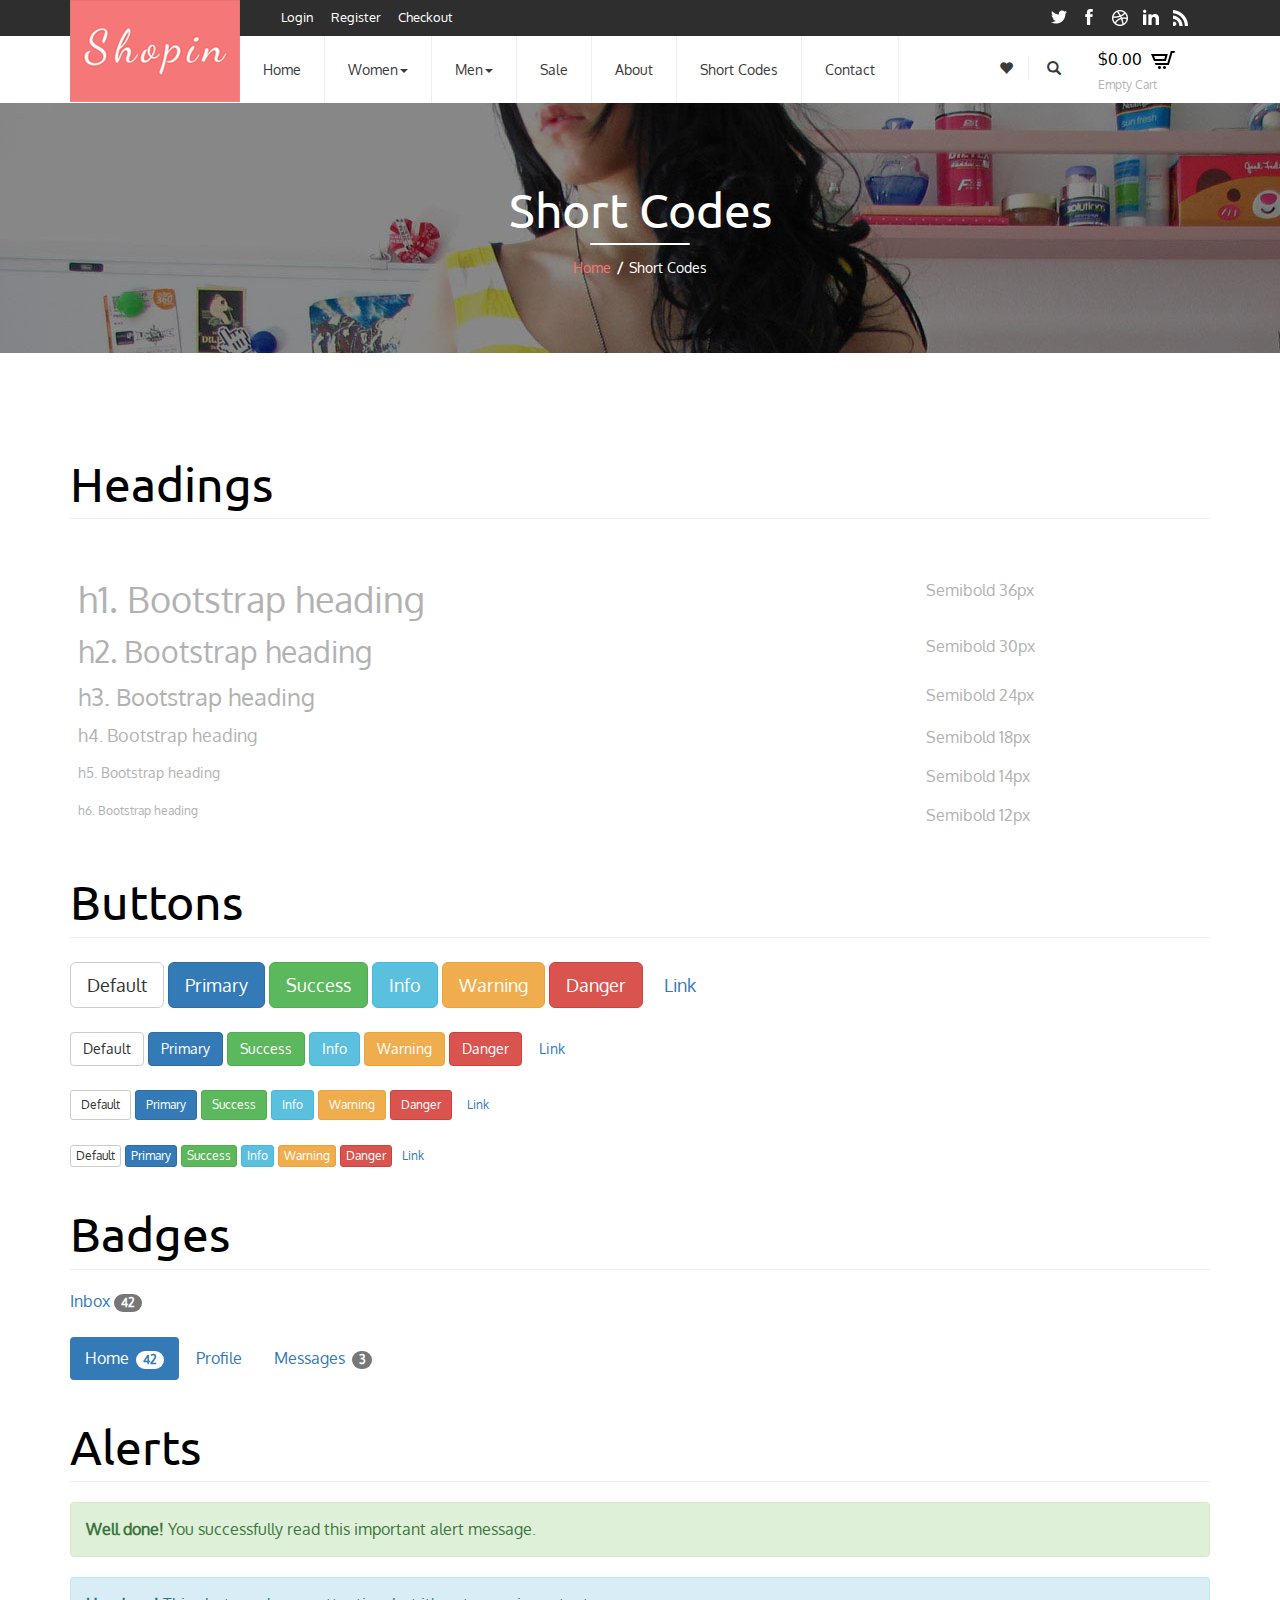
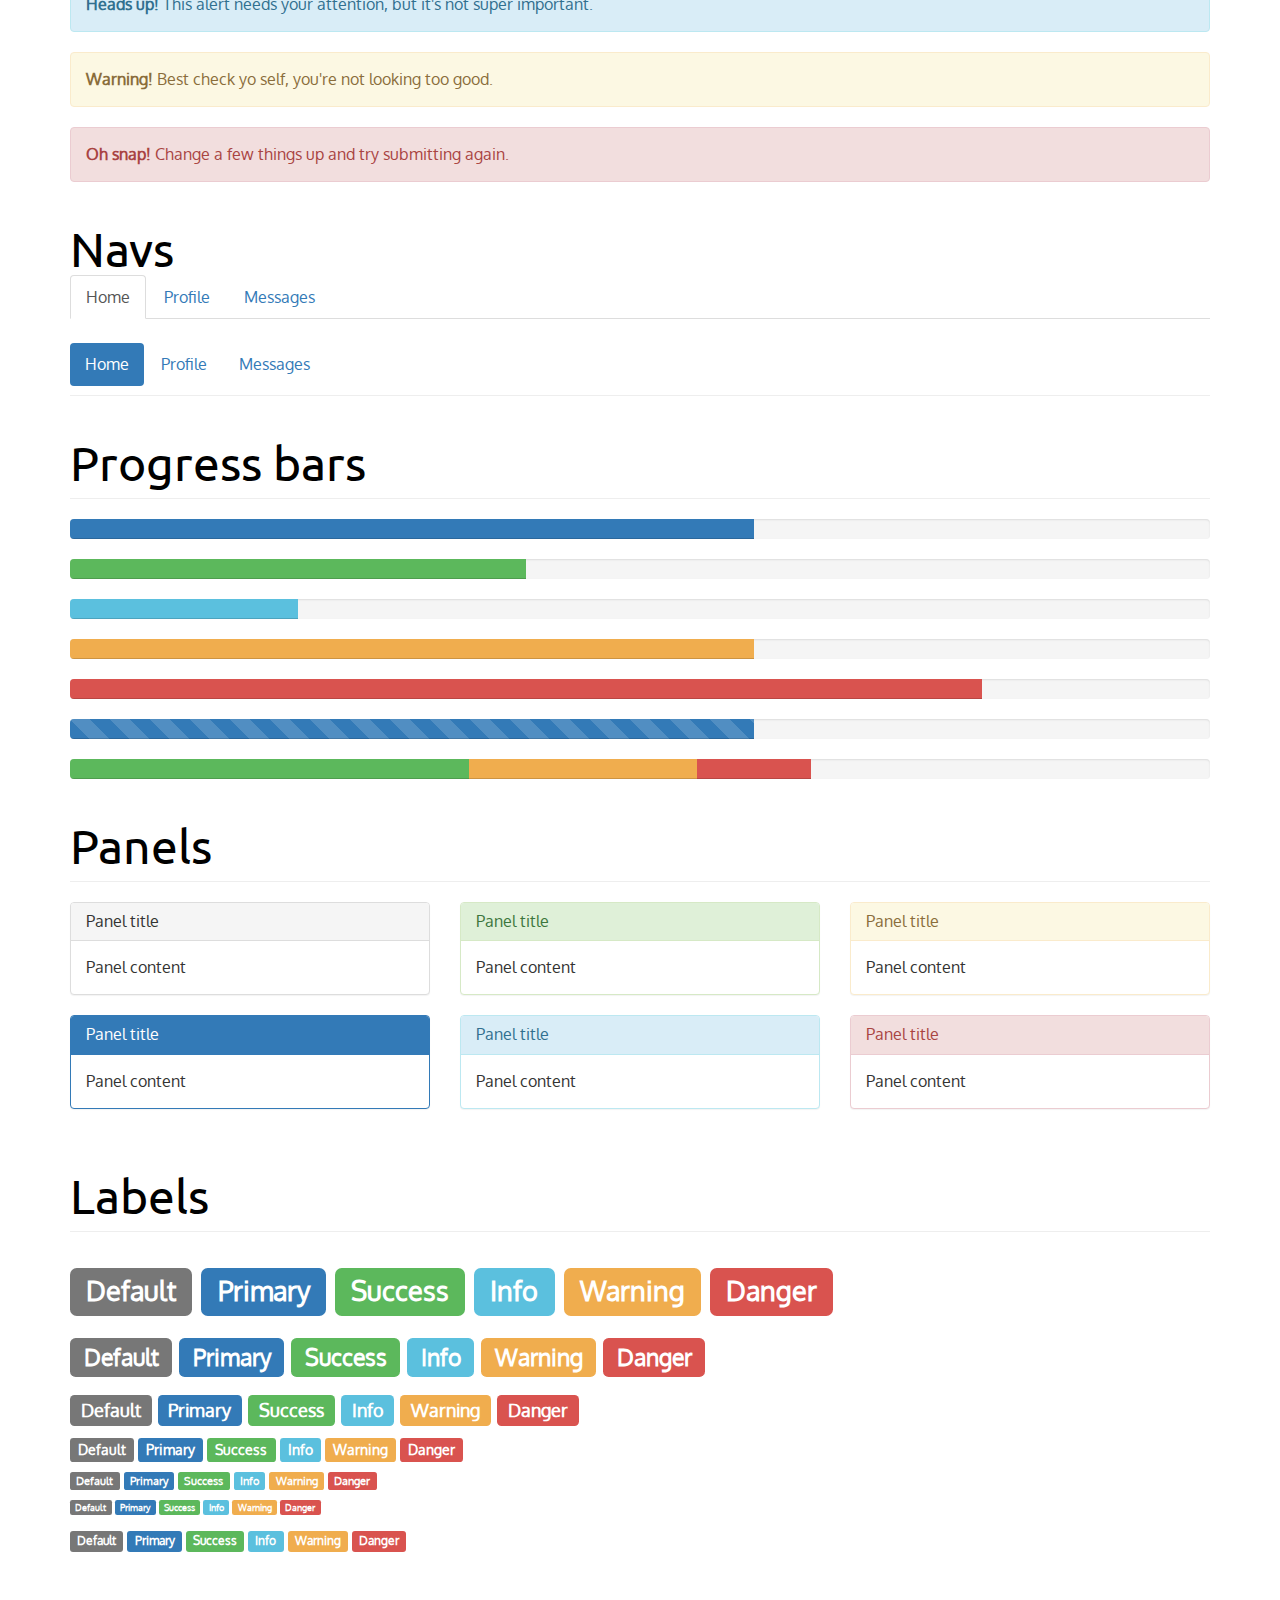
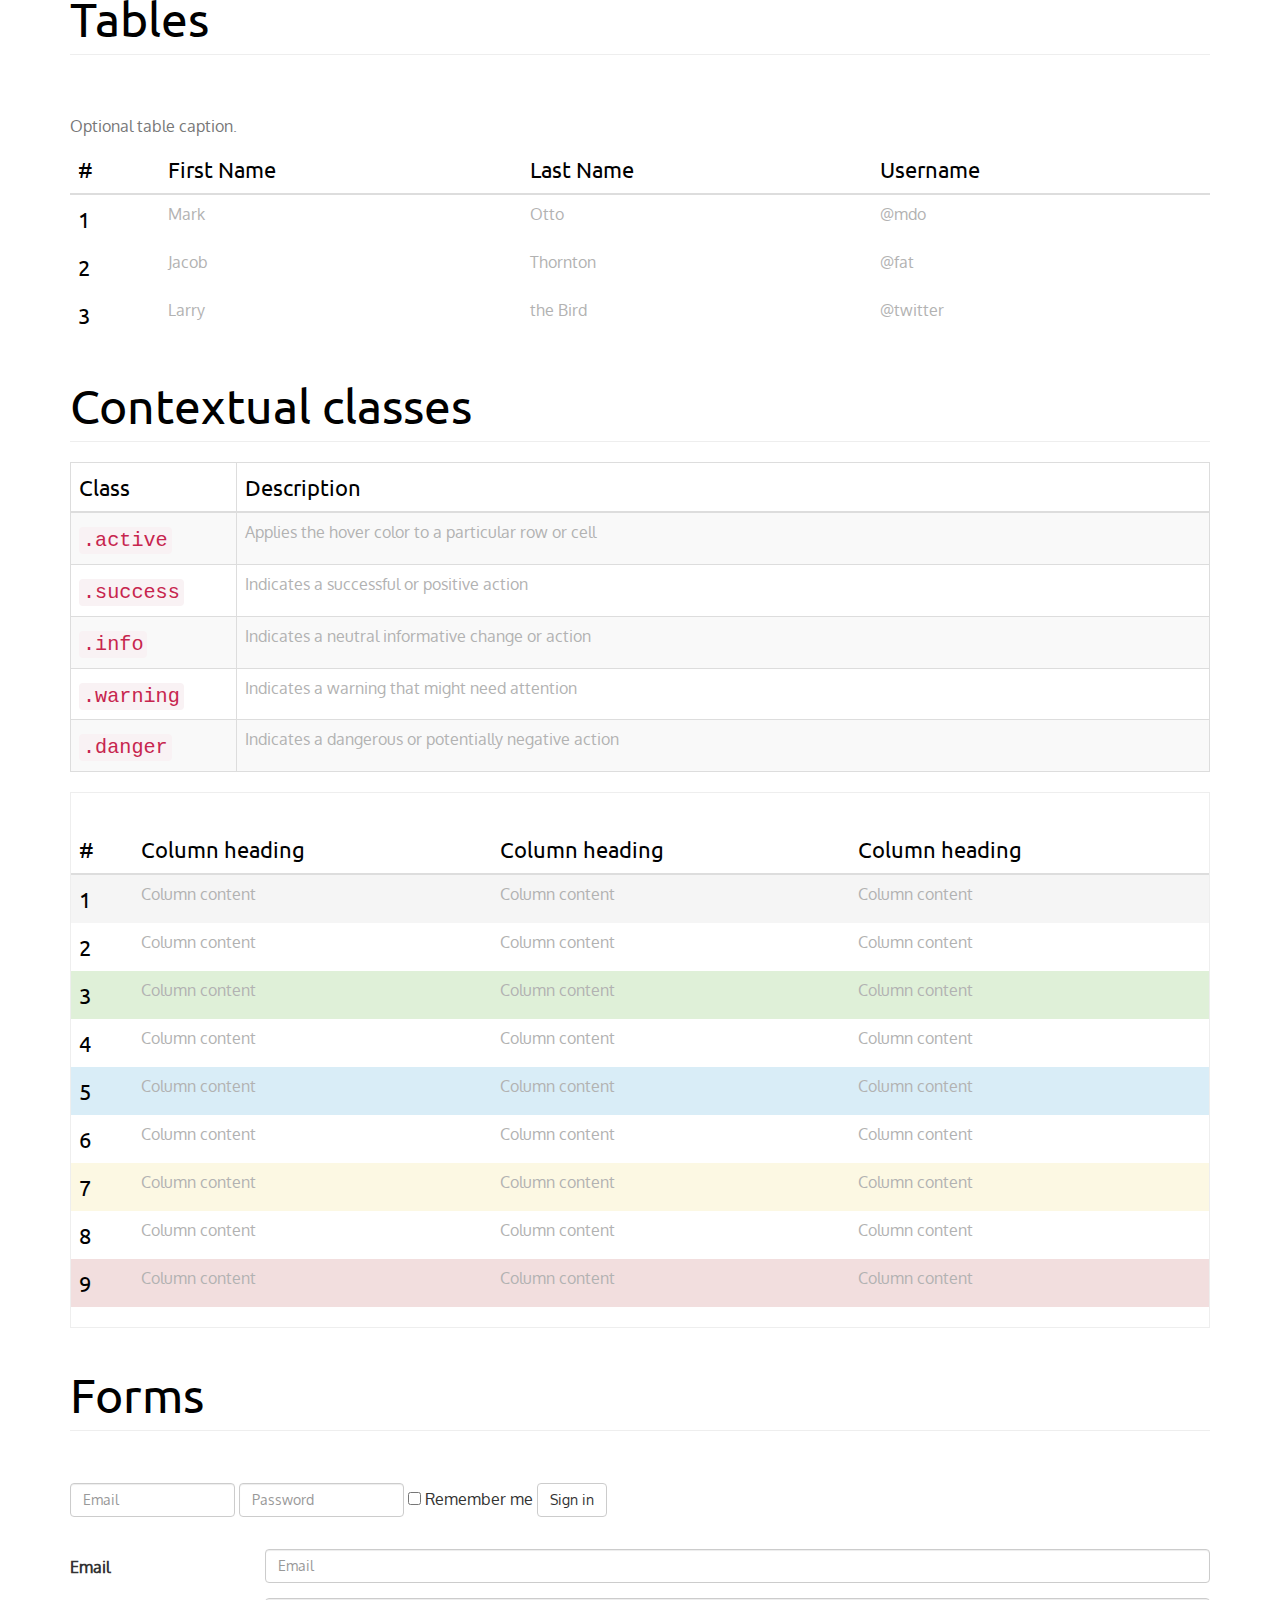
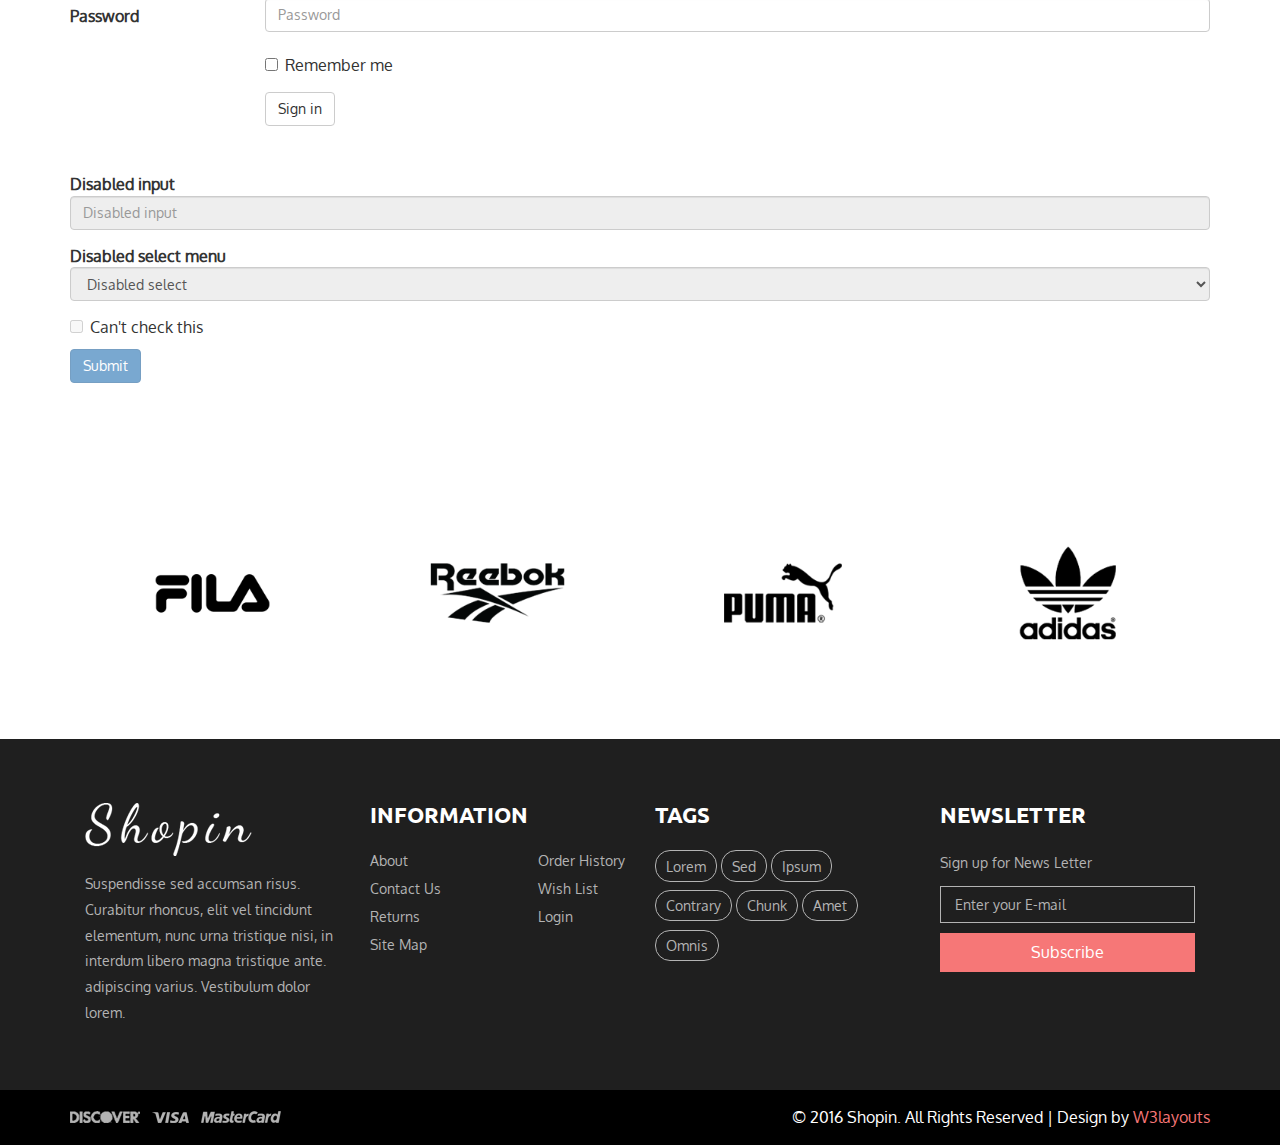
<file: local/web/typo.html>
<!--A Design by W3layouts 
Author: W3layout
Author URL: http://w3layouts.com
License: Creative Commons Attribution 3.0 Unported
License URL: http://creativecommons.org/licenses/by/3.0/
-->
<!DOCTYPE html>
<html>
<head>
<title>Shopin A Ecommerce Category Flat Bootstrap Responsive Website Template | Short Codes :: w3layouts</title>
<link href="../templates/cloathes/css/bootstrap.css" rel="stylesheet" type="text/css" media="all" />
<!-- Custom Theme files -->
<!--theme-style-->
<link href="../templates/cloathes/css/style.css" rel="stylesheet" type="text/css" media="all" />
<!--//theme-style-->
<meta name="viewport" content="width=device-width, initial-scale=1">
<meta http-equiv="Content-Type" content="text/html; charset=utf-8" />
<meta name="keywords" content="Shopin Responsive web template, Bootstrap Web Templates, Flat Web Templates, AndroId Compatible web template, 
Smartphone Compatible web template, free webdesigns for Nokia, Samsung, LG, SonyEricsson, Motorola web design" />
<script type="application/x-javascript"> addEventListener("load", function() { setTimeout(hideURLbar, 0); }, false); function hideURLbar(){ window.scrollTo(0,1); } </script>
<!--theme-style-->
<link href="../templates/cloathes/css/style4.css" rel="stylesheet" type="text/css" media="all" />
<!--//theme-style-->
<script src="../templates/cloathes/js/jquery.min.js"></script>
<!--- start-rate---->
<script src="../templates/cloathes/js/jstarbox.js"></script>
	<link rel="stylesheet" href="../templates/cloathes/css/jstarbox.css" type="text/css" media="screen" charset="utf-8" />
		<script type="text/javascript">
			jQuery(function() {
			jQuery('.starbox').each(function() {
				var starbox = jQuery(this);
					starbox.starbox({
					average: starbox.attr('data-start-value'),
					changeable: starbox.hasClass('unchangeable') ? false : starbox.hasClass('clickonce') ? 'once' : true,
					ghosting: starbox.hasClass('ghosting'),
					autoUpdateAverage: starbox.hasClass('autoupdate'),
					buttons: starbox.hasClass('smooth') ? false : starbox.attr('data-button-count') || 5,
					stars: starbox.attr('data-star-count') || 5
					}).bind('starbox-value-changed', function(event, value) {
					if(starbox.hasClass('random')) {
					var val = Math.random();
					starbox.next().text(' '+val);
					return val;
					} 
				})
			});
		});
		</script>
<!---//End-rate---->
</head>
<body>
<!--header-->
<div class="header">
<div class="container">
		<div class="head">
			<div class=" logo">
				<a href="index.html"><img src="images/logo.png" alt=""></a>	
			</div>
		</div>
	</div>
	<div class="header-top">
		<div class="container">
		<div class="col-sm-5 col-md-offset-2  header-login">
					<ul >
						<li><a href="login.html">Login</a></li>
						<li><a href="register.html">Register</a></li>
						<li><a href="checkout.html">Checkout</a></li>
					</ul>
				</div>
				
			<div class="col-sm-5 header-social">		
					<ul >
						<li><a href="#"><i></i></a></li>
						<li><a href="#"><i class="ic1"></i></a></li>
						<li><a href="#"><i class="ic2"></i></a></li>
						<li><a href="#"><i class="ic3"></i></a></li>
						<li><a href="#"><i class="ic4"></i></a></li>
					</ul>
					
			</div>
				<div class="clearfix"> </div>
		</div>
		</div>
		
		<div class="container">
		
			<div class="head-top">
			
		 <div class="col-sm-8 col-md-offset-2 h_menu4">
				<nav class="navbar nav_bottom" role="navigation">
 
 <!-- Brand and toggle get grouped for better mobile display -->
  <div class="navbar-header nav_2">
      <button type="button" class="navbar-toggle collapsed navbar-toggle1" data-toggle="collapse" data-target="#bs-megadropdown-tabs">
        <span class="sr-only">Toggle navigation</span>
        <span class="icon-bar"></span>
        <span class="icon-bar"></span>
        <span class="icon-bar"></span>
      </button>
     
   </div> 
   <!-- Collect the nav links, forms, and other content for toggling -->
    <div class="collapse navbar-collapse" id="bs-megadropdown-tabs">
        <ul class="nav navbar-nav nav_1">
            <li><a class="color" href="index.html">Home</a></li>
            
    		<li class="dropdown mega-dropdown active">
			    <a class="color1" href="#" class="dropdown-toggle" data-toggle="dropdown">Women<span class="caret"></span></a>				
				<div class="dropdown-menu ">
                    <div class="menu-top">
						<div class="col1">
							<div class="h_nav">
								<h4>Submenu1</h4>
									<ul>
										<li><a href="product.html">Accessories</a></li>
										<li><a href="product.html">Bags</a></li>
										<li><a href="product.html">Caps & Hats</a></li>
										<li><a href="product.html">Hoodies & Sweatshirts</a></li>
										
									</ul>	
							</div>							
						</div>
						<div class="col1">
							<div class="h_nav">
								<h4>Submenu2</h4>
								<ul>
										<li><a href="product.html">Jackets & Coats</a></li>
										<li><a href="product.html">Jeans</a></li>
										<li><a href="product.html">Jewellery</a></li>
										<li><a href="product.html">Jumpers & Cardigans</a></li>
										<li><a href="product.html">Leather Jackets</a></li>
										<li><a href="product.html">Long Sleeve T-Shirts</a></li>
									</ul>	
							</div>							
						</div>
						<div class="col1">
							<div class="h_nav">
								<h4>Submenu3</h4>
									<ul>
										<li><a href="product.html">Shirts</a></li>
										<li><a href="product.html">Shoes, Boots & Trainers</a></li>
										<li><a href="product.html">Sunglasses</a></li>
										<li><a href="product.html">Sweatpants</a></li>
										<li><a href="product.html">Swimwear</a></li>
										<li><a href="product.html">Trousers & Chinos</a></li>
										
									</ul>	
								
							</div>							
						</div>
						<div class="col1">
							<div class="h_nav">
								<h4>Submenu4</h4>
								<ul>
									<li><a href="product.html">T-Shirts</a></li>
									<li><a href="product.html">Underwear & Socks</a></li>
									<li><a href="product.html">Vests</a></li>
									<li><a href="product.html">Jackets & Coats</a></li>
									<li><a href="product.html">Jeans</a></li>
									<li><a href="product.html">Jewellery</a></li>
								</ul>	
							</div>							
						</div>
						<div class="col1 col5">
						<img src="images/me.png" class="img-responsive" alt="">
						</div>
						<div class="clearfix"></div>
					</div>                  
				</div>				
			</li>
			<li class="dropdown mega-dropdown active">
			    <a class="color2" href="#" class="dropdown-toggle" data-toggle="dropdown">Men<span class="caret"></span></a>				
				<div class="dropdown-menu mega-dropdown-menu">
                    <div class="menu-top">
						<div class="col1">
							<div class="h_nav">
								<h4>Submenu1</h4>
									<ul>
										<li><a href="product.html">Accessories</a></li>
										<li><a href="product.html">Bags</a></li>
										<li><a href="product.html">Caps & Hats</a></li>
										<li><a href="product.html">Hoodies & Sweatshirts</a></li>
										
									</ul>	
							</div>							
						</div>
						<div class="col1">
							<div class="h_nav">
								<h4>Submenu2</h4>
								<ul>
										<li><a href="product.html">Jackets & Coats</a></li>
										<li><a href="product.html">Jeans</a></li>
										<li><a href="product.html">Jewellery</a></li>
										<li><a href="product.html">Jumpers & Cardigans</a></li>
										<li><a href="product.html">Leather Jackets</a></li>
										<li><a href="product.html">Long Sleeve T-Shirts</a></li>
									</ul>	
							</div>							
						</div>
						<div class="col1">
							<div class="h_nav">
								<h4>Submenu3</h4>
								
<ul>
										<li><a href="product.html">Shirts</a></li>
										<li><a href="product.html">Shoes, Boots & Trainers</a></li>
										<li><a href="product.html">Sunglasses</a></li>
										<li><a href="product.html">Sweatpants</a></li>
										<li><a href="product.html">Swimwear</a></li>
										<li><a href="product.html">Trousers & Chinos</a></li>
										
									</ul>	
								
							</div>							
						</div>
						<div class="col1">
							<div class="h_nav">
								<h4>Submenu4</h4>
								<ul>
									<li><a href="product.html">T-Shirts</a></li>
									<li><a href="product.html">Underwear & Socks</a></li>
									<li><a href="product.html">Vests</a></li>
									<li><a href="product.html">Jackets & Coats</a></li>
									<li><a href="product.html">Jeans</a></li>
									<li><a href="product.html">Jewellery</a></li>
								</ul>	
							</div>							
						</div>
						<div class="col1 col5">
						<img src="images/me1.png" class="img-responsive" alt="">
						</div>
						<div class="clearfix"></div>
					</div>                  
				</div>				
			</li>
			<li><a class="color3" href="product.html">Sale</a></li>
			<li><a class="color4" href="404.html">About</a></li>
            <li><a class="color5" href="typo.html">Short Codes</a></li>
            <li ><a class="color6" href="contact.html">Contact</a></li>
        </ul>
     </div><!-- /.navbar-collapse -->

</nav>
			</div>
			<div class="col-sm-2 search-right">
				<ul class="heart">
				<li>
				<a href="wishlist.html" >
				<span class="glyphicon glyphicon-heart" aria-hidden="true"></span>
				</a></li>
				<li><a class="play-icon popup-with-zoom-anim" href="#small-dialog"><i class="glyphicon glyphicon-search"> </i></a></li>
					</ul>
					<div class="cart box_1">
						<a href="checkout.html">
						<h3> <div class="total">
							<span class="simpleCart_total"></span></div>
							<img src="images/cart.png" alt=""/></h3>
						</a>
						<p><a href="javascript:;" class="simpleCart_empty">Empty Cart</a></p>

					</div>
					<div class="clearfix"> </div>
					
						<!----->

						<!---pop-up-box---->					  
			<link href="../templates/cloathes/css/popuo-box.css" rel="stylesheet" type="text/css" media="all"/>
			<script src="../templates/cloathes/js/jquery.magnific-popup.js" type="text/javascript"></script>
			<!---//pop-up-box---->
			<div id="small-dialog" class="mfp-hide">
				<div class="search-top">
					<div class="login-search">
						<input type="submit" value="">
						<input type="text" value="Search.." onfocus="this.value = '';" onblur="if (this.value == '') {this.value = 'Search..';}">		
					</div>
					<p>Shopin</p>
				</div>				
			</div>
		 <script>
			$(document).ready(function() {
			$('.popup-with-zoom-anim').magnificPopup({
			type: 'inline',
			fixedContentPos: false,
			fixedBgPos: true,
			overflowY: 'auto',
			closeBtnInside: true,
			preloader: false,
			midClick: true,
			removalDelay: 300,
			mainClass: 'my-mfp-zoom-in'
			});
																						
			});
		</script>		
						<!----->
			</div>
			<div class="clearfix"></div>
		</div>	
	</div>	
</div>
<!--banner-->
<div class="banner-top">
	<div class="container">
		<h1>Short Codes</h1>
		<em></em>
		<h2><a href="index.html">Home</a><label>/</label>Short Codes</h2>
	</div>
</div>
<!--content-->
	<div class="container">
	<div class="page">
		<!--button-->
		<div class="grid_3 grid_4">
			<div class="page-header">
       	<h3>Headings</h3>
      </div>
  
  <div class="bs-example">
    <table class="table">
      <tbody>
        <tr>
          <td><h1 id="h1-bootstrap-heading">h1. Bootstrap heading<a class="anchorjs-link" href="#h1.-bootstrap-heading"><span class="anchorjs-icon"></span></a></h1></td>
          <td class="type-info">Semibold 36px</td>
        </tr>
        <tr>
          <td><h2 id="h2-bootstrap-heading">h2. Bootstrap heading<a class="anchorjs-link" href="#h2.-bootstrap-heading"><span class="anchorjs-icon"></span></a></h2></td>
          <td class="type-info">Semibold 30px</td>
        </tr>
        <tr>
          <td><h3 id="h3-bootstrap-heading">h3. Bootstrap heading<a class="anchorjs-link" href="#h3.-bootstrap-heading"><span class="anchorjs-icon"></span></a></h3></td>
          <td class="type-info">Semibold 24px</td>
        </tr>
        <tr>
          <td><h4 id="h4.-bootstrap-heading">h4. Bootstrap heading<a class="anchorjs-link" href="#h4.-bootstrap-heading"><span class="anchorjs-icon"></span></a></h4></td>
          <td class="type-info">Semibold 18px</td>
        </tr>
        <tr>
          <td><h5 id="h5-bootstrap-heading">h5. Bootstrap heading<a class="anchorjs-link" href="#h5.-bootstrap-heading"><span class="anchorjs-icon"></span></a></h5></td>
          <td class="type-info">Semibold 14px</td>
        </tr>
        <tr>
          <td><h6  id="h6-bootstrap-heading">h6. Bootstrap heading</h6></td>
          <td class="type-info">Semibold 12px</td>
        </tr>
      </tbody>
    </table>
    </div>
  </div>
  <!--buttons-->
	<div class="page-header">
        <h3>Buttons</h3>
      </div>
      <p class="grid1">
        <button type="button" class="btn btn-lg btn-default">Default</button>
        <button type="button" class="btn btn-lg btn-primary">Primary</button>
        <button type="button" class="btn btn-lg btn-success">Success</button>
        <button type="button" class="btn btn-lg btn-info">Info</button>
        <button type="button" class="btn btn-lg btn-warning">Warning</button>
        <button type="button" class="btn btn-lg btn-danger">Danger</button>
        <button type="button" class="btn btn-lg btn-link">Link</button>
      </p>
      <p class="grid1 ">
        <button type="button" class="btn btn-1 btn-default">Default</button>
        <button type="button" class="btn btn-1 btn-primary">Primary</button>
        <button type="button" class="btn btn-1 btn-success">Success</button>
        <button type="button" class="btn btn-1 btn-info">Info</button>
        <button type="button" class="btn btn-1 btn-warning">Warning</button>
        <button type="button" class="btn btn-1 btn-danger">Danger</button>
        <button type="button" class="btn btn-1 btn-link">Link</button>
      </p>
      <p class="grid1">
        <button type="button" class="btn btn-sm btn-default">Default</button>
        <button type="button" class="btn btn-sm btn-primary">Primary</button>
        <button type="button" class="btn btn-sm btn-success">Success</button>
        <button type="button" class="btn btn-sm btn-info">Info</button>
        <button type="button" class="btn btn-sm btn-warning">Warning</button>
        <button type="button" class="btn btn-sm btn-danger">Danger</button>
        <button type="button" class="btn btn-sm btn-link">Link</button>
      </p>
      <p class="grid1">
        <button type="button" class="btn btn-xs btn-default">Default</button>
        <button type="button" class="btn btn-xs btn-primary">Primary</button>
        <button type="button" class="btn btn-xs btn-success">Success</button>
        <button type="button" class="btn btn-xs btn-info">Info</button>
        <button type="button" class="btn btn-xs btn-warning">Warning</button>
        <button type="button" class="btn btn-xs btn-danger">Danger</button>
        <button type="button" class="btn btn-xs btn-link">Link</button>
      </p>
      <!--//button-->
      <!--bages-->
      <div class="page-header">
        <h3>Badges</h3>
      </div>
      <p>
        <a href="#">Inbox <span class="badge">42</span></a>
      </p>
      <ul class="nav nav-pills" role="tablist">
        <li role="presentation" class="active"><a href="#">Home <span class="badge">42</span></a></li>
        <li role="presentation"><a href="#">Profile</a></li>
        <li role="presentation"><a href="#">Messages <span class="badge">3</span></a></li>
      </ul>
       <!--//bages-->
       <!--alerts-->
       <div class="page-header">
        <h3>Alerts</h3>
      </div>
      <div class="alert alert-success" role="alert">
        <strong>Well done!</strong> You successfully read this important alert message.
      </div>
      <div class="alert alert-info" role="alert">
        <strong>Heads up!</strong> This alert needs your attention, but it's not super important.
      </div>
      <div class="alert alert-warning" role="alert">
        <strong>Warning!</strong> Best check yo self, you're not looking too good.
      </div>
      <div class="alert alert-danger" role="alert">
        <strong>Oh snap!</strong> Change a few things up and try submitting again.
      </div>
      <!--//alerts-->
        <!--nav-->
       <div class="page-header">
        <h3>Navs</h3>
        <ul class="nav nav-tabs" role="tablist">
        <li role="presentation" class="active"><a href="#">Home</a></li>
        <li role="presentation"><a href="#">Profile</a></li>
        <li role="presentation"><a href="#">Messages</a></li>
      </ul>
      <ul class="nav nav-pills" role="tablist">
        <li role="presentation" class="active"><a href="#">Home</a></li>
        <li role="presentation"><a href="#">Profile</a></li>
        <li role="presentation"><a href="#">Messages</a></li>
      </ul>
      </div>
        <!--//nav-->
       
      
        <!--Progress bars-->
        <div class="page-header">
        <h3>Progress bars</h3>
      </div>
      <div class="progress">
        <div class="progress-bar" role="progressbar" aria-valuenow="60" aria-valuemin="0" aria-valuemax="100" style="width: 60%;"><span class="sr-only">60% Complete</span></div>
      </div>
      <div class="progress">
        <div class="progress-bar progress-bar-success" role="progressbar" aria-valuenow="40" aria-valuemin="0" aria-valuemax="100" style="width: 40%"><span class="sr-only">40% Complete (success)</span></div>
      </div>
      <div class="progress">
        <div class="progress-bar progress-bar-info" role="progressbar" aria-valuenow="20" aria-valuemin="0" aria-valuemax="100" style="width: 20%"><span class="sr-only">20% Complete</span></div>
      </div>
      <div class="progress">
        <div class="progress-bar progress-bar-warning" role="progressbar" aria-valuenow="60" aria-valuemin="0" aria-valuemax="100" style="width: 60%"><span class="sr-only">60% Complete (warning)</span></div>
      </div>
      <div class="progress">
        <div class="progress-bar progress-bar-danger" role="progressbar" aria-valuenow="80" aria-valuemin="0" aria-valuemax="100" style="width: 80%"><span class="sr-only">80% Complete (danger)</span></div>
      </div>
      <div class="progress">
        <div class="progress-bar progress-bar-striped" role="progressbar" aria-valuenow="60" aria-valuemin="0" aria-valuemax="100" style="width: 60%"><span class="sr-only">60% Complete</span></div>
      </div>
      <div class="progress">
        <div class="progress-bar progress-bar-success" style="width: 35%"><span class="sr-only">35% Complete (success)</span></div>
        <div class="progress-bar progress-bar-warning" style="width: 20%"><span class="sr-only">20% Complete (warning)</span></div>
        <div class="progress-bar progress-bar-danger" style="width: 10%"><span class="sr-only">10% Complete (danger)</span></div>
      </div>
      <!--//Progress bars-->
        <!--Panels-->
      <div class="page-header">
        <h3>Panels</h3>
      </div>
      <div class="row">
        <div class="col-sm-4">
          <div class="panel panel-default">
            <div class="panel-heading">
              <h3 class="panel-title">Panel title</h3>
            </div>
            <div class="panel-body">
              Panel content
            </div>
          </div>
          <div class="panel panel-primary">
            <div class="panel-heading">
              <h3 class="panel-title">Panel title</h3>
            </div>
            <div class="panel-body">
              Panel content
            </div>
          </div>
        </div><!-- /.col-sm-4 -->
        <div class="col-sm-4">
          <div class="panel panel-success">
            <div class="panel-heading">
              <h3 class="panel-title">Panel title</h3>
            </div>
            <div class="panel-body">
              Panel content
            </div>
          </div>
          <div class="panel panel-info">
            <div class="panel-heading">
              <h3 class="panel-title">Panel title</h3>
            </div>
            <div class="panel-body">
              Panel content
            </div>
          </div>
        </div><!-- /.col-sm-4 -->
        <div class="col-sm-4">
          <div class="panel panel-warning">
            <div class="panel-heading">
              <h3 class="panel-title">Panel title</h3>
            </div>
            <div class="panel-body">
              Panel content
            </div>
          </div>
          <div class="panel panel-danger">
            <div class="panel-heading">
              <h3 class="panel-title">Panel title</h3>
            </div>
            <div class="panel-body">
              Panel content
            </div>
          </div>
        </div><!-- /.col-sm-4 -->
      </div>
       <!--//Panels-->
        <!--labels-->
       <div class="page-header">
        <h3>Labels</h3>
      </div>
      <h1 class="grid2">
        <span class="label label-default">Default</span>
        <span class="label label-primary">Primary</span>
        <span class="label label-success">Success</span>
        <span class="label label-info">Info</span>
        <span class="label label-warning">Warning</span>
        <span class="label label-danger">Danger</span>
      </h1>
      <h2 class="grid2">
        <span class="label label-default">Default</span>
        <span class="label label-primary">Primary</span>
        <span class="label label-success">Success</span>
        <span class="label label-info">Info</span>
        <span class="label label-warning">Warning</span>
        <span class="label label-danger">Danger</span>
      </h2>
      <h3 class="grid2">
        <span class="label label-default">Default</span>
        <span class="label label-primary">Primary</span>
        <span class="label label-success">Success</span>
        <span class="label label-info">Info</span>
        <span class="label label-warning">Warning</span>
        <span class="label label-danger">Danger</span>
      </h3>
      <h4 class="grid2">
        <span class="label label-default">Default</span>
        <span class="label label-primary">Primary</span>
        <span class="label label-success">Success</span>
        <span class="label label-info">Info</span>
        <span class="label label-warning">Warning</span>
        <span class="label label-danger">Danger</span>
      </h4>
      <h5 class="grid2">
        <span class="label label-default">Default</span>
        <span class="label label-primary">Primary</span>
        <span class="label label-success">Success</span>
        <span class="label label-info">Info</span>
        <span class="label label-warning">Warning</span>
        <span class="label label-danger">Danger</span>
      </h5>
      <h6 class="grid2">
        <span class="label label-default">Default</span>
        <span class="label label-primary">Primary</span>
        <span class="label label-success">Success</span>
        <span class="label label-info">Info</span>
        <span class="label label-warning">Warning</span>
        <span class="label label-danger">Danger</span>
      </h6>
      <p class="grid2">
        <span class="label label-default">Default</span>
        <span class="label label-primary">Primary</span>
        <span class="label label-success">Success</span>
        <span class="label label-info">Info</span>
        <span class="label label-warning">Warning</span>
        <span class="label label-danger">Danger</span>
      </p>
       <!--//labels-->
	
	<!--table-->
	 <div class="page-header">
        <h3>Tables</h3>
      </div>
  
  <div class="bs-example" data-example-id="simple-table">
    <table class="table">
      <caption>Optional table caption.</caption>
      <thead>
        <tr>
          <th>#</th>
          <th>First Name</th>
          <th>Last Name</th>
          <th>Username</th>
        </tr>
      </thead>
      <tbody>
        <tr>
          <th scope="row">1</th>
          <td>Mark</td>
          <td>Otto</td>
          <td>@mdo</td>
        </tr>
        <tr>
          <th scope="row">2</th>
          <td>Jacob</td>
          <td>Thornton</td>
          <td>@fat</td>
        </tr>
        <tr>
          <th scope="row">3</th>
          <td>Larry</td>
          <td>the Bird</td>
          <td>@twitter</td>
        </tr>
      </tbody>
    </table>
  </div><!-- /example -->
	<!--//table-->
	<!--Contextual classes-->
	 <div class="page-header">
        <h3>Contextual classes</h3>
      </div>
      <div class="table-responsive">
    <table class="table table-bordered table-striped">
      <colgroup>
        <col class="col-xs-1">
        <col class="col-xs-7">
      </colgroup>
      <thead>
        <tr>
          <th>Class</th>
          <th>Description</th>
        </tr>
      </thead>
      <tbody>
        <tr>
          <th scope="row">
            <code>.active</code>
          </th>
          <td>Applies the hover color to a particular row or cell</td>
        </tr>
        <tr>
          <th scope="row">
            <code>.success</code>
          </th>
          <td>Indicates a successful or positive action</td>
        </tr>
        <tr>
          <th scope="row">
            <code>.info</code>
          </th>
          <td>Indicates a neutral informative change or action</td>
        </tr>
        <tr>
          <th scope="row">
            <code>.warning</code>
          </th>
          <td>Indicates a warning that might need attention</td>
        </tr>
        <tr>
          <th scope="row">
            <code>.danger</code>
          </th>
          <td>Indicates a dangerous or potentially negative action</td>
        </tr>
      </tbody>
    </table>
  </div>
  <div class="bs-example" data-example-id="contextual-table" style="border: 1px solid #eee">
    <table class="table">
      <thead>
        <tr>
          <th>#</th>
          <th>Column heading</th>
          <th>Column heading</th>
          <th>Column heading</th>
        </tr>
      </thead>
      <tbody>
        <tr class="active">
          <th scope="row">1</th>
          <td>Column content</td>
          <td>Column content</td>
          <td>Column content</td>
        </tr>
        <tr>
          <th scope="row">2</th>
          <td>Column content</td>
          <td>Column content</td>
          <td>Column content</td>
        </tr>
        <tr class="success">
          <th scope="row">3</th>
          <td>Column content</td>
          <td>Column content</td>
          <td>Column content</td>
        </tr>
        <tr>
          <th scope="row">4</th>
          <td>Column content</td>
          <td>Column content</td>
          <td>Column content</td>
        </tr>
        <tr class="info">
          <th scope="row">5</th>
          <td>Column content</td>
          <td>Column content</td>
          <td>Column content</td>
        </tr>
        <tr>
          <th scope="row">6</th>
          <td>Column content</td>
          <td>Column content</td>
          <td>Column content</td>
        </tr>
        <tr class="warning">
          <th scope="row">7</th>
          <td>Column content</td>
          <td>Column content</td>
          <td>Column content</td>
        </tr>
        <tr>
          <th scope="row">8</th>
          <td>Column content</td>
          <td>Column content</td>
          <td>Column content</td>
        </tr>
        <tr class="danger">
          <th scope="row">9</th>
          <td>Column content</td>
          <td>Column content</td>
          <td>Column content</td>
        </tr>
      </tbody>
    </table>
  </div>
	<!--//Contextual classes-->
	<!--Forms-->
	<div class="page-header">
        <h3>Forms</h3>
      </div>
   <div class="bs-example" data-example-id="simple-form-inline">
    <form class="form-inline">
      <div class="form-group">
        <label class="sr-only" for="exampleInputEmail3">Email address</label>
        <input type="email" class="form-control" id="exampleInputEmail3" placeholder="Email">
      </div>
      <div class="form-group">
        <label class="sr-only" for="exampleInputPassword3">Password</label>
        <input type="password" class="form-control" id="exampleInputPassword3" placeholder="Password">
      </div>
      <div class="checkbox">
        <label>
          <input type="checkbox"> Remember me
        </label>
      </div>
      <button type="submit" class="btn btn-default">Sign in</button>
    </form>
  </div>
  <div class="bs-example" data-example-id="simple-horizontal-form">
    <form class="form-horizontal">
      <div class="form-group">
        <label for="inputEmail3" class="col-sm-2 control-label">Email</label>
        <div class="col-sm-10">
          <input type="email" class="form-control" id="inputEmail3" placeholder="Email">
        </div>
      </div>
      <div class="form-group">
        <label for="inputPassword3" class="col-sm-2 control-label">Password</label>
        <div class="col-sm-10">
          <input type="password" class="form-control" id="inputPassword3" placeholder="Password">
        </div>
      </div>
      <div class="form-group">
        <div class="col-sm-offset-2 col-sm-10">
          <div class="checkbox">
            <label>
              <input type="checkbox"> Remember me
            </label>
          </div>
        </div>
      </div>
      <div class="form-group">
        <div class="col-sm-offset-2 col-sm-10">
          <button type="submit" class="btn btn-default">Sign in</button>
        </div>
      </div>
    </form>
  </div>
  <div class="bs-example" data-example-id="disabled-fieldset">
    <form>
      <fieldset disabled="">
        <div class="form-group">
          <label for="disabledTextInput">Disabled input</label>
          <input type="text" id="disabledTextInput" class="form-control" placeholder="Disabled input">
        </div>
        <div class="form-group">
          <label for="disabledSelect">Disabled select menu</label>
          <select id="disabledSelect" class="form-control">
            <option>Disabled select</option>
          </select>
        </div>
        <div class="checkbox">
          <label>
            <input type="checkbox"> Can't check this
          </label>
        </div>
        <button type="submit" class="btn btn-primary">Submit</button>
      </fieldset>
    </form>
  </div>
	<!--//forms-->
	</div>
</div>
			<!--brand-->
		<div class="container">
			<div class="brand">
				<div class="col-md-3 brand-grid">
					<img src="images/ic.png" class="img-responsive" alt="">
				</div>
				<div class="col-md-3 brand-grid">
					<img src="images/ic1.png" class="img-responsive" alt="">
				</div>
				<div class="col-md-3 brand-grid">
					<img src="images/ic2.png" class="img-responsive" alt="">
				</div>
				<div class="col-md-3 brand-grid">
					<img src="images/ic3.png" class="img-responsive" alt="">
				</div>
				<div class="clearfix"></div>
			</div>
			</div>
			<!--//brand-->
			
	<!--//content-->
		<!--//footer-->
	<div class="footer">
	<div class="footer-middle">
				<div class="container">
					<div class="col-md-3 footer-middle-in">
						<a href="index.html"><img src="images/log.png" alt=""></a>
						<p>Suspendisse sed accumsan risus. Curabitur rhoncus, elit vel tincidunt elementum, nunc urna tristique nisi, in interdum libero magna tristique ante. adipiscing varius. Vestibulum dolor lorem.</p>
					</div>
					
					<div class="col-md-3 footer-middle-in">
						<h6>Information</h6>
						<ul class=" in">
							<li><a href="404.html">About</a></li>
							<li><a href="contact.html">Contact Us</a></li>
							<li><a href="#">Returns</a></li>
							<li><a href="contact.html">Site Map</a></li>
						</ul>
						<ul class="in in1">
							<li><a href="#">Order History</a></li>
							<li><a href="wishlist.html">Wish List</a></li>
							<li><a href="login.html">Login</a></li>
						</ul>
						<div class="clearfix"></div>
					</div>
					<div class="col-md-3 footer-middle-in">
						<h6>Tags</h6>
						<ul class="tag-in">
							<li><a href="#">Lorem</a></li>
							<li><a href="#">Sed</a></li>
							<li><a href="#">Ipsum</a></li>
							<li><a href="#">Contrary</a></li>
							<li><a href="#">Chunk</a></li>
							<li><a href="#">Amet</a></li>
							<li><a href="#">Omnis</a></li>
						</ul>
					</div>
					<div class="col-md-3 footer-middle-in">
						<h6>Newsletter</h6>
						<span>Sign up for News Letter</span>
							<form>
								<input type="text" value="Enter your E-mail" onfocus="this.value='';" onblur="if (this.value == '') {this.value ='Enter your E-mail';}">
								<input type="submit" value="Subscribe">	
							</form>
					</div>
					<div class="clearfix"> </div>
				</div>
			</div>
			<div class="footer-bottom">
				<div class="container">
					<ul class="footer-bottom-top">
						<li><a href="#"><img src="images/f1.png" class="img-responsive" alt=""></a></li>
						<li><a href="#"><img src="images/f2.png" class="img-responsive" alt=""></a></li>
						<li><a href="#"><img src="images/f3.png" class="img-responsive" alt=""></a></li>
					</ul>
					<p class="footer-class">&copy; 2016 Shopin. All Rights Reserved | Design by  <a href="http://w3layouts.com/" target="_blank">W3layouts</a> </p>
					<div class="clearfix"> </div>
				</div>
			</div>
		</div>
		<!--//footer-->
	<!-- jQuery (necessary for Bootstrap's JavaScript plugins) -->

	<script src="../templates/cloathes/js/simpleCart.min.js"> </script>
<!-- slide -->
<script src="../templates/cloathes/js/bootstrap.min.js"></script>
 
</body>
</html>
</file>
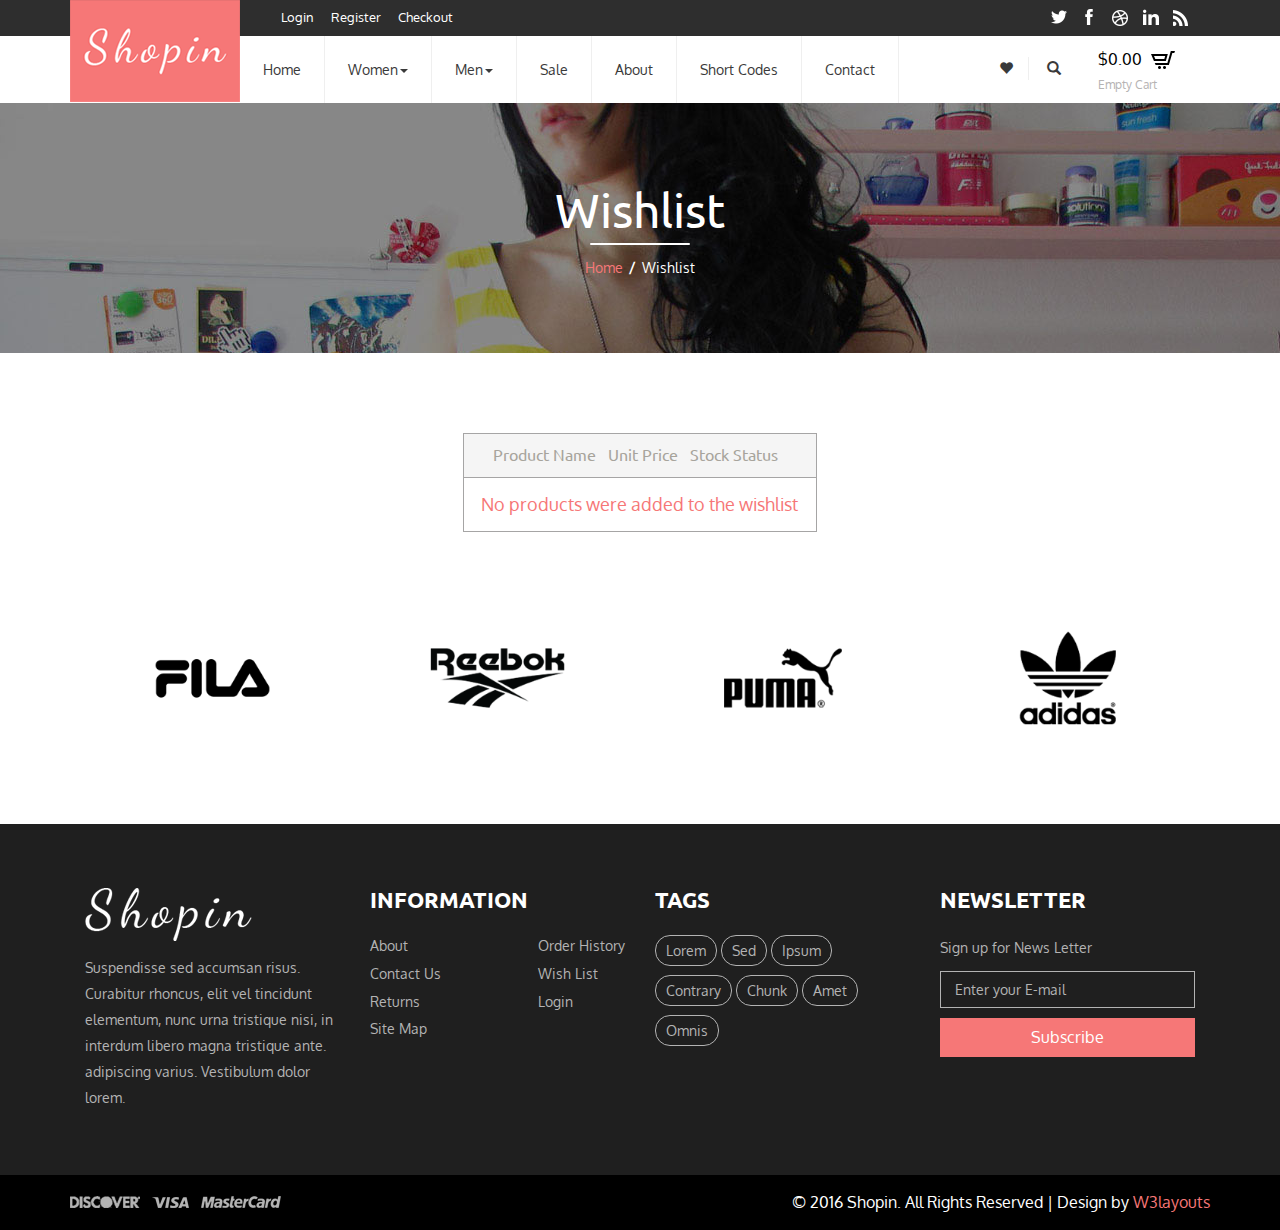
<file: local/web/wishlist.html>
<!--A Design by W3layouts 
Author: W3layout
Author URL: http://w3layouts.com
License: Creative Commons Attribution 3.0 Unported
License URL: http://creativecommons.org/licenses/by/3.0/
-->
<!DOCTYPE html>
<html>
<head>
<title>Shopin A Ecommerce Category Flat Bootstrap Responsive Website Template | Wishlist :: w3layouts</title>
<link href="../templates/cloathes/css/bootstrap.css" rel="stylesheet" type="text/css" media="all" />
<!-- Custom Theme files -->
<!--theme-style-->
<link href="../templates/cloathes/css/style.css" rel="stylesheet" type="text/css" media="all" />
<!--//theme-style-->
<meta name="viewport" content="width=device-width, initial-scale=1">
<meta http-equiv="Content-Type" content="text/html; charset=utf-8" />
<meta name="keywords" content="Shopin Responsive web template, Bootstrap Web Templates, Flat Web Templates, AndroId Compatible web template, 
Smartphone Compatible web template, free webdesigns for Nokia, Samsung, LG, SonyEricsson, Motorola web design" />
<script type="application/x-javascript"> addEventListener("load", function() { setTimeout(hideURLbar, 0); }, false); function hideURLbar(){ window.scrollTo(0,1); } </script>
<!--theme-style-->
<link href="../templates/cloathes/css/style4.css" rel="stylesheet" type="text/css" media="all" />
<!--//theme-style-->
<script src="../templates/cloathes/js/jquery.min.js"></script>
<!--- start-rate---->
<script src="../templates/cloathes/js/jstarbox.js"></script>
	<link rel="stylesheet" href="../templates/cloathes/css/jstarbox.css" type="text/css" media="screen" charset="utf-8" />
		<script type="text/javascript">
			jQuery(function() {
			jQuery('.starbox').each(function() {
				var starbox = jQuery(this);
					starbox.starbox({
					average: starbox.attr('data-start-value'),
					changeable: starbox.hasClass('unchangeable') ? false : starbox.hasClass('clickonce') ? 'once' : true,
					ghosting: starbox.hasClass('ghosting'),
					autoUpdateAverage: starbox.hasClass('autoupdate'),
					buttons: starbox.hasClass('smooth') ? false : starbox.attr('data-button-count') || 5,
					stars: starbox.attr('data-star-count') || 5
					}).bind('starbox-value-changed', function(event, value) {
					if(starbox.hasClass('random')) {
					var val = Math.random();
					starbox.next().text(' '+val);
					return val;
					} 
				})
			});
		});
		</script>
<!---//End-rate---->
</head>
<body>
<!--header-->
<div class="header">
<div class="container">
		<div class="head">
			<div class=" logo">
				<a href="index.html"><img src="images/logo.png" alt=""></a>	
			</div>
		</div>
	</div>
	<div class="header-top">
		<div class="container">
		<div class="col-sm-5 col-md-offset-2  header-login">
					<ul >
						<li><a href="login.html">Login</a></li>
						<li><a href="register.html">Register</a></li>
						<li><a href="checkout.html">Checkout</a></li>
					</ul>
				</div>
				
			<div class="col-sm-5 header-social">		
					<ul >
						<li><a href="#"><i></i></a></li>
						<li><a href="#"><i class="ic1"></i></a></li>
						<li><a href="#"><i class="ic2"></i></a></li>
						<li><a href="#"><i class="ic3"></i></a></li>
						<li><a href="#"><i class="ic4"></i></a></li>
					</ul>
					
			</div>
				<div class="clearfix"> </div>
		</div>
		</div>
		
		<div class="container">
		
			<div class="head-top">
			
		 <div class="col-sm-8 col-md-offset-2 h_menu4">
				<nav class="navbar nav_bottom" role="navigation">
 
 <!-- Brand and toggle get grouped for better mobile display -->
  <div class="navbar-header nav_2">
      <button type="button" class="navbar-toggle collapsed navbar-toggle1" data-toggle="collapse" data-target="#bs-megadropdown-tabs">
        <span class="sr-only">Toggle navigation</span>
        <span class="icon-bar"></span>
        <span class="icon-bar"></span>
        <span class="icon-bar"></span>
      </button>
     
   </div> 
   <!-- Collect the nav links, forms, and other content for toggling -->
    <div class="collapse navbar-collapse" id="bs-megadropdown-tabs">
        <ul class="nav navbar-nav nav_1">
            <li><a class="color" href="index.html">Home</a></li>
            <li class="dropdown mega-dropdown active">
			    <a class="color1" href="#" class="dropdown-toggle" data-toggle="dropdown">Women<span class="caret"></span></a>				
				<div class="dropdown-menu ">
                    <div class="menu-top">
						<div class="col1">
							<div class="h_nav">
								<h4>Submenu1</h4>
									<ul>
										<li><a href="product.html">Accessories</a></li>
										<li><a href="product.html">Bags</a></li>
										<li><a href="product.html">Caps & Hats</a></li>
										<li><a href="product.html">Hoodies & Sweatshirts</a></li>
										
									</ul>	
							</div>							
						</div>
						<div class="col1">
							<div class="h_nav">
								<h4>Submenu2</h4>
								<ul>
										<li><a href="product.html">Jackets & Coats</a></li>
										<li><a href="product.html">Jeans</a></li>
										<li><a href="product.html">Jewellery</a></li>
										<li><a href="product.html">Jumpers & Cardigans</a></li>
										<li><a href="product.html">Leather Jackets</a></li>
										<li><a href="product.html">Long Sleeve T-Shirts</a></li>
									</ul>	
							</div>							
						</div>
						<div class="col1">
							<div class="h_nav">
								<h4>Submenu3</h4>
									<ul>
										<li><a href="product.html">Shirts</a></li>
										<li><a href="product.html">Shoes, Boots & Trainers</a></li>
										<li><a href="product.html">Sunglasses</a></li>
										<li><a href="product.html">Sweatpants</a></li>
										<li><a href="product.html">Swimwear</a></li>
										<li><a href="product.html">Trousers & Chinos</a></li>
										
									</ul>	
								
							</div>							
						</div>
						<div class="col1">
							<div class="h_nav">
								<h4>Submenu4</h4>
								<ul>
									<li><a href="product.html">T-Shirts</a></li>
									<li><a href="product.html">Underwear & Socks</a></li>
									<li><a href="product.html">Vests</a></li>
									<li><a href="product.html">Jackets & Coats</a></li>
									<li><a href="product.html">Jeans</a></li>
									<li><a href="product.html">Jewellery</a></li>
								</ul>	
							</div>							
						</div>
						<div class="col1 col5">
						<img src="images/me.png" class="img-responsive" alt="">
						</div>
						<div class="clearfix"></div>
					</div>                  
				</div>				
			</li>
			<li class="dropdown mega-dropdown active">
			    <a class="color2" href="#" class="dropdown-toggle" data-toggle="dropdown">Men<span class="caret"></span></a>				
				<div class="dropdown-menu mega-dropdown-menu">
                    <div class="menu-top">
						<div class="col1">
							<div class="h_nav">
								<h4>Submenu1</h4>
									<ul>
										<li><a href="product.html">Accessories</a></li>
										<li><a href="product.html">Bags</a></li>
										<li><a href="product.html">Caps & Hats</a></li>
										<li><a href="product.html">Hoodies & Sweatshirts</a></li>
										
									</ul>	
							</div>							
						</div>
						<div class="col1">
							<div class="h_nav">
								<h4>Submenu2</h4>
								<ul>
										<li><a href="product.html">Jackets & Coats</a></li>
										<li><a href="product.html">Jeans</a></li>
										<li><a href="product.html">Jewellery</a></li>
										<li><a href="product.html">Jumpers & Cardigans</a></li>
										<li><a href="product.html">Leather Jackets</a></li>
										<li><a href="product.html">Long Sleeve T-Shirts</a></li>
									</ul>	
							</div>							
						</div>
						<div class="col1">
							<div class="h_nav">
								<h4>Submenu3</h4>
								
<ul>
										<li><a href="product.html">Shirts</a></li>
										<li><a href="product.html">Shoes, Boots & Trainers</a></li>
										<li><a href="product.html">Sunglasses</a></li>
										<li><a href="product.html">Sweatpants</a></li>
										<li><a href="product.html">Swimwear</a></li>
										<li><a href="product.html">Trousers & Chinos</a></li>
										
									</ul>	
								
							</div>							
						</div>
						<div class="col1">
							<div class="h_nav">
								<h4>Submenu4</h4>
								<ul>
									<li><a href="product.html">T-Shirts</a></li>
									<li><a href="product.html">Underwear & Socks</a></li>
									<li><a href="product.html">Vests</a></li>
									<li><a href="product.html">Jackets & Coats</a></li>
									<li><a href="product.html">Jeans</a></li>
									<li><a href="product.html">Jewellery</a></li>
								</ul>	
							</div>							
						</div>
						<div class="col1 col5">
						<img src="images/me1.png" class="img-responsive" alt="">
						</div>
						<div class="clearfix"></div>
					</div>                  
				</div>				
			</li>
			<li><a class="color3" href="product.html">Sale</a></li>
			<li><a class="color4" href="404.html">About</a></li>
            <li><a class="color5" href="typo.html">Short Codes</a></li>
            <li ><a class="color6" href="contact.html">Contact</a></li>
        </ul>
     </div><!-- /.navbar-collapse -->

</nav>
			</div>
			<div class="col-sm-2 search-right">
				<ul class="heart">
				<li>
				<a href="wishlist.html" >
				<span class="glyphicon glyphicon-heart" aria-hidden="true"></span>
				</a></li>
				<li><a class="play-icon popup-with-zoom-anim" href="#small-dialog"><i class="glyphicon glyphicon-search"> </i></a></li>
					</ul>
					<div class="cart box_1">
						<a href="checkout.html">
						<h3> <div class="total">
							<span class="simpleCart_total"></span></div>
							<img src="images/cart.png" alt=""/></h3>
						</a>
						<p><a href="javascript:;" class="simpleCart_empty">Empty Cart</a></p>

					</div>
					<div class="clearfix"> </div>
					
						<!----->

						<!---pop-up-box---->					  
			<link href="../templates/cloathes/css/popuo-box.css" rel="stylesheet" type="text/css" media="all"/>
			<script src="../templates/cloathes/js/jquery.magnific-popup.js" type="text/javascript"></script>
			<!---//pop-up-box---->
			<div id="small-dialog" class="mfp-hide">
				<div class="search-top">
					<div class="login-search">
						<input type="submit" value="">
						<input type="text" value="Search.." onfocus="this.value = '';" onblur="if (this.value == '') {this.value = 'Search..';}">		
					</div>
					<p>Shopin</p>
				</div>				
			</div>
		 <script>
			$(document).ready(function() {
			$('.popup-with-zoom-anim').magnificPopup({
			type: 'inline',
			fixedContentPos: false,
			fixedBgPos: true,
			overflowY: 'auto',
			closeBtnInside: true,
			preloader: false,
			midClick: true,
			removalDelay: 300,
			mainClass: 'my-mfp-zoom-in'
			});
																						
			});
		</script>		
						<!----->
			</div>
			<div class="clearfix"></div>
		</div>	
	</div>	
</div>
<!--banner-->
<div class="banner-top">
	<div class="container">
		<h1>Wishlist</h1>
		<em></em>
		<h2><a href="index.html">Home</a><label>/</label>Wishlist</h2>
	</div>
</div>
<!--login-->
	<div class="container">
		<div class="wishlist">
			<h6><a href="#">Product Name</a>	<a href="#">Unit Price</a>	<a href="#">Stock Status</a></h6>	
			<p>No products were added to the wishlist</p>
		</div>
	</div>
<!--//login-->
<!--brand-->
		<div class="container">
			<div class="brand">
				<div class="col-md-3 brand-grid">
					<img src="images/ic.png" class="img-responsive" alt="">
				</div>
				<div class="col-md-3 brand-grid">
					<img src="images/ic1.png" class="img-responsive" alt="">
				</div>
				<div class="col-md-3 brand-grid">
					<img src="images/ic2.png" class="img-responsive" alt="">
				</div>
				<div class="col-md-3 brand-grid">
					<img src="images/ic3.png" class="img-responsive" alt="">
				</div>
				<div class="clearfix"></div>
			</div>
			</div>
			<!--//brand-->
	<!--//content-->
	<!--//footer-->
	<div class="footer">
	<div class="footer-middle">
				<div class="container">
					<div class="col-md-3 footer-middle-in">
						<a href="index.html"><img src="images/log.png" alt=""></a>
						<p>Suspendisse sed accumsan risus. Curabitur rhoncus, elit vel tincidunt elementum, nunc urna tristique nisi, in interdum libero magna tristique ante. adipiscing varius. Vestibulum dolor lorem.</p>
					</div>
					
					<div class="col-md-3 footer-middle-in">
						<h6>Information</h6>
						<ul class=" in">
							<li><a href="404.html">About</a></li>
							<li><a href="contact.html">Contact Us</a></li>
							<li><a href="#">Returns</a></li>
							<li><a href="contact.html">Site Map</a></li>
						</ul>
						<ul class="in in1">
							<li><a href="#">Order History</a></li>
							<li><a href="wishlist.html">Wish List</a></li>
							<li><a href="login.html">Login</a></li>
						</ul>
						<div class="clearfix"></div>
					</div>
					<div class="col-md-3 footer-middle-in">
						<h6>Tags</h6>
						<ul class="tag-in">
							<li><a href="#">Lorem</a></li>
							<li><a href="#">Sed</a></li>
							<li><a href="#">Ipsum</a></li>
							<li><a href="#">Contrary</a></li>
							<li><a href="#">Chunk</a></li>
							<li><a href="#">Amet</a></li>
							<li><a href="#">Omnis</a></li>
						</ul>
					</div>
					<div class="col-md-3 footer-middle-in">
						<h6>Newsletter</h6>
						<span>Sign up for News Letter</span>
							<form>
								<input type="text" value="Enter your E-mail" onfocus="this.value='';" onblur="if (this.value == '') {this.value ='Enter your E-mail';}">
								<input type="submit" value="Subscribe">	
							</form>
					</div>
					<div class="clearfix"> </div>
				</div>
			</div>
			<div class="footer-bottom">
				<div class="container">
					<ul class="footer-bottom-top">
						<li><a href="#"><img src="images/f1.png" class="img-responsive" alt=""></a></li>
						<li><a href="#"><img src="images/f2.png" class="img-responsive" alt=""></a></li>
						<li><a href="#"><img src="images/f3.png" class="img-responsive" alt=""></a></li>
					</ul>
					<p class="footer-class">&copy; 2016 Shopin. All Rights Reserved | Design by  <a href="http://w3layouts.com/" target="_blank">W3layouts</a> </p>
					<div class="clearfix"> </div>
				</div>
			</div>
		</div>
		<!--//footer-->
	<!-- jQuery (necessary for Bootstrap's JavaScript plugins) -->

	<script src="../templates/cloathes/js/simpleCart.min.js"> </script>
<!-- slide -->
<script src="../templates/cloathes/js/bootstrap.min.js"></script>
 
</body>
</html>
</file>
<file: local/templates/cloathes/css/style.css>
/*Author: W3layouts
Author URL: http://w3layouts.com
License: Creative Commons Attribution 3.0 Unported
License URL: http://creativecommons.org/licenses/by/3.0/
--*/
@font-face {
    font-family: 'Oxygen-Bold';
    src:url(../../../web/fonts/Oxygen-Bold.ttf) format('truetype');
}
@font-face {
    font-family: 'Ubuntu-Regular';
    src:url(../../../web/fonts/Ubuntu-Regular.ttf) format('truetype');
}
@font-face {
    font-family: 'Ubuntu-Bold';
    src:url(../../../web/fonts/Ubuntu-Bold.ttf) format('truetype');
}
@font-face{
	font-family:'Oxygen-Regular';
	src:url(../../../web/fonts/Oxygen-Regular.ttf) format('truetype');
}
html,body{
	background:#fff;
	font-size: 100%;
	font-family:'Oxygen-Regular';
	 
}
body a{
	transition: 0.5s all;
	-webkit-transition: 0.5s all;
	-o-transition: 0.5s all;
	-moz-transition: 0.5s all;
	-ms-transition: 0.5s all;
}
 ul{
	padding: 0;
	margin: 0;
}
h1,h2,h3,h4,h5,h6,label,p{
	margin:0;	
}
/*--header--*/
.head{
	position:relative;
}
.logo {
    text-align: center;
    position: absolute;
    top: 0;
}
.header-social{
	text-align: right;
}
.header-login ul li,.header-social ul li{
	display:inline-block;
}
.header-login ul li a{
	display:inline-block;
	text-decoration:none;
	color:#fff;
	font-size:0.8em;
	margin: 0 0.5em;
}
.header-login ul li a:hover {
    color: #F67777;
}
.header-top {
    background-color: #2E2E2E;
	padding: 0.3em 0;
}
.header-social ul li a i{
	width: 17px;
    height: 17px;
    display: block;
    background: url(../../../web/images/img-sprite.png)no-repeat -14px -14px ;
	margin:0 0.3em;
}
.header-social ul li a i.ic1{
    background-position:  -55px -12px ;
}
.header-social ul li a i.ic2{
    background-position: -101px -12px ;
}
.header-social ul li a i.ic3{	
   background-position:-150px -12px ;
}
.header-social ul li a i.ic4{	
   background-position:-199px -13px ;
}
.header-social ul li a i:hover{
    background:url(../../../web/images/img-sprite.png)no-repeat -14px -52px ;
}
.header-social ul li a i.ic1:hover{
    background-position:  -55px -50px ;
}
.header-social ul li a i.ic2:hover{
    background-position: -101px -50px ;
}
.header-social ul li a i.ic3:hover{	
   background-position:-150px -50px ;
}
.header-social ul li a i.ic4:hover{	
   background-position:-199px -52px ;
}
.header-social ul{
	margin-top: 4px;
}
ul.nav_1 li a {
    font-size: 0.9em;
    color: #3A3A3A;
	padding: 1.6em;
}
ul.nav_1 li {
    border-right:1px solid #EFEFEF;
}
.navbar {
    margin-bottom: 0px;
	border:none;
	
}
div#bs-megadropdown-tabs {
    padding: 0;
}
.h_menu4 {
    margin-left: 13.6%;
}
.nav > li > a:hover, .nav > li > a:focus {
    background-color: #f67777;
    color: #fff;
}
.nav .open > a, .nav .open > a:hover, .nav .open > a:focus {
  background-color: #f67777;
    color: #fff;
}
.col1 {
    float: left;
    width: 20%;
}
.menu-top {
    width: 850px;
	padding: 1em;
}
.col1 ul li{
	list-style:none;
	    border-right: none;
}
.col1 ul li a{
	padding: 6px 0px;
    display: block;
}
.col1 h4{
	font-size: 1.5em;
    color: #000;
    margin-bottom: 0.5em;
    font-family: 'Ubuntu-Regular';
}
/*--cart--*/
.itemContainer{
	width:100%;
	float:left;
}
.itemContainer div{
	float:left;
	margin: 5px 20px 5px 20px ;
}
.itemContainer a{
	text-decoration:none;
}
.cartHeaders{
	width:100%;
	float:left;
}
.cartHeaders div{
	float:left;
	margin: 5px 20px 5px 20px ;
}
.item_add {
  color: #000;
  border:none;
}	
a.item_add {
 text-decoration: none;
}		
.grid_1 img{
	margin-bottom:1em;
}
.box_1 h3{
  color: #000;
  font-size: 1em;
}
.box_1 h3 img{
	margin-left: 5px;
}
.box_1 p a{
  color: #B5B3B3;
  font-size: 0.77em;
}
.total {
  display: inline-block;
}
.cart.box_1{
	float: right;
	margin-top: 2px;
}

.heart{
	float:left;
	margin-top: 0.7em;
}
.heart li{
	display:inline-block;
	border-right: 1px solid #EFEFEF;
}
.heart li  a{
	font-size: 0.9em;
    color: #3A3A3A;
	margin:0 1em;
    outline: none;	
}
.heart li:last-child {
	border-right: none;
}
.heart span{
	
}
.cart{
	float:right;
}
.search-right {
    padding: 0.6em 0 0;
}
/*--//header--*/
/*--banner--*/
.banner{
	width: 100%;
    height: 700px;
    display: block;
    background: url(../../../web/images/ba11.jpg)no-repeat right top;
	overflow-x:hidden;
}
.no-cssanimations .rw-wrapper .rw-sentence span:first-child{
	opacity: 1;
}
/*--//banner--*/
/*--content--*/
.content-top {
    padding: 5em 0;
}
.col-1 img{
}
.col-2 {
    padding-top: 1em;
}
.col-2 span{
	font-size: 1.4em;
    color: #F67777;
    line-height: 1.8em;
    text-transform: uppercase;
    letter-spacing: 5px;
    font-family: 'Ubuntu-Bold';
}
.col-2 h2{
	font-size: 2.5em;
    line-height: 1.8em;
    font-family: 'Oxygen-Bold';
}
.col-2 h2 a{
	text-decoration:none;
    color: #000000;
}
.col-2 h2 a:hover{
    color: #f67777;
}
.col-2 p{
	font-size: 0.9em;
    color: #B3B3B3;
	line-height:1.8em;
	margin:0 0 1.5em;
}
 a.buy-now{
	    font-size: 0.9em;
    color: #F67777;
    text-decoration: none;
    border-bottom: 2px solid #F67777;
    padding: 0 0 0.5em;
    display: inline-block;
}
a.buy-now:hover{
    color: #000;
    border-bottom: 2px solid #000;
}
.col-3{
	position:relative;
	margin-bottom:1.5em;
}
.col-3:last-child{
	margin-bottom:0em;
}
.col-pic{
	position:absolute;
	top:0;
	background:rgba(0, 0, 0, 0.59);
	width:100%;
	height:100%;
	text-align:center;
	padding-top: 6.5em;
}
.col-pic p{
	color:#fff;
	font-size:1.1em;
	text-transform:uppercase;
	font-family: 'Oxygen-Bold';
}
.col-pic h5{
	color:#F67777;
	font-size:2em;
	text-transform:uppercase;
	font-family: 'Ubuntu-Bold';
}
.col-pic label{
	width:100px;
	height:2px;
	display:block;
	background:#fff;
	border-radius:10px;
	margin: 0.5em auto;
}
/*--content-middle--*/
.content-mid h3{
	font-size: 2.5em;
    color: #000000;
    line-height: 1.8em;
    font-family: 'Ubuntu-Regular';
	text-align:center;
}

 label.line{
	width:200px;
	height:2px;
	display:block;
	background:#F67777;
	border-radius:10px;
	margin: 0.2em auto;
}
.block {
    float: right;
}
 .mid-1 span{
	font-size: 0.9em;
    color: #F67777;
    line-height: 1.8em;
    font-family: 'Ubuntu-Bold';
}
/*----*/
/*-----------------------------------------------------------------------------------*/
/*	Stroke
/*-----------------------------------------------------------------------------------*/
.b-link-stroke{
	position:relative;
	display:inline-block;
	vertical-align:top;
	font-weight: 300;
	overflow:hidden;
	margin-bottom: 5px;
}
.b-link-stroke .b-wrapper{
	position:absolute;
	width:100%;
	height:100%;
	top:0em;
	left:0;
	text-align:center;
	color:#ffffff;
	padding-top:10em;
}
.b-link-stroke .b-wrapper:hover{
	background:rgba(217, 84, 89, 0.58);
}
.b-link-stroke .b-wrapper1{
	position:absolute;
	width:100%;
	height:100%;
	top:0em;
	left:0;
	text-align:center;
	color:#ffffff;
	padding-top: 7em;
}
.b-link-stroke .b-wrapper1:hover{
	background:rgba(8, 8, 8, 0.64);
	
}
.b-link-stroke .b-wrapper2{
	position:absolute;
	width:100%;
	height:100%;
	top:0em;
	left:0;
	text-align:center;
	color:#ffffff;
	padding-top:15em;
}
.b-wrapper1.long-img {
    padding-top: 15em;
}
.b-link-stroke .b-top-line{
	position:absolute;
	top:-100%;
	left:0;
	width:50%;
	height:100%;
	background:rgba(248, 69, 69, 0.59);
}
.b-link-stroke .b-bottom-line{
	position:absolute;
	bottom:-100%;
	right:0;
	width:50%;
	height:100%;
	background:rgba(248, 69, 69, 0.59);
}
.b-link-stroke .b-top-line, .b-link-stroke .b-bottom-line{
	transition:all 0.5s;
	-moz-transition:all 0.5s;
	-ms-transition:all 0.5s;
	-o-transition:all 0.5s;
	-webkit-transition:all 0.5s;
} 
.b-link-stroke:hover .b-top-line{
	top:0;
}
.b-link-stroke:hover .b-bottom-line{
	bottom:0;
}
/*-----------------------------------------------------------------------------------*/
/*	Animation effects
/*-----------------------------------------------------------------------------------*/
.b-animate-go{
	text-decoration:none;
}
.b-animate{
	transition:all 0.5s;
	-moz-transition:all 0.5s;
	-ms-transition:all 0.5s;
	-o-transition:all 0.5s;
	-webkit-transition:all 0.5s;
	visibility:hidden; /* lt-ie9 */
}
/* lt-ie9 */
.b-animate-go:hover .b-animate{
	visibility:visible;
}
.b-from-left{
	position:relative;
	left:-100%;
	    color: #F67777;
    font-size: 2em;
    text-transform: uppercase;
    font-family: 'Ubuntu-Bold';
}
.b-animate-go:hover .b-from-left{
	left:0;
}
.b-from-right{
	position:relative;
	right:-100%;
	    color: #fff;
    font-size: 1.1em;
    text-transform: uppercase;
    font-family: 'Oxygen-Bold';
}
.b-animate-go:hover .b-from-right{
	right:0;
}
 label.b-from-right {
    width: 100px;
    height: 2px;
    display: block;
    background: #fff;
    border-radius: 10px;
    margin: 0.5em auto;
}

.b-scale{
	position:relative;
	transform:scale(0);
	-moz-transform:scale(0);
	-ms-transform:scale(0);
	-o-transform:scale(0);
	-webkit-transform:scale(0);
}
.b-animate-go:hover .b-scale, h1{
	transform:scale(1);
	-moz-transform:scale(1);
	-ms-transform:scale(1);
	-o-transform:scale(1);
	-webkit-transform:scale(1);
}
/*----*/
.women-top {
    float: left;
}
.img {
    float: right;
}
/*----*/
.mid-1 h6 {
    font-size: 1.2em;
    font-family: 'Ubuntu-Regular';
}
.mid-1 h6 a {
    color: #000000;
    text-decoration:none;
}
.mid-1 h6 a:hover {
    color: #F67777;
}
.mid-2 p{
	float:left;
	font-size:0.9em;
	color:#B4B4B4;
}
.mid-2 p em{
	font-style:normal;
}
.mid-2 p label{
	text-decoration: line-through;
	font-weight:400;
	margin-right:6px;
}
.mid-2 {
    padding-top: 1em;
}
.mid-1 {
    padding-top: 1em;
}
.mid-pop{
	position:relative;
	border: 1px solid #EFECEC;
    padding: 10px;
}
.zoom-icon {
	    position: absolute;
    opacity: 0;
    filter: alpha(opacity=0);
    -ms-filter: "progid:DXImageTransform.Microsoft.Alpha(opacity=0)";
    display: block;
    left: 0;
    top: -152px;
    width: 290px;
    height: 219px;
	text-align:center;
    cursor: pointer;
    transition: all .2s ease-in-out;
    -webkit-transition: all .2s ease-in-out;
    -moz-transition: all .2s ease-in-out;
    -o-transition: all .2s ease-in-out;
}
.zoom-icon .icon{
	width: 50px;
    height: 50px;
    display: inline-block;
    background: #f67777;
	color:#fff;
	font-size:1.3em;
    margin: 0 0.3em;
	line-height: 2.5em;
}
.zoom-icon .glyphicon-menu-right{
    background:#fff;
	color: #f67777;
}
.mid-pop .zoom-icon {
	top: 0px;
	width: 100%;
	height: 182px;
}
.mid-pop .pro-img:hover .zoom-icon {
    top: 33%;
    opacity: 1;
    filter: alpha(opacity=99);
    -ms-filter: "progid:DXImageTransform.Microsoft.Alpha(opacity=99)";
}
.mid-popular {
    padding-top: 2em;
}
.brand {
    padding: 5em 0;
}
.banner-top{
	text-align:center;
	width: 100%;
    height: 250px;
    display: block;
    background: url(../../../web/images/back.jpg)no-repeat ;
	padding:5em 0;
}
.banner-top h1{
	font-size:3em;
	color:#fff;
	font-family: 'Ubuntu-Regular';
}
.banner-top h2{
	font-size:0.9em;
	color:#fff;
	margin-top:1em;
}
.banner-top h2 a{
	color:#f67777;
}
.banner-top h2 label{
	margin:0 0.4em;
}
.banner-top em {
    width: 100px;
    height: 2px;
    display: block;
    background: #fff;
    border-radius: 10px;
    margin: 0.5em auto;
}
/*--typo-single--*/

.thumb-image > img { width: 100%; }
/*--single--*/
.single-para h1{
	font-size:1.5em;
	color:#52D0C4;
	line-height:1.5em;
	  font-family: 'OleoScript-Regular';
}
label.add-to{
	display:block;
	font-size: 2em;
	color: #000;
}
.single-para p{
	font-size:0.9em;
	color:#B2B2B2;
	line-height:1.8em;
}
a.cart{
  padding: 0.3em 0.7em;
  color: #FFF;
  background: #52D0C4;
  margin: 1.5em 0 0;
  font-size: 1em;
  display:inline-block;
  line-height: 1.6em;
  text-align: center;
  text-decoration:none;
}
a.cart:hover{
	background: #000;
}
/*----*/
.star-on {
  padding: 1em 0;
}
.star-on ul {
  float:left;
}

.star-on ul li{
	display: inline-block;
}
.star-on ul li i{
	color:#000;
}
.review{
	float:left;
	  padding: 0 1em;
}
.star-on a{
	text-decoration:none;
	font-size:1em;
	color:#52D0C4;
}
.star-on a:hover{
	color:#000;
}
.single-bottom h4{
	color:#000;
	font-size:1.5em;
	padding:0.5em;
	border-bottom:1px solid #fa7455	;
}
.single {
  padding: 5em 0 0;
}
.available h6{
	color:#52D0C4;
	font-size:1.4em;
	padding: 0 0 1em;
}
.available ul li{
	display:inline-block;
	padding:0 0.5em 0 0;
	color:#4c4c4c;
	font-size:0.9em;
}
.available ul li select {
  outline: none;
  padding: 3px;
}
.available {
  padding: 2em 0 1em;
}
/*--products--*/
.product-bottom {
    padding-top: 2em;
}
h4.cate {
    font-family: 'Ubuntu-Regular';
    font-size: 1.7em;
    color:#F67777;
}

ul.kid-menu{
	display: block !important;
}
.menu-drop {
	width: auto;
	height: auto;
	padding: 0;
	list-style: none;
	margin: 0.5em 0;	
}
.menu-drop > li > a {
	width: 100%;
  margin: 0.3em 0;
	display:inline-block;
	position: relative;
	color: #000;
	font-size: 0.9em;
	text-decoration:none;
	    font-family: 'Oxygen-Bold';
}
.menu-drop > li > a:hover{
	color:#f67777;
}
.menu-drop ul li a {	
	width: 100%;
	display: inline-block;
	position: relative;
	font-size:0.8em;
	margin:0.3em 0;
	color:#C7C7C7;
	text-decoration:none;
	text-indent: 1.2em;
}
.menu-drop ul li a:hover{
	color:#B2B2B2;
}
ul.kid-menu li,ul.cute li{
	list-style: none;	
}
.product {
    padding: 3em 0 0;
}
.item-grid1 {
    padding-bottom: 2em;
}
.item-grid1:nth-child(7) ,.item-grid1:nth-child(8),.item-grid1:nth-child(9){
    padding-bottom: 0em;
}
/*--single--*/
.span_2_of_a1 h3 {
	color: #000;
    text-transform: uppercase;
    font-size: 1.8em;
    font-family: 'Ubuntu-Bold';
}
p.in-para{
color: #B3B3B3;
    font-size: 0.9em;
    line-height: 2em;
    margin: 1em 0 ;
	border-bottom: 1px solid #f0f0f0;
    border-top: 3px double #f0f0f0;
	padding:1em 0;
}
.price_single {
	border-bottom: 1px solid #f0f0f0;
    padding-bottom: 1em;
}
span.reducedfrom {
	    color: #F67777;
    font-size: 1.5em;
    font-family: 'Ubuntu-Bold';
    float: left;
}
.price_single a {
	color: #999;
	font-size: 13px;
	float:right;
	margin-top: 0.7em;
}
h4.quick {
	color: #000;
	font-size:1.2em;
	text-transform: uppercase;
	font-family: 'Ubuntu-Regular';
	margin-top: 1em;
}
p.quick_desc {
	color:#B3B3B3;
	font-size:0.9em;
	line-height: 2em;
	margin: 1em 0 2em;
}
span.actual {
	color:#F67777;
	font-size: 1em;
	margin-right: 5%;
}
.add-to{
	float:right;
	margin-top: 1.6em;
}
/*--quantity-starts--*/
.quantity{
	margin: 1.5em 0;
	float:left;
}
 .value-minus,
.value-plus{
    height: 40px;
    line-height: 24px;
    width: 40px;
    margin-right: 3px;
    display: inline-block;
    cursor: pointer;
    position: relative;
    font-size: 18px;
    color: #fff;
    text-align: center;
    -webkit-user-select: none;
    -moz-user-select: none;
	border:1px solid #b2b2b2;
	    vertical-align: bottom;
}
.quantity-select .entry.value-minus:before,
.quantity-select .entry.value-plus:before{
	content: ""; 
	width: 13px;
	height: 2px; 
	background: #000;
	left: 50%;
	margin-left: -7px; 
	top: 50%;
	margin-top: -0.5px;
	position: absolute;
}
.quantity-select .entry.value-plus:after{
	content: "";
	height: 13px;
	width: 2px; 
	background: #000;
	left: 50%; 
	margin-left: -1.4px;
    top: 50%;
    margin-top: -6.2px;
	position: absolute;
}
.value  {
    cursor: default;
    width: 40px;
	height:40px;
    padding: 8px 0px;
    color: #A9A9A9;
    line-height: 24px;
    border: 1px solid #E5E5E5;
    background-color: #E5E5E5;
    text-align: center;
    display: inline-block;
	margin-right: 3px;
}
.quantity-select .entry.value-minus:hover,
 .quantity-select .entry.value-plus:hover{
	background: #E5E5E5;
}

.quantity-select .entry.value-minus{
    margin-left: 0;
}
/*--quantity-end--*/
/* Skew Backward */
.hvr-skew-backward {
  display: inline-block;
  vertical-align: middle;
  -webkit-transform: translateZ(0);
  transform: translateZ(0);
  -webkit-backface-visibility: hidden;
  backface-visibility: hidden;
  -moz-osx-font-smoothing: grayscale;
  -webkit-transition-duration: 0.3s;
  transition-duration: 0.3s;
  -webkit-transition-property: transform;
  transition-property: transform;
  -webkit-transform-origin: 0 100%;
  transform-origin: 0 100%;
  background-color: #F67777;
   color: #fff;
   padding: 0.5em 1em;
   font-size:1em;
}
.hvr-skew-backward:hover, .hvr-skew-backward:focus, .hvr-skew-backward:active {
	-webkit-transform: skew(10deg);
	transform: skew(10deg);
	color:#fff;
	background:#FF6C6C;
    text-decoration:none;
}

ul.product-qty {
	padding: 0;
	list-style: none;
}
.product-qty span {
	color: #000;
	font-size:1.2em;
	padding-bottom: 0.5em;
	display: block;
	text-transform: uppercase;
	font-family: 'Ubuntu-Regular';
}
.product-qty select {
	border: 1px solid #eee;
	padding: 0.5em;
	font-size: 1em;
	outline: none;
}
.product-qty option {
	border: 1px solid #EEE;
}
.wish-list {
	padding: 15px 0;
	border-bottom: 1px solid #f0f0f0;
	border-top: 1px solid #f0f0f0;
}
.wish-list ul{
	padding:0;
	list-style:none;
}
.wish-list li {
	display: inline-block;
	margin-right: 45px;
}

.wish-list li a {
	color:#F67777;
	font-size: 0.85em;
	text-decoration: underline;
}
.wish-list li a span {
	padding-right:10px;
}
.wish-list li a:hover{
	text-decoration:none;
}
.quantity_box {
	float: left;
    margin-right: 3em;
}
.size-top {
    margin: 2em 0;
}
/*----*/
.tab-head {
    padding: 3em 0 0;
}
.tabs li a {
    padding: 1em;
    font-size: 0.9em;
    color: #B3B3B3;
    border-bottom: 1px solid #EDEDED;
}
.tabs  li a:hover,.tabs  li.active a{
	background:#F67777 !important;
	color:#fff;
}
.tab-content {
    padding-left: 0px;
}
.facts p {
    color: #B3B3B3;
    font-size: 0.9em;
    line-height: 2em;
    padding: 0 0 1em;
}
.facts ul li {
    list-style: none;
    color: #B3B3B3;
    font-size: 0.9em;
    padding: 0.3em 0;
}
.facts ul li span{
    padding-right: 0.5em;
}
nav.nav-sidebar {
    float: left;
    width: 30%;
	border-top: 1px solid #EDEDED;
	border-left: 1px solid #EDEDED;
}
.one{
	float:right;
    width: 70%;
	 border: 1px solid #EDEDED;
	 padding:1em;
}
.product-at{
	padding-top:0;
}
/*--login--*/
.login{
	padding:5em 0 0;
}
.login-bottom h2{
	font-size: 1.4em;
	color:#000;
	 padding: 0em 0.9em 1em;
}
.login-mail{
	border: 1px solid #E9E9E9;
	margin-bottom: 2em;
	padding: 0.5em 1em;
}
.login-mail i{
	color: #F67777;
    font-size: 1em;
}
.login-mail input[type="text"],.login-mail input[type="password"]{
	border: none;
	outline:none;
	font-size: 0.9em;
    color: #999;
    width: 95%;
}
.login-do input[type="submit"]{
	border: none;
    outline: none;
    font-size: 1em;
    -webkit-appearance: none;
    cursor: pointer;
    background: none;	
}
.login-do label{
	font-weight:400;
}

.checkbox1 {
	margin-bottom: 4px;
	padding-left: 27px;
	font-size: 1.2em;
	line-height: 27px;
	cursor: pointer;
	position: relative;
	font-weight: 400;
	color:#000;
}
.checkbox1:last-child {
	margin-bottom: 0;
}
.news-letter {
	color: #555;
	font-size: 0.8em;
	margin-bottom: 1em;
	display: block;
	transition: 0.5s all;
	-webkit-transition: 0.5s all;
	-moz-transition: 0.5s all;
	-o-transition: 0.5s all;
	clear: both;
}
.checkbox1 i {
	position: absolute;
	bottom: 5px;
	left: 0;
	display: block;
	width:20px;
	height:20px;
	outline: none;
	border: 2px solid #E1DFDF;
}
.checkbox1 input + i:after {
	content: '';
	background: url("../../../web/images/tick1.png") no-repeat 1px 2px;
	top: -1px;
	left: -1px;
	width: 15px;
	height: 15px;
	font: normal 12px/16px FontAwesome;
	text-align: center;
}
.checkbox1 input + i:after {
	position: absolute;
	opacity: 0;
	transition: opacity 0.1s;
	-o-transition: opacity 0.1s;
	-ms-transition: opacity 0.1s;
	-moz-transition: opacity 0.1s;
	-webkit-transition: opacity 0.1s;
}
.checkbox1 input {
	position: absolute;
	left: -9999px;
}
.checkbox1 input:checked + i:after {
	opacity: 1;
}
.news-letter:hover {
	color:#00BFF0;
}
.login-right h3{
	font-size: 1.5em;
    color: #000000;
    font-family: 'Ubuntu-Regular';
}
.login-right p {
    font-size: 0.9em;
    color: #B3B3B3;
    line-height: 1.8em;
    margin: 1em 0 ;
}
.produced {
    text-align: center;
}
/*--contact--*/
.contact-form {
    padding: 5em 0 ;
}
.contact-top h3{
	font-size: 1.5em;
	color:#000;
	line-height:1.4em;
    font-family: 'Ubuntu-Regular';
}
.contact-top div{
	padding:0.5em 0;
}
.contact-top div input[type="text"], .contact-top div textarea {
	width: 100%;
	padding: 0.7em;
	margin:0.4em 0 0;
	background: none;
	outline: none;
	border: 1px solid #F3EFEF;
	-webkit-appearance: none;
}
.contact-top div textarea{
	height:160px;
	resize:none;
}
.contact-top div span{
	color:#000;
	font-size: 0.9em;
}
.contact-top label{
	font-weight:400;
	cursor:pointer;
}
.contact-top input[type="submit"]{
	border:none;
	outline:none;
	background:none;	
}
.contact-top-in p{
	font-size: 1em;
	color: #494949;
	line-height: 1.6em;
	padding: 0.5em 0 1em;
}
.map iframe {
  width: 100%;
  min-height: 450px;
  border: none;
}
.contact-left h3{
    font-size: 1.5em;
	color:#000;
	line-height:1.4em;
    font-family: 'Ubuntu-Regular';
}
.contact-left p {
    font-size: 0.9em;
    color: #B3B3B3;
    line-height: 1.8em;
    margin:1em 0 0;
}
.address-grid i{
	color:#F67777;
	font-size:1em;
	float: left;
	margin: 0 5% 0 0;
	display: inline-block;
	line-height: 2em;
}
.address1{
	float: left;
}
.address-grid {
    padding: 1em 0;
}
.address1 h3{
	font-size: 1.2em;
	color:#000;
	line-height:1.4em;
    font-family: 'Ubuntu-Regular';
}
.address1 p{
	margin: 0;
}
.address1 p a{
	text-decoration:none;
	color: #7c7c7c;
}
.address1 p a:hover{
	color:#F67777;
}
.address-more h4{
	color:#000;
	font-size:2em;
	margin: 0 15px 0.7em;
}
.address {
  padding: 2em 0 0;
}
/*--404--*/
.four{
	padding:5em 0;
	text-align:center;
}
.four h3{
	font-size: 7em;
    color: #F67777;
    font-family: 'Ubuntu-Regular';
}
.four p{
	font-size: 0.9em;
    color: #B3B3B3;
    line-height: 1.8em;
    margin: 0 0 1.5em;
}
/*--checkout--*/
.check-out{
	padding:5em 0em 0;
}
table{
	width:100%;
	  margin: 0em 0 2em;
}
th{
	color: #000000;
    font-size: 1.4em;
    font-weight: 400;
    font-family: 'Ubuntu-Regular';
}
th, td {
    padding: 10px;
}
td{
	color:#b2b2b2;
  font-size: 1em;
}
a.at-in {
  float: left;
    width: 20%;
}
.sed {
    float: right;
	width: 74%;
}
.sed h5{
  	font-size: 1.1em;
	font-family: 'Ubuntu-Regular';
}
.sed h5 a{
    color: #F67777;
  	text-decoration:none;
}
.sed h5 a:hover{
    color: #000;
}
.sed p{
    color:#b2b2b2;
	font-size:0.8em;
	line-height:1.8em;
	padding:1em 0 0;
}
.table-responsive {
    border: none;
}
.ring-in{
	width:45%;
}

.ring-in{
  position: relative;
}
.close1, .close2, .close3 {
  background: url('../../../web/images/close.png') no-repeat 0px 0px ;
  cursor: pointer;
  width: 28px;
  height: 28px;
  position: absolute;
  right: 5px;
  bottom: 10px;
  -webkit-transition: color 0.2s ease-in-out;
  -moz-transition: color 0.2s ease-in-out;
  -o-transition: color 0.2s ease-in-out;
  transition: color 0.2s ease-in-out;
}
/*--//checkout--*/
/*--wish--*/
.wishlist {
  width: 31%;
  margin: 5em auto 0;
  border:1px solid #A6A5A5;
  text-align:center;
}
.wishlist h6{
	font-size: 1em;
    background: #F5F5F5;
    border-bottom: 1px solid #A6A5A5;
    padding: 0.8em;
    font-family: 'Ubuntu-Regular';
}
.wishlist h6 a{
	text-decoration:none;
	color:#a7a49c;
	padding: 0 0.5em 0 0;
}
.wishlist p{
	font-size:1.1em;
	color:#F67777;
	padding:0.8em 0 ;
}
/*--footer--*/
.footer-middle{
	background:#1F1F1F;
	padding:4em 0;
}
.footer-middle-in h6{
	font-size: 1.4em;
    color: #fff;
    font-family: 'Ubuntu-Bold';
	margin-bottom: 1em;
    text-transform: uppercase;
}
.footer-middle-in  p{
    font-size: 0.9em;
    color: #B3B3B3;
    line-height: 1.8em;
    margin-top: 1em;	
}
.footer-middle-in  span{
    font-size: 0.9em;
    color: #B3B3B3;
    line-height: 1.8em;	
}
.in{
	float:left;
}
.in1{
	float:right;
}
ul.in li{
	list-style:none;
}
ul.in li a{
	color:#B3B3B3;
	font-size:0.9em;
	text-decoration:none;
	padding:0 0 0.5em ;
	display:block;	 
}
ul.in li a:hover{
	color:#F67777;
}
ul.tag-in li{
	display:inline-block;
}
ul.tag-in li a{
	color:#B3B3B3;
	font-size: 0.9em;
    text-decoration: none;
    padding: 0.3em 0.7em;
    border: 1px solid #B3B3B3;
    display: block;
    margin-bottom: 0.6em;
    border-radius: 15px;	
}
ul.tag-in li a:hover{
	color:#F67777;
    border: 1px solid #F67777;	
}
.footer-class a:hover{
	color:#fff;
}
.footer-middle-in input[type="text"] {
    width: 100%;
    padding: 0.5em 1em;
    margin: 0.7em 0;
    background: none;
    outline: none;
    border: 1px solid #B3B3B3;
    -webkit-appearance: none;
    font-size: 0.9em;
    color: #B3B3B3;
}
.footer-middle-in input[type="submit"] {
    width: 100%;
    font-size: 1em;
    background: #F67777;
    padding: 0.5em 1em;
    text-align: center;
    color: #fff;
    border: none;
    outline: none;
    -webkit-appearance: none;
	transition: 0.5s all;
	-webkit-transition: 0.5s all;
	-o-transition: 0.5s all;
	-moz-transition: 0.5s all;
	-ms-transition: 0.5s all;
}
.footer-middle-in input[type="submit"]:hover {
   color: #F67777;
    background: #fff;
}
.footer-bottom{
	background:#000;
	padding:1em 0;	 
}
.footer-class{
	color:#fff;
	font-size:1em;
	float:right;
}
.footer-class a{
	color:#F67777;
	text-decoration:none;
}
.footer-bottom-top{
	float:left;
}
.footer-bottom-top li{
	display:inline-block;
}
/*--//footer--*/
/*--typo--*/
.page-header h3{
	font-size: 3em;
	color:#000;
	font-family: 'Ubuntu-Regular';
}
.table > thead > tr > th, .table > tbody > tr > th, .table > tfoot > tr > th, .table > thead > tr > td, .table > tbody > tr > td, .table > tfoot > tr > td {
  padding: 8px;
  line-height: 1.42857143;
  vertical-align: top;
  border-top: none;
}
.grid1 {
  margin: 1.5em 0 0;
}
ul.nav.nav-pills {
  margin: 1.5em 0 0;
}
.grid2{
	margin: 1em 0 0;
}
.page {
  padding: 4em 0 4em;
}
.bs-example {
  padding: 2em 0 0;
}
.form-horizontal .control-label {
  text-align: left;
}
/*--//typo--*/
/*--responsive--*/
@media(max-width:1366px){
}
@media(max-width:1280px){
.navbar-nav > li > .mega-dropdown-menu {
    left: -130%;
}
}
@media(max-width:1220px){
.h_menu4 {
    margin-left: 16.6%;
}
ul.nav_1 li a {
    padding: 1.6em 1.2em;
}
.col1 ul li a {
    padding: 6px 0px;
}
.navbar-nav > li > .dropdown-menu {
    left: -197%;
}
.navbar-nav > li > .mega-dropdown-menu {
    left: -387%;
}
.banner {
    height: 500px;
}
.col-pic {
    padding-top: 5em;
}
.mid-1 h6 {
    font-size: 1.05em;
}
.mid-2 p {
    font-size: 0.75em;
}
.wishlist {
    width: 42%;
}
.b-wrapper1.long-img {
    padding-top: 14em;
}
.heart li a {
    margin: 0 0.5em;
}
}
@media(max-width:1000px){
.navbar-toggle {
    background-color: #000 !important;
}
.navbar-toggle .icon-bar {
    background-color: #fff;
}
.header-login {
    margin-left: 24%;
    width: 33%;
	float:left;
}
ul.nav_1 li a {
    padding: 1.2em 0.5em;
    font-size: 0.8em;
}
.col1 ul li a {
    padding: 6px 0px;
	font-size: 0.85em;
}
.logo img{
	width:84%;
}
.h_menu4 {
    margin-left: 21.8%;
    width: 56%;
    padding: 0;
	float:left;
}
.search-right {
    width: 21%;
	float:left;
}
.heart span {
    margin: 0.6em;
}
.right button {
    left: 43px;
}
.box_1 h3 {
    font-size: 0.8em;
}
.box_1 p a {
    font-size: 0.7em;
}
.box_1 h3 img {
    width: 25%;
}
.cart.box_1 {
    margin-top: 0px;
}
.heart {
    margin-top: 0em;
}
}
@media(max-width:991px){

.menu-top {
    width: 660px;
    padding: 1em;
}
.navbar-nav > li > .dropdown-menu {
    left: -233%;
}
.col1 h4 {
    font-size: 1.2em;
}
.navbar-nav > li > .mega-dropdown-menu {
    left: -490%;
}
.col-md{
	width:83%;
	margin:0 auto;
	padding-bottom: 2em;
}
.col-md1{
	width:83%;
	margin:0 auto;
}
.col-pic {
    padding-top: 7em;
}
.item-grid,.item-grid1{
	width:50%;
	float:left;
	padding-top: 2em;
}
.item-grid1 {
    padding-bottom: 0em;
}
.brand-grid{
	float:left;
	width:25%;
}
.brand {
    padding: 4em 0;
}
.mid-popular {
    padding-top: 0em;
}
.footer-middle-in h6 {
    margin-top: 1em;
}
.col-md-9 {
    padding: 0;
}
.grid {
    width: 50%;
}
.contact-form {
    padding: 4em 0;
}
.login-do {
    padding-bottom: 2em;
}
.wishlist {
    width: 52%;
}
.b-wrapper1.long-img {
    padding-top: 19em;
}
.span_2_of_a1 h3 {
    font-size: 1.4em;	
}
/*--typo--*/
h1.grid2 {
  font-size: 2.3em;
}
.page {
  padding: 2em 0;
}
/*----*/
td.add-check a{
	    width: 119px;
}
.check-out {
    padding: 3em 0em 0;
}
th {
    font-size: 1.1em;
}
td {
    font-size: 0.9em;
}
}
@media(max-width:768px){

.banner {
    height: 450px;
	background-position-x: -883px;
}
}
@media(max-width:767px){
.header-login {
    margin-left: 29%;
    width: 36%;
}
.h_menu4 {
    width: 53%;
}
.search-right {
    width: 25%;
}

.nav > li > a{
	padding: 1.2em 3em !important;
	    width: 171px;
}
.navbar-nav {
    margin: 0;
	width: 100%;
}
.col1 {
    float: none;
    width: 100%;
}
ul.nav_1 li {
    border-right: none;
}
.navbar-nav > li > .dropdown-menu {
    left: inherit;
}
.navbar-nav > li > .mega-dropdown-menu {
    left: inherit;
}
.header-social {
    float: right;
}
.menu-top {
    width: 160px;
}

.content-top {
    padding: 4em 0;
}
.footer-bottom-top {
    float: none;
    text-align: center;
}
.footer-class {
    float: none;
    text-align: center;
    margin-top: 0.6em;
}
.banner-top {
    height: 196px;
    padding: 3em 0;
}
.product {
    padding: 2em 0 0;
}
.grid {
    width: 60%;
}
.tabs li a {
    padding: 1em !important; 
}
.product-at {
    padding: 2em 0 0;
}
.map iframe {
    min-height: 300px;
}
.wishlist {
    width: 60%;
}
th {
    font-size: 1em;
}
.close1, .close2, .close3 {
    bottom: 3px;
}
.check-out {
    padding: 4em 0em 0;
}
.login {
    padding: 4em 0 0;
}
/*--typo--*/
button.btn.btn-lg {
  font-size: 1.1em;
}
h1.grid2 {
  font-size: 2em;
}
h2.grid2 {
  font-size: 1.9em;
}
.single {
    padding: 3.5em 0 0;
}
.b-wrapper1.long-img {
    padding-top: 16em;
}
td.add-check a {
    width: 106px;
}
.heart li a {
    margin: 0 0.3em;
}
}
@media (max-width: 640px){
.banner {
    height: 390px;
    background-position-x: -965px;
}
}
@media (max-width: 620px){
.header-login {
    width: 38%;
}
}
@media(max-width:568px){
.header-login {
    margin-left: 41%;
    width: 60%;
	text-align: right;
	    padding: 0;
}
.header-top {
    padding: 0.7em 0;
}
.header-social {
    margin-top: 1em;
	padding:0;
}
.search-right {
    width: 36%;
    float: right;
}
.h_menu4 {
    width: 30%;
    margin: 0;
}
.navbar-toggle {
    float: left;
}
.logo {
    left: -3%;
}
.nav > li > a {
    padding: 0.8em 2em !important;
}
.col-md,.col-md1 {
    width: 100%;
}
.col-2 h2 {
    font-size: 2em;
	line-height: 1.5em;
}
.col-pic h5 {
    font-size: 1.7em;
}
.col-pic p {
    font-size: 1em;
}
.col-pic {
    padding-top: 5em;
}
.content-top {
    padding: 3em 0;
}
.content-mid h3 {
    font-size: 2em;
}
.item-grid ,.item-grid1{
    padding: 2em 0.5em 0;
}
.mid-1 h6 {
    font-size: 1em;
}
.mid-pop .pro-img:hover .zoom-icon {
    top: 30%;
}
.brand-grid {
    float: left;
    width: 50%;
}
.brand {
    padding: 2em 0;
}
.footer-middle {
    padding: 3em 0;
}
.footer-class {
    font-size: 0.9em;
}

.product {
    padding: 1em 0 0;
}
.grid {
    width: 70%;
}
nav.nav-sidebar {
    float: none;
    width: 100%;
	border-top: none; 
}

.one {
    float: none;
    width: 100%;
}
.tabs li a {
    font-size: 0.8em;
    padding: 1em !important;
	border-right: 1px solid #EDEDED;
	border-top: 1px solid #EDEDED;
	border-bottom: none;
}
.tab-head {
    padding: 2em 0 0;
}
.contact-form {
    padding: 3em 0;
}
.map iframe {
    min-height: 250px;
}
.four {
    padding: 3em 0;
}
.four h3 {
    font-size: 6em;
}
.wishlist {
    width: 80%;
}
.check-out {
    padding: 3em 0em 0;
}

a.at-in {
    width: 38%;
}
.banner-top h1 {
    font-size: 2.2em;
}
.banner-top {
    height: 178px;
    padding: 3em 0;
    background-size: 557px;
}
.sed h5 {
    font-size: 0.9em;
}
.sed {
    width: 58%;
}
td {
    font-size: 0.9em;
}
.login-mail input[type="text"], .login-mail input[type="password"] {
    width: 93%;
}
.login {
    padding: 3em 0 0;
}
.search {
    padding: 0.5em;
    top: 1px;
}
.search input[type=submit] {
    top: 7px;
}
.single {
    padding: 3em 0 0;
}
.span_2_of_a1 h3 {
    font-size: 1.4em;
}
.b-wrapper1.long-img {
    padding-top: 12em;
}
th.table-grid {
    padding: 1em 6em;
}
td.add-check a {
    width: 107px;
}
.check-out {
    padding: 2em 0em 0;
}
/*--typo--*/
.page-header h3 {
  font-size: 2em; 
}
button.btn.btn-lg {
  font-size: 1em;
  padding: 7px;
}
button.btn.btn-1 {
  font-size: 0.9em;
  padding: 8px;
}
button.btn.btn-sm {
  font-size: 0.8em;
  padding: 9px;
}
h1#h1-bootstrap-heading {
  font-size: 2.2em;
}
h2#h2-bootstrap-heading {
  font-size: 2em;
}
h1.grid2 {
  font-size: 1.45em;
}
h2.grid2 {
  font-size: 1.35em;
}
h3.grid2 {
  font-size: 1.3em;
}
h4.grid2 {
  font-size: 1.2em;
}

}
@media(max-width:480px){
.banner {
    height: 340px;
    background-position-x: -238px;
    background-size: 704px;
}
}
@media(max-width:390px){
.logo {
    left: -11%;
}
.logo img {
    width: 66%;
}
.header-top {
    padding: 0.53em 0;
}
.header-login ul li a {
    font-size: 0.78em;
    margin: 0 0.1em;
}
.header-social {
    margin-top: 0.15em;
}
.h_menu4 {
    width: 42%;
}
.nav > li > a {
    padding: 0.8em 1em !important;
    width: 160px;
}
.search-right {
    width: 57%;
}

.footer-middle-in img{
	width:60%;
}
.content-top {
    padding: 2em 0;
}
.col-md, .col-md1 {
    padding: 0;
}
.col-2 span {
    font-size: 1.2em;
}
.col-2 h2 {
    font-size: 1.5em;
}
.col-2 p {
    font-size: 0.82em;
}
.col-2 {
    padding: 1em 0;
}
.col-pic h5 {
    font-size: 1.5em;
}
.col-pic p {
    font-size: 0.9em;
}
.col-pic {
    padding-top: 3em;
}
.content-mid h3 {
    font-size: 1.5em;
}
label.line {
    width: 107px;
}
.zoom-icon .icon {
    width: 35px;
    height: 35px;
    font-size: 1em;
    line-height: 2.3em;
}
.mid-pop .pro-img:hover .zoom-icon {
    top: 20.5%;
}
.item-grid {
    padding: 1em 0.3em 0;
}
.women-top {
    float: none;
}
.mid-1 span {
    font-size: 0.8em;
}
.mid-1 h6 {
    font-size: 0.8em;
}
.img {
    float: none;
    text-align: center;
    margin-top: 0.5em;
}
.img img{
    width:29%;
}
.item-grid,.item-grid1 {
    padding: 1em 0.3em 0;
}
.block ,.mid-2 p{
    float: none;
    text-align: center;
}
.mid-1 {
    padding-top: 0.5em;
}
.mid-2 {
    padding-top: 0.5em;
}
.footer-middle {
    padding: 2em 0;
}	
.footer-middle-in h6 {
    font-size: 1.2em;
}
.footer-middle-in p,ul.in li a,ul.tag-in li a,.footer-class {
    font-size: 0.83em;
}
.banner-top h1 {
    font-size: 1.6em;
}
.banner-top h2 {
    font-size: 0.8em;
}
.banner-top em {
    width: 78px;
}
.banner-top {
    height: 125px;
    padding: 1.7em 0;
    background-size: 434px;
}
.product {
    padding: 0em 0 0;
}
h4.cate {
    font-size: 1.4em;
}
.product-bottom {
    padding:2em 0 0;
}
.menu-drop > li > a {
    font-size: 0.83em;
}
.tabs li a {
    padding: 1em !important; 
}
.login-do {
    padding: 0 0 2em;
}
.login-mail input[type="text"], .login-mail input[type="password"] {
    width: 90%;
}
.login-mail {
    margin-bottom: 1em;
}
.login-right {
    padding: 0;
}
.login-right h3 {
    font-size: 1.2em;
}
.login-right p {
    font-size: 0.83em;
}
.login {
    padding: 2em 0 0;
}
.hvr-skew-backward {
    padding: 0.4em 1em;
    font-size: 0.9em;
}
.wishlist {
    width: 100%;
    margin: 2em auto 0;
}
.wishlist h6 {
    font-size: 0.85em;
}
.wishlist p {
    font-size: 0.9em;
}
.check-out {
    padding: 1em 0em 0;
}
.search {
    width: 215px;
    right: 3.6em;
}
.search input[type=submit] {
    width: 27%;
    font-size: 0.7em;
}
.search input[type=text] {
    padding: 7px;
    width: 70%;
    font-size: 0.75em;
}
th.table-grid {
    padding: 0 5em;
}
th{
	padding:0 3em;
}
td {
    font-size: 0.8em;
}
.sed p {
    font-size: 0.88em;
    line-height: 1.6em;
}
.sed h5 {
    font-size: 1em;
}
.single {
    padding: 2em 0 0;
}
.single-top-in {
    padding: 0;
}
.price_single {
    font-size: 1em;
    margin: 0.5em 0 1em;
}
h4.quick {
    font-size: 1.1em;
}
p.quick_desc {
    font-size: 0.8em;
    margin: 0.7em 0 1em;
}
.product-qty span {
    font-size: 1em;
}
.tabs li a {
    padding: 0.6em 1em !important;
}
.facts p,.facts ul li {
    font-size: 0.8em;
}
.four h3 {
    font-size: 5em;
}
.four p {
    font-size: 0.8em;
}
.b-from-left {
    font-size: 1.5em;
}
.b-from-right {
    font-size: 1em;
}
.b-wrapper1.long-img {
    padding-top: 8em;
}
.grid {
    padding: 0;
}
.span_2_of_a1 h3 {
    font-size: 1.2em;
}
p.in-para {
    font-size: 0.8em;
}
/*--typo--*/
h1#h1-bootstrap-heading {
  font-size: 1.6em;
}
h2#h2-bootstrap-heading {
  font-size: 1.5em;
}
h3#h3-bootstrap-heading {
  font-size: 1.4em;
}
button.btn.btn-lg {
  font-size: 0.9em;
  margin: 0 0 0.5em 0px;
  padding: 9px;
}
.grid1 {
  margin: 0.7em 0 0;
}
button.btn.btn-1 {
  font-size: 0.8em;
  margin: 0 0 0.5em;
}
button.btn.btn-sm {
  font-size: 0.7em;
  padding: 5px;
  margin: 0 0 0.5em;
}
button.btn.btn-xs {
  font-size: 0.7em;
}
ul.nav.nav-pills a{
	padding: 0.5em;
  font-size: 0.9em;
}
span.label {
  margin: 0 0 0.5em;
  display: inline-block;
}
.page {
  padding: 0 0 1em;
}
.page-header {
  margin: 16px 0 9px;
}
.grid2 {
  margin: 0.4em 0 0;
}
.bs-example {
  padding: 1em 0 0;
}
.page-header h3 {
    font-size: 1.6em;
}
td.add-check a {
    width: 86px;
}
}
@media(max-width:320px){
.banner {
    height: 232px;
    background-position-x: -225px;
    background-size: 542px;
}
}
</file>
<file: local/templates/cloathes/css/style4.css>
@font-face {
    font-family: 'Ubuntu-Regular';
    src:url(../../../web/fonts/Ubuntu-Regular.ttf) format('truetype');
}
@font-face{
	font-family:'Oxygen-Regular';
	src:url(../../../web/fonts/Oxygen-Regular.ttf) format('truetype');
}
.rw-wrapper{
	position: relative;
	padding: 13em 0 0;
}
.rw-sentence{
	margin: 0;
	text-shadow: 0 0 0 rgba(0,0,0,0.0001);
	font-size: 30px;
}
.rw-sentence span{
	color: #000;
	white-space: nowrap;
}
.rw-sentence > span:first-child{
	display: block;
	text-indent: 5px;
	font-size: 3em;
	font-family: 'Ubuntu-Regular';
}
.rw-words{
	width: 100%;
	height: 100px;
	-webkit-perspective: 800px;
	-moz-perspective: 800px;
	-o-perspective: 800px;
	-ms-perspective: 800px;
	perspective: 800px;
}
.rw-words span{
	position: absolute;
	width: 100%;
	opacity: 0;
	white-space: nowrap;
	overflow: hidden;
}
.rw-words-1 span{
font-family:'Oxygen-Regular';
	font-size: 1.2em;
	-webkit-animation: rotateWordsFirst 18s linear infinite 0s;
	-moz-animation: rotateWordsFirst 18s linear infinite 0s;
	-o-animation: rotateWordsFirst 18s linear infinite 0s;
	-ms-animation: rotateWordsFirst 18s linear infinite 0s;
	animation: rotateWordsFirst 18s linear infinite 0s;
	line-height: 1.4em;
}
.rw-words-2 span{
	font-size: 2em;
	font-style: italic;
	text-indent: 5px;
	color: #F67777;	
	font-family: 'Ubuntu-Regular';
	-webkit-animation: rotateWordsSecond 18s ease-in infinite 0s;
	-moz-animation: rotateWordsSecond 18s ease-in infinite 0s;
	-o-animation: rotateWordsSecond 18s ease-in infinite 0s;
	-ms-animation: rotateWordsSecond 18s ease-in infinite 0s;
	animation: rotateWordsSecond 18s ease-in infinite 0s;
}
.rw-words span:nth-child(2) { 
    -webkit-animation-delay: 3s; 
	-moz-animation-delay: 3s; 
	-o-animation-delay: 3s; 
	-ms-animation-delay: 3s; 
	animation-delay: 3s; 
}
.rw-words span:nth-child(3) { 
    -webkit-animation-delay: 6s; 
	-moz-animation-delay: 6s; 
	-o-animation-delay: 6s; 
	-ms-animation-delay: 6s; 
	animation-delay: 6s; 
}
.rw-words span:nth-child(4) { 
    -webkit-animation-delay: 9s;
	-moz-animation-delay: 9s; 
	-o-animation-delay: 9s; 
	-ms-animation-delay: 9s; 
	animation-delay: 9s; 
}
.rw-words span:nth-child(5) { 
    -webkit-animation-delay: 12s; 
	-moz-animation-delay: 12s; 
	-o-animation-delay: 12s; 
	-ms-animation-delay: 12s; 
	animation-delay: 12s; 
}
.rw-words span:nth-child(6) { 
    -webkit-animation-delay: 15s;
	-moz-animation-delay: 15s; 
	-o-animation-delay: 15s; 
	-ms-animation-delay: 15s; 
	animation-delay: 15s; 
}
@-webkit-keyframes rotateWordsFirst {
    0% { opacity: 0; -webkit-animation-timing-function: ease-in; width: 0px;}
    5% { opacity: 1; -webkit-animation-timing-function: ease-out; width: 50%;}
    17% { opacity: 1; }
    20% { opacity: 0; }
    100% { opacity: 0; }
}
@-moz-keyframes rotateWordsFirst {
    0% { opacity: 0; -moz-animation-timing-function: ease-in; width: 0px;}
    5% { opacity: 1; -moz-animation-timing-function: ease-out; width: 50%;}
    17% { opacity: 1; }
    20% { opacity: 0; }
    100% { opacity: 0; }
}
@-o-keyframes rotateWordsFirst {
    0% { opacity: 0; -o-animation-timing-function: ease-in; width: 0px;}
    5% { opacity: 1; -o-animation-timing-function: ease-out; width: 100%;}
    17% { opacity: 1; }
    20% { opacity: 0; }
    100% { opacity: 0; }
}
@-ms-keyframes rotateWordsFirst {
    0% { opacity: 0; -ms-animation-timing-function: ease-in; width: 0px;}
    5% { opacity: 1; -ms-animation-timing-function: ease-out; width: 100%;}
    17% { opacity: 1; }
    20% { opacity: 0; }
    100% { opacity: 0; }
}
@keyframes rotateWordsFirst {
    0% { opacity: 0; animation-timing-function: ease-in; width: 0px;}
    5% { opacity: 1; animation-timing-function: ease-out; width: 100%;}
    17% { opacity: 1; }
    20% { opacity: 0; }
    100% { opacity: 0; }
}
@-webkit-keyframes rotateWordsSecond {
    0% { opacity: 0; -webkit-transform: translateZ(200px) translateX(200px);}
    8% { opacity: 1; -webkit-transform: translateZ(0px) translateX(0px);}
    17% { opacity: 1; }
    25% { opacity: 0; }
    100% { opacity: 0; }
}
@-moz-keyframes rotateWordsSecond {
    0% { opacity: 0; -moz-transform: translateZ(200px) translateX(200px);}
    8% { opacity: 1; -moz-transform: translateZ(0px) translateX(0px);}
    17% { opacity: 1; }
    25% { opacity: 0; }
    100% { opacity: 0; }
}
@-o-keyframes rotateWordsSecond {
   0% { opacity: 0; -o-transform: translateZ(200px) translateX(200px);}
    8% { opacity: 1; -o-transform: translateZ(0px) translateX(0px);}
    17% { opacity: 1; }
    25% { opacity: 0; }
    100% { opacity: 0; }
}
@-ms-keyframes rotateWordsSecond {
    0% { opacity: 0; -ms-transform: translateZ(200px) translateX(200px);}
    8% { opacity: 1; -ms-transform: translateZ(0px) translateX(0px);}
    17% { opacity: 1; }
    25% { opacity: 0; }
    100% { opacity: 0; }
}
@keyframes rotateWordsSecond {
    0% { opacity: 0; transform: translateZ(200px) translateX(200px);}
    8% { opacity: 1; transform: translateZ(0px) translateX(0px);}
    17% { opacity: 1; }
    25% { opacity: 0; }
    100% { opacity: 0; }
}
/*--responsive--*/
@media(max-width: 1280px){
.rw-sentence > span:first-child {
    font-size: 2.6em;
}
.rw-words-2 span {
    font-size: 1.7em;
}
}
@media(max-width: 1024px){
.rw-wrapper {
    padding: 7em 0 0;
}	
.rw-sentence > span:first-child {
    font-size: 2.3em;
}
}
@media(max-width:768px){
.rw-sentence > span:first-child {
    font-size: 1.8em;
}
.rw-words-1 span {
    font-size: 1em;
}
.rw-words-2 span {
    font-size: 1.3em;
}
}
@media(max-width:640px){
.rw-sentence {
    font-size: 25px;
}
.rw-words {
    height: 63px;
}
.rw-wrapper {
    padding: 8em 0 0;
}
}
@media(max-width: 480px){
.rw-wrapper {
    padding: 6em 0 0;
}
.rw-sentence {
    font-size: 23px;
}
}
@media screen and (max-width: 320px){
.rw-sentence {
    font-size: 13px;
}	
.rw-words {
    height: 41px;
}
.rw-wrapper {
    padding: 4.5em 0 0;
}

}
</file>
<file: local/templates/cloathes/css/jstarbox.css>
.positioner {
	position: relative;
	display: inline-block;
	line-height: 0;
}

.starbox .colorbar,
.starbox .ghost {
	z-index: 0;
	position: absolute;
	top: 0;
	bottom: 0;
	left: 0;
}

.starbox .stars {
	display: inline-block;
}

.starbox .stars .star_holder {
	position: relative;
	z-index: 1;
}

.starbox .stars .star_holder .star {
	display: inline-block;
	vertical-align: baseline;
	background-repeat: no-repeat;
}


/* Override with your own image and size… */
.starbox .stars .star_holder .star {
	background-image: url('https://github.com/sabberworm/jStarbox/raw/master/images/5-small.png');
	width:17px;
	height:17px;
}
.starbox{
	float:left;
}
.block span{
	color: #A5A5A5;
	float: left;
	margin: 0 0 0 0.5em;
	font-size: 0.875em;
}
/* Override with your own colours… */
.starbox .stars { background: #b0b0b0; }
.starbox .rated .stars { background: #b0b0b0; }
.starbox .rated.hover .stars { background: #b0b0b0; }
.starbox .colorbar { background: #F67777; }
.starbox .hover .colorbar { background: #F67777; }
.starbox .rated .colorbar { background: #F67777; }
.starbox .rated.hover .colorbar { background: #F67777; }
.starbox .ghost { background: #F67777; }
</file>
<file: local/templates/cloathes/css/popuo-box.css>
/* Styles for dialog window */
#small-dialog,#small-dialog1{
	padding:20px;
	text-align: left;
	max-width: 650px;
	margin: 40px auto;
	position: relative;
	text-align:center;
}
#small-dialog-it,#small-dialog-in,#small-dialog-fr,#small-dialog-sh,#small-dialog-sf,#small-dialog-su,#small-dialog-me,#small-dialog-ch,#small-dialog-pi,#small-dialog-am {
	background: white;
	padding:20px;
	text-align: left;
	max-width: 450px;
	margin: 40px auto;
	position: relative;
	text-align:center;
}
a.play-icon.popup-with-zoom-anim img:hover {
	opacity: 0.5;
	transition:0.5s all;
	-webkit-transition:0.5s all;
	-o-transition:0.5s all;
	-moz-transition:0.5s all;
	-ms-transition:0.5s all;
}

/**

/**
 * Fade-zoom animation for first dialog
 */

/* start state */
.my-mfp-zoom-in #small-dialog {
opacity: 0;
-webkit-transition: all 0.2s ease-in-out;
-moz-transition: all 0.2s ease-in-out;
-o-transition: all 0.2s ease-in-out;
transition: all 0.2s ease-in-out;
-webkit-transform: scale(0.8);
-moz-transform: scale(0.8);
-ms-transform: scale(0.8);
-o-transform: scale(0.8);
transform: scale(0.8);
}
/* animate in */
.my-mfp-zoom-in.mfp-ready #small-dialog {
opacity: 1;
-webkit-transform: scale(1);
-moz-transform: scale(1);
-ms-transform: scale(1);
-o-transform: scale(1);
transform: scale(1);
}
/* animate out */
.my-mfp-zoom-in.mfp-removing #small-dialog {
-webkit-transform: scale(0.8);
-moz-transform: scale(0.8);
-ms-transform: scale(0.8);
-o-transform: scale(0.8);
transform: scale(0.8);
opacity: 0;
}
/* Dark overlay, start state */
.my-mfp-zoom-in.mfp-bg {

-webkit-transition: opacity 0.3s ease-out;
-moz-transition: opacity 0.3s ease-out;
-o-transition: opacity 0.3s ease-out;
transition: opacity 0.3s ease-out;
}
/* animate out */
.my-mfp-zoom-in.mfp-removing.mfp-bg {
opacity: 0;
}
/**
/* Magnific Popup CSS */
.mfp-bg {
  top: 0;
  left: 0;
  width: 100%;
  height: 100%;
  z-index: 1042;
  overflow: hidden;
  position: fixed;
  background:#fff;
 }

.mfp-wrap {
  top: 0;
  left: 0;
  width: 100%;
  height: 100%;
  z-index: 1043;
  position: fixed;
  outline: none !important;
  -webkit-backface-visibility: hidden; }

.mfp-container {
  text-align: center;
  position: absolute;
  width: 100%;
  height: 100%;
  left: 0;
  top: 0;
  padding: 0 8px;
  -webkit-box-sizing: border-box;
  -moz-box-sizing: border-box;
  box-sizing: border-box; }

.mfp-container:before {
  content: '';
  display: inline-block;
  height: 100%;
  vertical-align: middle; }

.mfp-align-top .mfp-container:before {
  display: none; }

.mfp-content {
  position: relative;
  display: inline-block;
  vertical-align: middle;
  margin: 0 auto;
  text-align: left;
  z-index: 1045; }

.mfp-inline-holder .mfp-content,
.mfp-ajax-holder .mfp-content {
  width: 100%;
  cursor: auto; }

.mfp-ajax-cur {
  cursor: progress; }

.mfp-zoom-out-cur,
.mfp-zoom-out-cur .mfp-image-holder .mfp-close {
  cursor: -moz-zoom-out;
  cursor: -webkit-zoom-out;
  cursor: zoom-out; }
.mfp-zoom {
  cursor: pointer;
  cursor: -webkit-zoom-in;
  cursor: -moz-zoom-in;
  cursor: zoom-in; }

.mfp-auto-cursor .mfp-content {
  cursor: auto; }

.mfp-close,
.mfp-arrow,
.mfp-preloader,
.mfp-counter {
  -webkit-user-select: none;
  -moz-user-select: none;
  user-select: none; }

.mfp-loading.mfp-figure {
  display: none; }

.mfp-hide {
  display: none !important; }
.mfp-content iframe{
	width:100%;
	min-height:500px;
}
.mfp-preloader {
  color: #cccccc;
  position: absolute;
  top: 50%;
  width: auto;
  text-align: center;
  margin-top: -0.8em;
  left: 8px;
  right: 8px;
  z-index: 1044; }

.mfp-preloader a {
  color: #cccccc; }

.mfp-preloader a:hover {
  color: white; }

.mfp-s-ready .mfp-preloader {
  display: none; }

.mfp-s-error .mfp-content {
  display: none; }

button.mfp-close,
button.mfp-arrow {
  overflow: visible;
  cursor: pointer;
  border: 0;
   background:#FFF;
  -webkit-appearance: none;
  display: block;
  padding: 0;
  z-index: 1046; }
button::-moz-focus-inner {
  padding: 0;
  border: 0; }

.mfp-close {
  width: 44px;
  height: 44px;
  line-height: 44px;
  position: absolute;
 right: 0px;
	top: -43px;
  text-decoration: none;
  text-align: center;
  padding: 0 0 18px 10px;
  color: white;
  font-style: normal;
  font-size: 28px;
  outline:none;
  	
 }
  .mfp-close:hover, .mfp-close:focus {
    opacity: 1; }

.mfp-close-btn-in .mfp-close {
  color: #333333; }

.mfp-image-holder .mfp-close,
.mfp-iframe-holder .mfp-close {
  color: white;
  right: -6px;
  text-align: right;
  padding-right: 6px;
  width: 100%; 
}
/*----*/
.login-search{
	border-bottom:2px solid #1c1c1c;
}
.login-search input[type="text"] {
	outline: none;
	padding:6px ;
	background: none;
	width: 93%;
	border: none;
	font-size:1.8em;
	color:#1c1c1c;	
}
.login-search input[type="submit"] {	
	width: 26px;
	height: 26px;
	background: url(../../../web/images/search.png) no-repeat ;
	padding: 0px 1px;
	border: none;
	cursor: pointer;
	outline: none;
	vertical-align: middle;
}
.search-top p{
	color:#818181;
	font-size:1.2em;
	line-height:1.5em;
	width:33%;
	text-align:center;
	padding: 1em 0;
}
@media(max-width:640px){
.search-top p {
  width: 45%;
}
}
@media all and (max-width:480px){
.login-search input[type="text"] {
	width: 88%;
	font-size: 1.4em;
}
.search-top p {
	width: 60%;
}
}
@media all and (max-width:320px){
.login-search input[type="text"] {
	width: 80%;
	font-size: 1.2em;
}
#small-dialog{
	padding:15px;
}
.search-top p {
	width: 70%;
	font-size:1em;
}
}
</file>
<file: local/templates/cloathes/css/chocolat.css>
body{
	margin:0;
	padding:0;
}
#Choco_overlay{
	background: #1F1E1E !important;
	position: fixed;
	top: 0;
	left: 0;
	z-index: 1000;
	width: 100%;
	height: 100%;
	display:none;
	padding:0;
	margin:0;
}
#Choco_content{
	display:none;
	width:800px;
	height:600px;
	z-index:1001;
	position:fixed;
	left:50%;
	top:50%;
	margin-left:-400px;
	margin-top:-300px;
	border-top:1px solid transparent;/*Yes, adjust image perfectly at the center of a box, don't know why.*/
}
#Choco_left_arrow{
	float:left;
	background-image:url(../images/left.png)!important;
	background-position:12%;
	left:-20%;
}
#Choco_right_arrow{
	float:right;
	background-image:url(../images/right.png)!important;
	background-position:88%;
	left:20%;
}
.Choco_arrows{
	background-repeat:no-repeat;
	display:none;
	position:relative;
	cursor:pointer;
	width:49%;
	top:-100%;
	height:100%;
	margin-top:-30px;
}
#Choco_container_photo{
	text-align:center;
	width:800px;
	height:600px;
	/*background:url(../images/ajax-loader.gif) center center no-repeat;*/
}
#Choco_container_description{
	padding:0;
	height:26px;
	width:100%;
	color:#FFFFFF;
	font-family:Tahoma;
	clear:both;
	position:relative;
	font-size:12px;
	margin-top:-5px;
	overflow:hidden;
	visibility:hidden;
}
#Choco_container_title{
	float:left;
	padding:5px;
}
#Choco_container_via{
	padding:5px;
	float:right;
}
#Choco_container_via a{
	color:gray;
}
#Choco_container_via a:hover{
	color:white;
	background:gray;
}
#Choco_close{
	width:30px;
	height:25px;
	background-image:url(../../../web/images/close.png)!important;
	background-repeat:no-repeat;
	z-index:1002;
	cursor:pointer;
	margin: 0px 0px 15px 0px;
	display:none;
}
#Choco_loading{
	width:9px;
	height:11px;
	background-image:url(../images/loading.gif);
	background-repeat:no-repeat;
	z-index:1002;
	cursor:pointer;
	float:right;
	margin-top:-20px;
	display:none;
}
#Choco_bigImage{
	display:none;
	position:relative;
	width:100%;
	height:100%;
	margin-top:-5px;
}
</file>
<file: local/templates/cloathes/css/form.css>
.row1{
	outline: none;
	overflow: auto;
	    height: 162px;
    margin: 1em 0;
}
section.sky-form{
	border-top: 1px solid #E9E9E9;
	    padding-top: 1em;
}
.sky-form .input,
.sky-form .select,
.sky-form .textarea,
.sky-form .radio,
.sky-form .checkbox,
.sky-form .toggle,
.sky-form .button {
	position: relative;
	display: block;
}

/* radios and checkboxes */
.sky-form .radio,.sky-form .checkbox {
	outline: none;
	border: none;
	margin-bottom: 4px;
	padding-left: 27px;
	font-size: 14px;
	line-height: 30px;
	font-weight: 400;
	color: #000000;
	cursor: pointer;
	text-transform: capitalize;
	width: 100%;
	margin-top: 0;
	text-decoration: none;
    font-family: 'Oxygen-Bold';
}

.sky-form .radio:last-child,
.sky-form .checkbox:last-child {
	margin-bottom: 0;
}
.sky-form .radio input,
.sky-form .checkbox input {
	position: absolute;
	left: -9999px;
}
.sky-form .radio i,
.sky-form .checkbox i {
	position: absolute;
	top: 9px;
	left: 0;
	display: block;
	width: 13px;
	height: 13px;
	outline: none;
	border-width: 2px;
	border-style: solid;
	background: #fff;
}
.sky-form .radio i {
	border-radius: 50%;
}
.sky-form .radio input + i:after,
.sky-form .checkbox input + i:after {
	position: absolute;
	opacity: 0;
	transition: opacity 0.1s;
	-o-transition: opacity 0.1s;
	-ms-transition: opacity 0.1s;
	-moz-transition: opacity 0.1s;
	-webkit-transition: opacity 0.1s;
}

.sky-form .radio input:checked + i:after,
.sky-form .checkbox input:checked + i:after {
	opacity: 1;
}

.sky-form .inline-group .radio,
.sky-form .inline-group .checkbox {
	float: left;
	margin-right: 30px;
}
.sky-form .inline-group .radio:last-child,
.sky-form .inline-group .checkbox:last-child {
	margin-bottom: 4px;
}
.sky-form .checkbox input + i:after {
	content:'';
	top: -1px;
	left: -5px;
	width: 15px;
	height: 15px;
	background: url(../../../web/images/b-arrow.png);
	text-align: center;
}
.sky-form .checkbox input + i:after {
  color:#fff;
}
.sky-form .radio input:checked + i,
.sky-form .checkbox input:checked + i,
.sky-form .toggle input:checked + i {
	border-color:#B3B3B3;	
}
/*-- start scrollpane --*/
.jspContainer{
	overflow: hidden;
	position: relative;
}
.jspPane{
	position: absolute;
	outline: none;
	padding: 20px !important;
}
.jspVerticalBar{
	position: absolute;
	top: 0;
	right:0px;
	width:5px;
	height: 100%;
}
.jspHorizontalBar{
	position: absolute;
	bottom: 0;
	left: 0;
	width: 100%;
	height: 16px;
	background: red;
}
.jspCap{
	display: none;
}
.jspHorizontalBar .jspCap{
	float: left;
}
.jspTrack{
	background: #f0f0f0;
	position: relative;
}
.jspDrag{
	background: #F67777;
	position: relative;
	top: 0;
	left: 0;
	cursor: pointer;
}
.jspHorizontalBar .jspTrack,.jspHorizontalBar .jspDrag{
	float: left;
	height: 100%;
}
.jspArrow{
	background: #50506d;
	text-indent: -20000px;
	display: block;
	cursor: pointer;
	padding: 0;
	margin: 0;
}
.jspArrow.jspDisabled{
	cursor: default;
	background: #80808d;
}
.jspVerticalBar .jspArrow{
	height: 16px;
}
.jspHorizontalBar .jspArrow{
	width: 16px;
	float: left;
	height: 100%;
}
.jspVerticalBar .jspArrow:focus{
	outline: none;
}
.jspCorner{
	background: #eeeef4;
	float: left;
	height: 100%;
}
@media screen and (max-width:1024px){
	
}
@media screen and (max-width:640px){
	.row1 {
		height: 160px;
	}
	.sky-form .radio, .sky-form .checkbox {
		font-size: 12px;
	}
}
</file>
